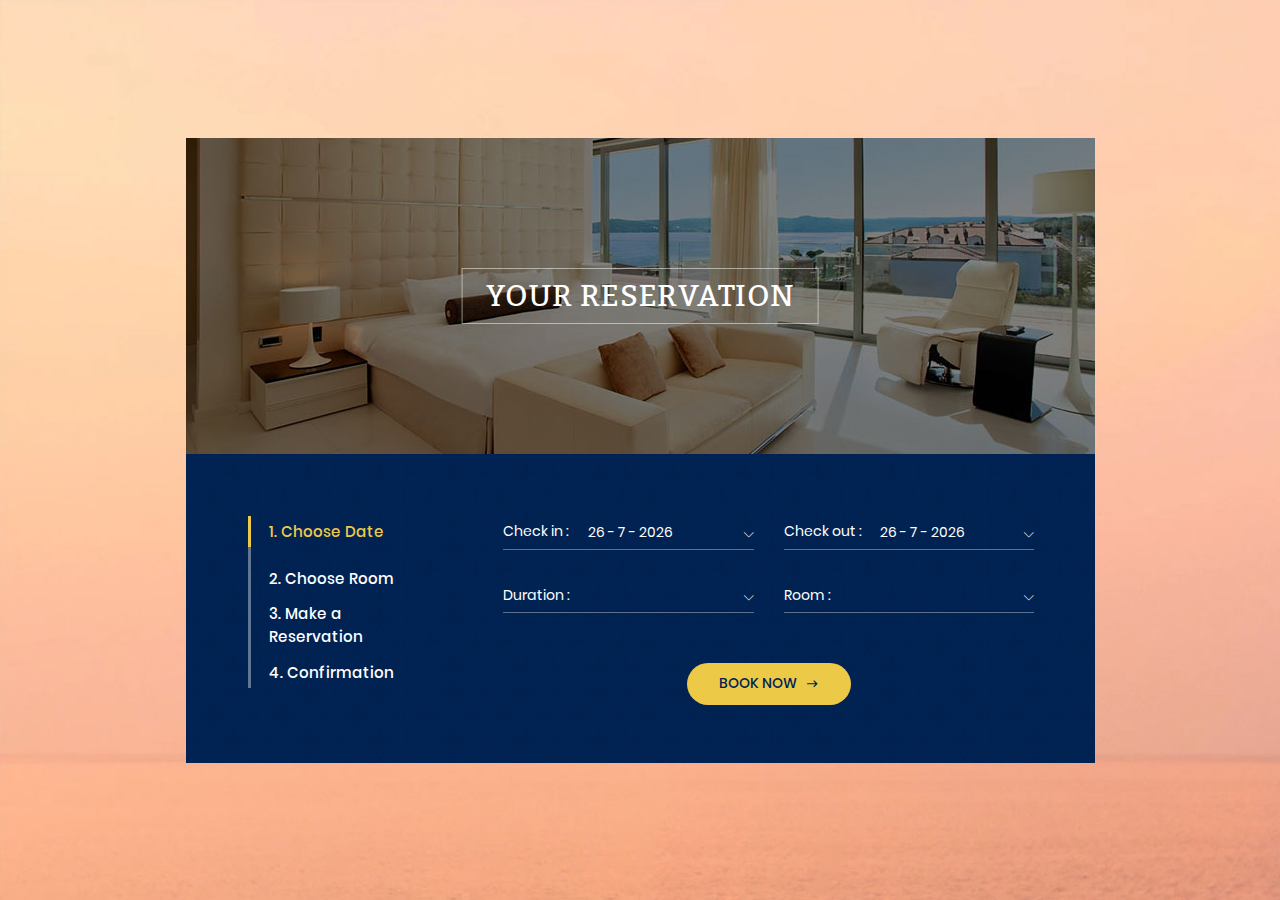
<file: public/front-end/inscriptionn/images/template/template inscription/colorlib-wizard-2/index.html>
<!DOCTYPE html>
<html>
	<head>
		<meta charset="utf-8">
		<title>FormWizard_v2</title>
		<meta name="viewport" content="width=device-width, initial-scale=1.0">
		<meta name="author" content="colorlib.com">
		<!-- LINEARICONS -->
		<link rel="stylesheet" href="fonts/linearicons/style.css">

		<!-- MATERIAL DESIGN ICONIC FONT -->
		<link rel="stylesheet" href="fonts/material-design-iconic-font/css/material-design-iconic-font.css">

		<!-- DATE-PICKER -->
		<link rel="stylesheet" href="vendor/date-picker/css/datepicker.min.css">

		<!-- STYLE CSS -->
		<link rel="stylesheet" href="css/style.css">
	</head>
	<body>
		<div class="wrapper">
			<div class="inner">
				<div class="image-holder">
					<img src="images/form-wizard.jpg" alt="">
					<h3>Your reservation</h3>
				</div>
            	<div id="wizard">
            		<!-- SECTION 1 -->
	                <h4>Choose Date</h4>
	                <section>
						<div class="form-row">
							<div class="form-holder">
								<input type="text" class="form-control datepicker-here pl-85" data-language='en' data-date-format="dd - m - yyyy" id="dp1">
								<span class="lnr lnr-chevron-down"></span>
								<span class="placeholder">Check in :</span>
							</div>
							<div class="form-holder">
								<input type="text" class="form-control datepicker-here pl-96" data-language='en'  data-date-format="dd - m - yyyy" id="dp2">
								<span class="lnr lnr-chevron-down"></span>
								<span class="placeholder">Check out :</span>
							</div>
						</div>
						<div class="form-row">
							<div class="select">
								<div class="form-holder">
									<div class="select-control">Duration :</div>
									<span class="lnr lnr-chevron-down"></span>
								</div>
								<ul class="dropdown">
									<li rel="1 Night">1 Night</li>
									<li rel="2 Night">2 Night</li>
									<li rel="3 Night">3 Night</li>
									<li rel="4 Night">4 Night</li>
									<li rel="5 Night">5 Night</li>
								</ul>
							</div>
							<div class="select">
								<div class="form-holder">
									<div class="select-control">Room :</div>
									<span class="lnr lnr-chevron-down"></span>
								</div>
								<ul class="dropdown">
									<li rel="1 Room">1 Room</li>
									<li rel="2 Room">2 Room</li>
									<li rel="3 Room">3 Room</li>
									<li rel="4 Room">4 Room</li>
									<li rel="5 Room">5 Room</li>
								</ul>
							</div>
						</div>

						<button class="forward">Book now
							<i class="zmdi zmdi-long-arrow-right"></i>
						</button>
	                </section>

					<!-- SECTION 2 -->
	                <h4>Choose Room</h4>
	                <section class="section-style">
                		<div class="board-wrapper">
                			<div class="board-inner">
                				<div class="board-item">
                					Room 1 :
                					<span>Small Room</span>
                				</div>
                				<div class="board-item">
                					Room 2 :
                					<span>Luxury Room</span>
                				</div>
                				<div class="board-line">
                					<div class="board-item">
                						Adult :
                						<span>2</span>
                					</div>
                					<div class="board-item">
                						Childern :
                						<span>0</span>
                					</div>
                				</div>
                			</div>
                		</div>
                		<div class="form-wrapper">
                			<div class="form-row">
                				<div class="form-holder w-100">
									<input type="text" class="form-control datepicker-here" data-language='en' data-date-format="dd M yyyy" id="dp3">
									<span class="lnr lnr-calendar-full"></span>
								</div>
                			</div>
                			<div class="form-row">
                				<div class="form-holder w-100">
									<input type="text" class="form-control datepicker-here" data-language='en' data-date-format="dd M yyyy" id="dp4">
									<span class="lnr lnr-calendar-full"></span>
								</div>
                			</div>
                			<div class="form-group">
                				<label for="">Room 1 :</label>
	                			<div class="form-row">
									<div class="select mr-20">
										<div class="form-holder">
											<div class="select-control">1 Adult</div>
											<span class="lnr lnr-chevron-down"></span>
										</div>
										<ul class="dropdown">
											<li rel="1 Adult">1 Adult</li>
											<li rel="2 Adults">2 Adults</li>
											<li rel="3 Adults">3 Adults</li>
										</ul>
									</div>

									<div class="select">
										<div class="form-holder">
											<div class="select-control">No Child</div>
											<span class="lnr lnr-chevron-down"></span>
										</div>
										<ul class="dropdown">
											<li rel="1 Room">No Child</li>
											<li rel="1 Child">1 Child</li>
											<li rel="2 Children">2 Children</li>
											<li rel="3 Children">3 Children</li>
										</ul>
									</div>
	                			</div>
                			</div>
                			<div class="form-group">
                				<label for="">Room 2 :</label>
	                			<div class="form-row">
									<div class="select mr-20">
										<div class="form-holder">
											<div class="select-control">1 Adult</div>
											<span class="lnr lnr-chevron-down"></span>
										</div>
										<ul class="dropdown">
											<li rel="1 Adult">1 Adult</li>
											<li rel="2 Adults">2 Adults</li>
											<li rel="3 Adults">3 Adults</li>
										</ul>
									</div>

									<div class="select">
										<div class="form-holder">
											<div class="select-control">No Child</div>
											<span class="lnr lnr-chevron-down"></span>
										</div>
										<ul class="dropdown">
											<li rel="1 Room">No Child</li>
											<li rel="1 Child">1 Child</li>
											<li rel="2 Children">2 Children</li>
											<li rel="3 Children">3 Children</li>
										</ul>
									</div>
	                			</div>
                			</div>
	                		<button class="forward">Book now
								<i class="zmdi zmdi-long-arrow-right"></i>
							</button>
                		</div>
	                </section>


	                <!-- SECTION 3 -->
	                <h4>Make a Reservation</h4>
	                <section>
                    	<div class="form-row">
							<div class="form-holder">
								<input type="text" class="form-control" placeholder="First Name :">
							</div>
							<div class="form-holder">
								<input type="text" class="form-control" placeholder="Last Name :">
							</div>
						</div>
						<div class="form-row">
							<div class="form-holder">
								<input type="text" class="form-control" placeholder="Phone :">
							</div>
							<div class="form-holder">
								<input type="text" class="form-control" placeholder="Mail :">
							</div>
						</div>
						<div class="form-row">
							<div class="form-holder w-100">
								<input type="text" class="form-control" placeholder="Address :">
							</div>
						</div>
						<div class="form-row mb-21">
							<div class="form-holder w-100">
								<textarea name="" id="" class="form-control" style="height: 79px;" placeholder="Special Requirements :"></textarea>
							</div>
						</div>
	                    <div class="checkbox">
							<label>
								<input type="checkbox"> I have read and accept the <a href="#">terms and conditions.</a>
								<span class="checkmark"></span>
							</label>
						</div>
	                    <button class="forward" style="width: 195px; margin-top: 44px;">Book by email
							<i class="zmdi zmdi-long-arrow-right"></i>
						</button>
	                </section>

	                <!-- SECTION 4 -->
	                <h4>Confirmation</h4>
	                <section class="section-style">
						<div class="board-wrapper">
                			<div class="board-inner">
                				<div class="board-item">
                					Check In :
                					<span>2-5-2018</span>
                				</div>
                				<div class="board-item">
                					Check Out :
                					<span>8-5-2018</span>
                				</div>
                			</div>
                		</div>
                		<div class="pay-wrapper">
                			<div class="bill">
	                			<div class="bill-cell">
	                				<div class="bill-item">
		            					<div class="bill-unit">
		            						Room 1 :  <span>Small Room</span>
		            					</div>
		            					<span class="price">$34</span>
		            				</div>
		            				<div class="bill-item people">
		            					<div class="bill-unit">
		            						Adult : <span>2</span>
		            					</div>
		            					<div class="bill-unit">
		            						Children : <span>0</span>
		            					</div>
		            				</div>
	                			</div>
	            				<div class="bill-cell" style="margin-bottom: 13px">
	                				<div class="bill-item">
		            					<div class="bill-unit">
		            						Room 2 :  <span>Luxury Room</span>
		            					</div>
		            					<span class="price">$23</span>
		            				</div>
		            				<div class="bill-item people">
		            					<div class="bill-unit">
		            						Adult : <span>4</span>
		            					</div>
		            					<div class="bill-unit">
		            						Children : <span>1</span>
		            					</div>
		            				</div>
		            				<div class="bill-item service">
		            					<div class="bill-unit">
		            						Rooms & Services :
		            					</div>
		            					<span class="price">$80</span>
		            				</div>
	                			</div>
	                			<div class="bill-cell">
	                				<div class="bill-item vat">
		            					<div class="bill-unit">
		            						Vat 8% :
		            					</div>
		            					<span class="price">$08</span>
		            				</div>
		            				<div class="bill-item total-price">
		            					<div class="bill-unit">
		            						Total Price :
		            					</div>
		            					<span class="price">$88</span>
		            				</div>
		            				<div class="checkbox-circle">
										<label>
											<input type="radio" name="payment" value="full payment" checked> Full Payment<br>
											<span class="checkmark"></span>
										</label>
										<label>
											<input type="radio" name="payment" value="10% Deposit"> 10% Deposit
											<span class="checkmark"></span>
										</label>
									</div>
									<div class="bill-item total">
		            					<div class="bill-unit">
		            						<span>20% Deposit</span>
		            						Pay the rest on arrival
		            					</div>
		            					<span class="price">$78</span>
		            				</div>
	                			</div>
	            			</div>
	            			<button style="width: 195px; margin-top: 45px;">Confirmation
								<i class="zmdi zmdi-long-arrow-right"></i>
							</button>
                		</div>
	                </section>
            	</div>
			</div>
		</div>

		<script src="js/jquery-3.3.1.min.js"></script>

		<!-- JQUERY STEP -->
		<script src="js/jquery.steps.js"></script>

		<!-- DATE-PICKER -->
		<script src="vendor/date-picker/js/datepicker.js"></script>
		<script src="vendor/date-picker/js/datepicker.en.js"></script>

		<script src="js/main.js"></script>
<!-- Template created and distributed by Colorlib -->
</body>
</html>
</file>
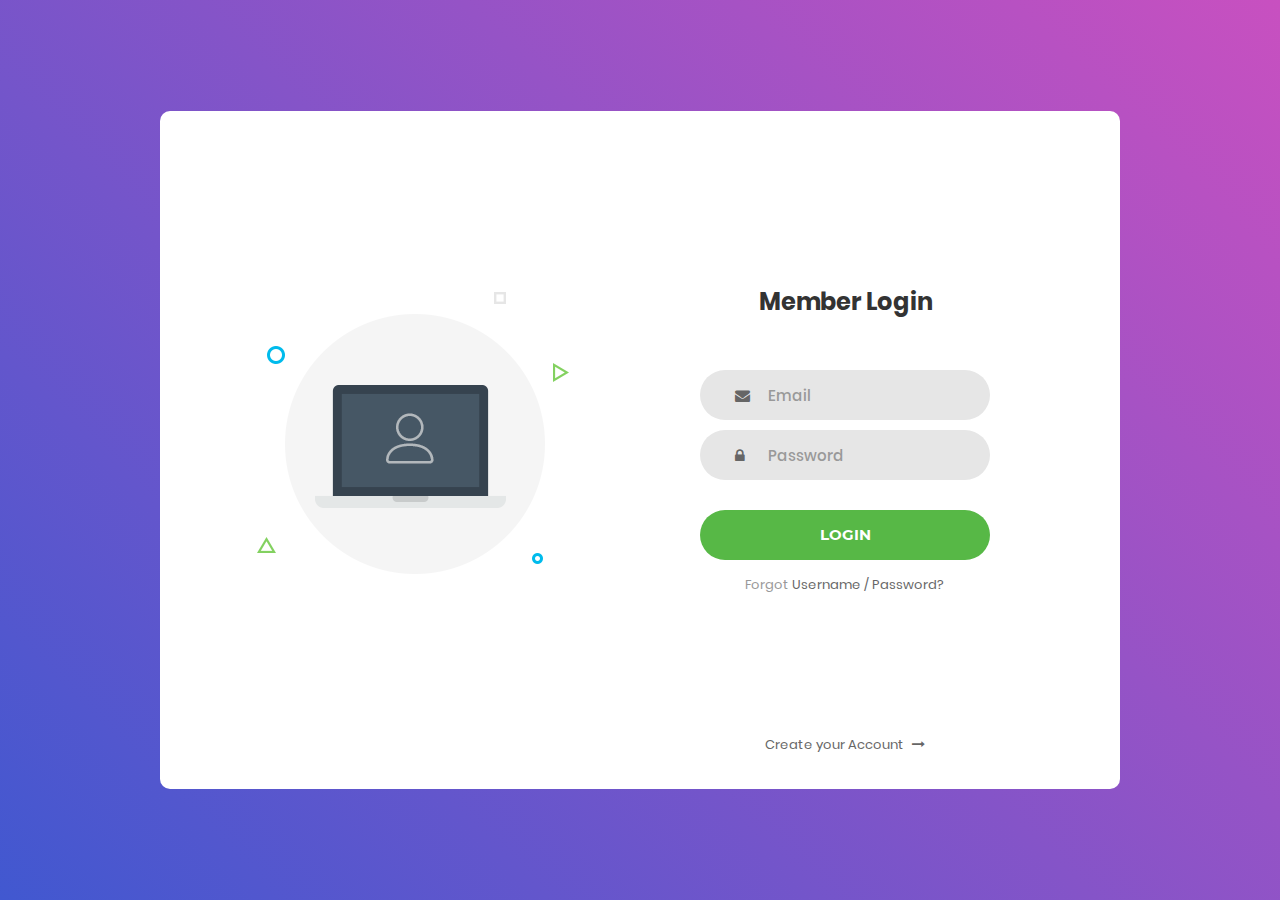
<file: public/front-end/inscriptionn/images/template/template login/Login_v1/index.html>
<!DOCTYPE html>
<html lang="en">
<head>
	<title>Login V1</title>
	<meta charset="UTF-8">
	<meta name="viewport" content="width=device-width, initial-scale=1">
<!--===============================================================================================-->	
	<link rel="icon" type="image/png" href="images/icons/favicon.ico"/>
<!--===============================================================================================-->
	<link rel="stylesheet" type="text/css" href="vendor/bootstrap/css/bootstrap.min.css">
<!--===============================================================================================-->
	<link rel="stylesheet" type="text/css" href="fonts/font-awesome-4.7.0/css/font-awesome.min.css">
<!--===============================================================================================-->
	<link rel="stylesheet" type="text/css" href="vendor/animate/animate.css">
<!--===============================================================================================-->	
	<link rel="stylesheet" type="text/css" href="vendor/css-hamburgers/hamburgers.min.css">
<!--===============================================================================================-->
	<link rel="stylesheet" type="text/css" href="vendor/select2/select2.min.css">
<!--===============================================================================================-->
	<link rel="stylesheet" type="text/css" href="css/util.css">
	<link rel="stylesheet" type="text/css" href="css/main.css">
<!--===============================================================================================-->
</head>
<body>
	
	<div class="limiter">
		<div class="container-login100">
			<div class="wrap-login100">
				<div class="login100-pic js-tilt" data-tilt>
					<img src="images/img-01.png" alt="IMG">
				</div>

				<form class="login100-form validate-form">
					<span class="login100-form-title">
						Member Login
					</span>

					<div class="wrap-input100 validate-input" data-validate = "Valid email is required: ex@abc.xyz">
						<input class="input100" type="text" name="email" placeholder="Email">
						<span class="focus-input100"></span>
						<span class="symbol-input100">
							<i class="fa fa-envelope" aria-hidden="true"></i>
						</span>
					</div>

					<div class="wrap-input100 validate-input" data-validate = "Password is required">
						<input class="input100" type="password" name="pass" placeholder="Password">
						<span class="focus-input100"></span>
						<span class="symbol-input100">
							<i class="fa fa-lock" aria-hidden="true"></i>
						</span>
					</div>
					
					<div class="container-login100-form-btn">
						<button class="login100-form-btn">
							Login
						</button>
					</div>

					<div class="text-center p-t-12">
						<span class="txt1">
							Forgot
						</span>
						<a class="txt2" href="#">
							Username / Password?
						</a>
					</div>

					<div class="text-center p-t-136">
						<a class="txt2" href="#">
							Create your Account
							<i class="fa fa-long-arrow-right m-l-5" aria-hidden="true"></i>
						</a>
					</div>
				</form>
			</div>
		</div>
	</div>
	
	

	
<!--===============================================================================================-->	
	<script src="vendor/jquery/jquery-3.2.1.min.js"></script>
<!--===============================================================================================-->
	<script src="vendor/bootstrap/js/popper.js"></script>
	<script src="vendor/bootstrap/js/bootstrap.min.js"></script>
<!--===============================================================================================-->
	<script src="vendor/select2/select2.min.js"></script>
<!--===============================================================================================-->
	<script src="vendor/tilt/tilt.jquery.min.js"></script>
	<script >
		$('.js-tilt').tilt({
			scale: 1.1
		})
	</script>
<!--===============================================================================================-->
	<script src="js/main.js"></script>

</body>
</html>
</file>
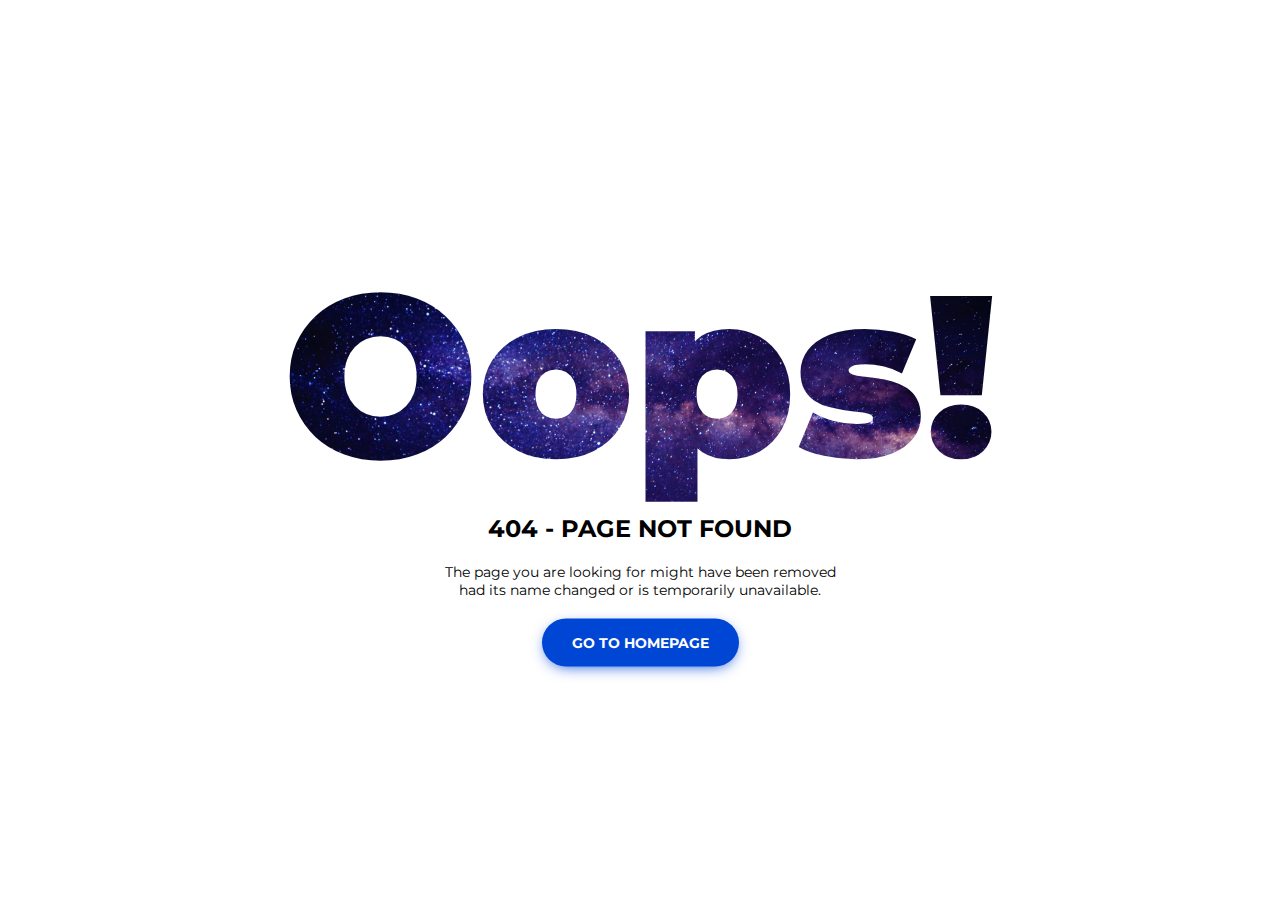
<file: public/front-end/inscriptionn/images/template/template404/colorlib-error-404-10/index.html>
<!DOCTYPE html>
<html lang="en">

<head>
	<meta charset="utf-8">
	<meta http-equiv="X-UA-Compatible" content="IE=edge">
	<meta name="viewport" content="width=device-width, initial-scale=1">
	<!-- The above 3 meta tags *must* come first in the head; any other head content must come *after* these tags -->

	<title>404 HTML Tempalte by Colorlib</title>

	<!-- Google font -->
	<link href="https://fonts.googleapis.com/css?family=Montserrat:400,700,900" rel="stylesheet">

	<!-- Custom stlylesheet -->
	<link type="text/css" rel="stylesheet" href="css/style.css" />

	<!-- HTML5 shim and Respond.js for IE8 support of HTML5 elements and media queries -->
	<!-- WARNING: Respond.js doesn't work if you view the page via file:// -->
	<!--[if lt IE 9]>
		  <script src="https://oss.maxcdn.com/html5shiv/3.7.3/html5shiv.min.js"></script>
		  <script src="https://oss.maxcdn.com/respond/1.4.2/respond.min.js"></script>
		<![endif]-->

</head>

<body>

	<div id="notfound">
		<div class="notfound">
			<div class="notfound-404">
				<h1>Oops!</h1>
			</div>
			<h2>404 - Page not found</h2>
			<p>The page you are looking for might have been removed had its name changed or is temporarily unavailable.</p>
			<a href="#">Go To Homepage</a>
		</div>
	</div>

</body><!-- This templates was made by Colorlib (https://colorlib.com) -->

</html>
</file>
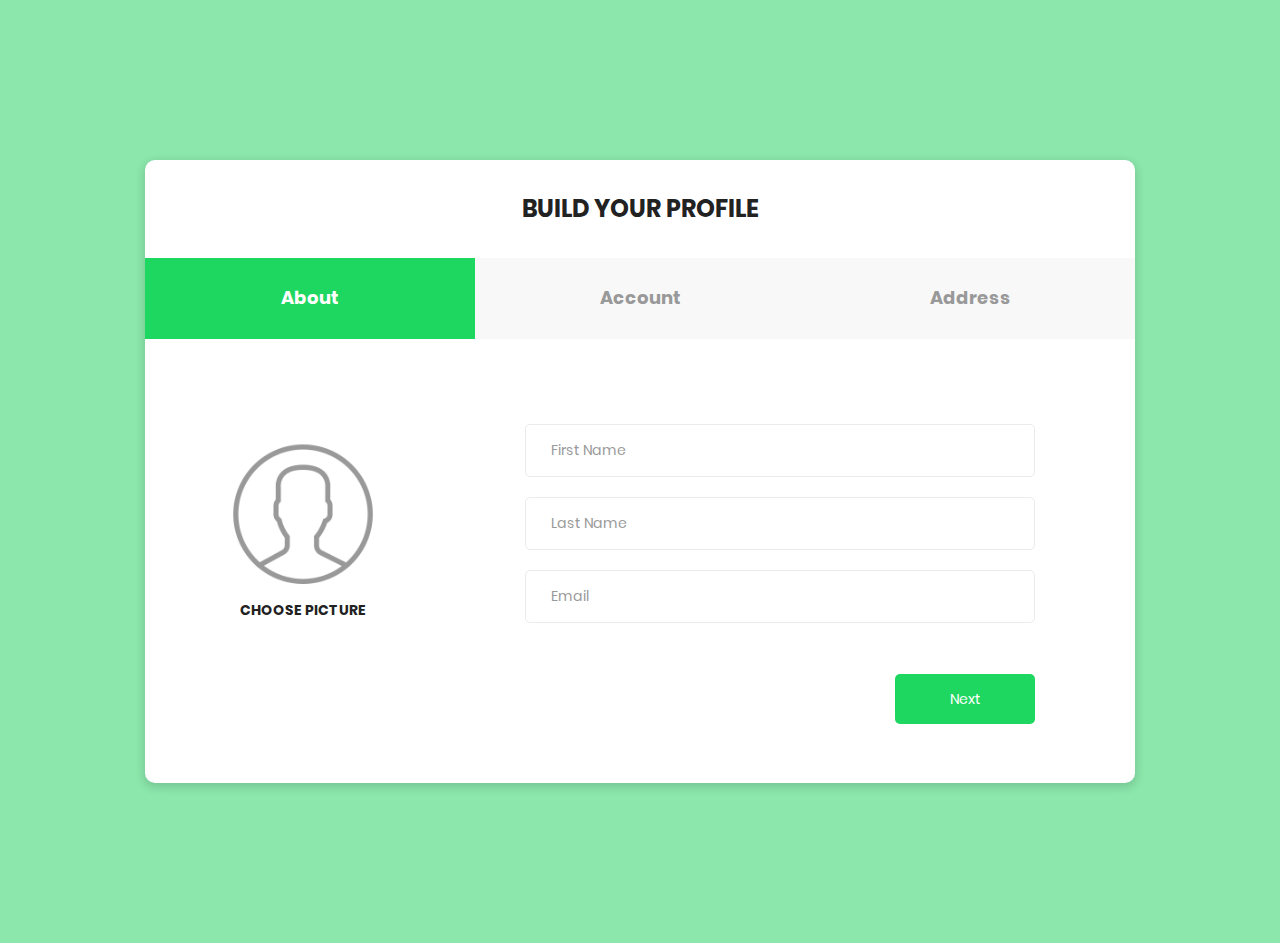
<file: public/front-end/inscriptionn/images/template/template acaulle/colorlib-wizard-14/index1.html>
<!DOCTYPE html>
<html lang="en">

<head>
    <meta charset="UTF-8">
    <meta name="viewport" content="width=device-width, initial-scale=1.0">
    <meta name="author" content="colorlib.com">
    <meta http-equiv="X-UA-Compatible" content="ie=edge">
    <title>Sign Up Form</title>

    <!-- Font Icon -->
    <link rel="stylesheet" href="fonts/material-icon/css/material-design-iconic-font.min.css">

    <!-- Main css -->
    <link rel="stylesheet" href="css/style.css">
</head>

<body>

    <div class="main">

        <div class="container">
            <h2>Build your profile</h2>
            <form method="POST" id="signup-form" class="signup-form" enctype="multipart/form-data">
                <h3>
                    About
                </h3>
                <fieldset>
                    <div class="form-row">
                        <div class="form-file">
                            <input type="file" class="inputfile" name="your_picture" id="your_picture"
                                onchange="readURL(this);" data-multiple-caption="{count} files selected" multiple />
                            <label for="your_picture">
                                <figure>
                                    <img src="images/your-picture.png" alt="" class="your_picture_image">
                                </figure>
                                <span class="file-button">choose picture</span>
                            </label>
                        </div>
                        <div class="form-group-flex">
                            <div class="form-group">
                                <input type="text" name="first_name" id="first_name" placeholder="First Name" />
                            </div>
                            <div class="form-group">
                                <input type="text" name="last_name" id="last_name" placeholder="Last Name" />
                            </div>
                            <div class="form-group">
                                <input type="email" name="email" id="email" placeholder="Email" />
                            </div>

                        </div>
                    </div>
                </fieldset>

                <h3>
                    Account
                </h3>
                <fieldset>
                    <div class="form-radio">
                        <label for="job" class="label-radio">What are you doing ?</label>
                        <div class="form-flex">
                            <div class="form-radio">
                                <input type="radio" name="job" value="designer" id="designer" />
                                <label for="designer">
                                    <figure>
                                        <img src="images/icon-1.png" alt="">
                                    </figure>
                                    <span>Designer</span>
                                </label>
                            </div>

                            <div class="form-radio">
                                <input type="radio" name="job" value="coder" id="coder" checked="checked" />
                                <label for="coder">
                                    <figure>
                                        <img src="images/icon-2.png" alt="">
                                    </figure>
                                    <span>Coder</span>
                                </label>
                            </div>

                            <div class="form-radio">
                                <input type="radio" name="job" value="developer" id="developer" />
                                <label for="developer">
                                    <figure>
                                        <img src="images/icon-3.png" alt="">
                                    </figure>
                                    <span>Developer</span>
                                </label>
                            </div>
                        </div>
                    </div>
                </fieldset>

                <h3>
                    Address
                </h3>
                <fieldset>
                    <div class="form-row form-input-flex">
                        <div class="form-input">
                            <input type="text" name="street_name" id="street_name" placeholder="Street Name" />
                        </div>
                        <div class="form-input">
                            <input type="text" name="street_number" id="street_number" placeholder="Street Number" />
                        </div>
                    </div>
                    <div class="form-row form-input-flex">
                        <div class="form-input">
                            <input type="text" name="city" id="city" placeholder="City" />
                        </div>
                        <div class="form-input">
                            <select name="country" id="country">
                                <option value="">Country</option>
                                <option value="Viet Nam">Viet Nam</option>
                                <option value="USA">USA</option>
                            </select>
                            <span class="select-icon"><i class="zmdi zmdi-caret-down"></i></span>
                        </div>
                    </div>
                </fieldset>
            </form>
        </div>

    </div>

    <!-- JS -->
    <script src="vendor/jquery/jquery.min.js"></script>
    <script src="vendor/jquery-validation/dist/jquery.validate.min.js"></script>
    <script src="vendor/jquery-validation/dist/additional-methods.min.js"></script>
    <script src="vendor/jquery-steps/jquery.steps.min.js"></script>
    <script src="js/main.js"></script>
</body>

</html>
</file>
<file: public/front-end/inscriptionn/images/template/template inscription/colorlib-wizard-2/fonts/linearicons/style.css>
@font-face {
	font-family: 'Linearicons-Free';
	src:url('fonts/Linearicons-Free.eot?w118d');
	src:url('fonts/Linearicons-Free.eot?#iefixw118d') format('embedded-opentype'),
		url('fonts/Linearicons-Free.woff2?w118d') format('woff2'),
		url('fonts/Linearicons-Free.woff?w118d') format('woff'),
		url('fonts/Linearicons-Free.ttf?w118d') format('truetype'),
		url('fonts/Linearicons-Free.svg?w118d#Linearicons-Free') format('svg');
	font-weight: normal;
	font-style: normal;
}

.lnr {
	font-family: 'Linearicons-Free';
	speak: none;
	font-style: normal;
	font-weight: normal;
	font-variant: normal;
	text-transform: none;
	line-height: 1;

	/* Better Font Rendering =========== */
	-webkit-font-smoothing: antialiased;
	-moz-osx-font-smoothing: grayscale;
}

.lnr-home:before {
	content: "\e800";
}
.lnr-apartment:before {
	content: "\e801";
}
.lnr-pencil:before {
	content: "\e802";
}
.lnr-magic-wand:before {
	content: "\e803";
}
.lnr-drop:before {
	content: "\e804";
}
.lnr-lighter:before {
	content: "\e805";
}
.lnr-poop:before {
	content: "\e806";
}
.lnr-sun:before {
	content: "\e807";
}
.lnr-moon:before {
	content: "\e808";
}
.lnr-cloud:before {
	content: "\e809";
}
.lnr-cloud-upload:before {
	content: "\e80a";
}
.lnr-cloud-download:before {
	content: "\e80b";
}
.lnr-cloud-sync:before {
	content: "\e80c";
}
.lnr-cloud-check:before {
	content: "\e80d";
}
.lnr-database:before {
	content: "\e80e";
}
.lnr-lock:before {
	content: "\e80f";
}
.lnr-cog:before {
	content: "\e810";
}
.lnr-trash:before {
	content: "\e811";
}
.lnr-dice:before {
	content: "\e812";
}
.lnr-heart:before {
	content: "\e813";
}
.lnr-star:before {
	content: "\e814";
}
.lnr-star-half:before {
	content: "\e815";
}
.lnr-star-empty:before {
	content: "\e816";
}
.lnr-flag:before {
	content: "\e817";
}
.lnr-envelope:before {
	content: "\e818";
}
.lnr-paperclip:before {
	content: "\e819";
}
.lnr-inbox:before {
	content: "\e81a";
}
.lnr-eye:before {
	content: "\e81b";
}
.lnr-printer:before {
	content: "\e81c";
}
.lnr-file-empty:before {
	content: "\e81d";
}
.lnr-file-add:before {
	content: "\e81e";
}
.lnr-enter:before {
	content: "\e81f";
}
.lnr-exit:before {
	content: "\e820";
}
.lnr-graduation-hat:before {
	content: "\e821";
}
.lnr-license:before {
	content: "\e822";
}
.lnr-music-note:before {
	content: "\e823";
}
.lnr-film-play:before {
	content: "\e824";
}
.lnr-camera-video:before {
	content: "\e825";
}
.lnr-camera:before {
	content: "\e826";
}
.lnr-picture:before {
	content: "\e827";
}
.lnr-book:before {
	content: "\e828";
}
.lnr-bookmark:before {
	content: "\e829";
}
.lnr-user:before {
	content: "\e82a";
}
.lnr-users:before {
	content: "\e82b";
}
.lnr-shirt:before {
	content: "\e82c";
}
.lnr-store:before {
	content: "\e82d";
}
.lnr-cart:before {
	content: "\e82e";
}
.lnr-tag:before {
	content: "\e82f";
}
.lnr-phone-handset:before {
	content: "\e830";
}
.lnr-phone:before {
	content: "\e831";
}
.lnr-pushpin:before {
	content: "\e832";
}
.lnr-map-marker:before {
	content: "\e833";
}
.lnr-map:before {
	content: "\e834";
}
.lnr-location:before {
	content: "\e835";
}
.lnr-calendar-full:before {
	content: "\e836";
}
.lnr-keyboard:before {
	content: "\e837";
}
.lnr-spell-check:before {
	content: "\e838";
}
.lnr-screen:before {
	content: "\e839";
}
.lnr-smartphone:before {
	content: "\e83a";
}
.lnr-tablet:before {
	content: "\e83b";
}
.lnr-laptop:before {
	content: "\e83c";
}
.lnr-laptop-phone:before {
	content: "\e83d";
}
.lnr-power-switch:before {
	content: "\e83e";
}
.lnr-bubble:before {
	content: "\e83f";
}
.lnr-heart-pulse:before {
	content: "\e840";
}
.lnr-construction:before {
	content: "\e841";
}
.lnr-pie-chart:before {
	content: "\e842";
}
.lnr-chart-bars:before {
	content: "\e843";
}
.lnr-gift:before {
	content: "\e844";
}
.lnr-diamond:before {
	content: "\e845";
}
.lnr-linearicons:before {
	content: "\e846";
}
.lnr-dinner:before {
	content: "\e847";
}
.lnr-coffee-cup:before {
	content: "\e848";
}
.lnr-leaf:before {
	content: "\e849";
}
.lnr-paw:before {
	content: "\e84a";
}
.lnr-rocket:before {
	content: "\e84b";
}
.lnr-briefcase:before {
	content: "\e84c";
}
.lnr-bus:before {
	content: "\e84d";
}
.lnr-car:before {
	content: "\e84e";
}
.lnr-train:before {
	content: "\e84f";
}
.lnr-bicycle:before {
	content: "\e850";
}
.lnr-wheelchair:before {
	content: "\e851";
}
.lnr-select:before {
	content: "\e852";
}
.lnr-earth:before {
	content: "\e853";
}
.lnr-smile:before {
	content: "\e854";
}
.lnr-sad:before {
	content: "\e855";
}
.lnr-neutral:before {
	content: "\e856";
}
.lnr-mustache:before {
	content: "\e857";
}
.lnr-alarm:before {
	content: "\e858";
}
.lnr-bullhorn:before {
	content: "\e859";
}
.lnr-volume-high:before {
	content: "\e85a";
}
.lnr-volume-medium:before {
	content: "\e85b";
}
.lnr-volume-low:before {
	content: "\e85c";
}
.lnr-volume:before {
	content: "\e85d";
}
.lnr-mic:before {
	content: "\e85e";
}
.lnr-hourglass:before {
	content: "\e85f";
}
.lnr-undo:before {
	content: "\e860";
}
.lnr-redo:before {
	content: "\e861";
}
.lnr-sync:before {
	content: "\e862";
}
.lnr-history:before {
	content: "\e863";
}
.lnr-clock:before {
	content: "\e864";
}
.lnr-download:before {
	content: "\e865";
}
.lnr-upload:before {
	content: "\e866";
}
.lnr-enter-down:before {
	content: "\e867";
}
.lnr-exit-up:before {
	content: "\e868";
}
.lnr-bug:before {
	content: "\e869";
}
.lnr-code:before {
	content: "\e86a";
}
.lnr-link:before {
	content: "\e86b";
}
.lnr-unlink:before {
	content: "\e86c";
}
.lnr-thumbs-up:before {
	content: "\e86d";
}
.lnr-thumbs-down:before {
	content: "\e86e";
}
.lnr-magnifier:before {
	content: "\e86f";
}
.lnr-cross:before {
	content: "\e870";
}
.lnr-menu:before {
	content: "\e871";
}
.lnr-list:before {
	content: "\e872";
}
.lnr-chevron-up:before {
	content: "\e873";
}
.lnr-chevron-down:before {
	content: "\e874";
}
.lnr-chevron-left:before {
	content: "\e875";
}
.lnr-chevron-right:before {
	content: "\e876";
}
.lnr-arrow-up:before {
	content: "\e877";
}
.lnr-arrow-down:before {
	content: "\e878";
}
.lnr-arrow-left:before {
	content: "\e879";
}
.lnr-arrow-right:before {
	content: "\e87a";
}
.lnr-move:before {
	content: "\e87b";
}
.lnr-warning:before {
	content: "\e87c";
}
.lnr-question-circle:before {
	content: "\e87d";
}
.lnr-menu-circle:before {
	content: "\e87e";
}
.lnr-checkmark-circle:before {
	content: "\e87f";
}
.lnr-cross-circle:before {
	content: "\e880";
}
.lnr-plus-circle:before {
	content: "\e881";
}
.lnr-circle-minus:before {
	content: "\e882";
}
.lnr-arrow-up-circle:before {
	content: "\e883";
}
.lnr-arrow-down-circle:before {
	content: "\e884";
}
.lnr-arrow-left-circle:before {
	content: "\e885";
}
.lnr-arrow-right-circle:before {
	content: "\e886";
}
.lnr-chevron-up-circle:before {
	content: "\e887";
}
.lnr-chevron-down-circle:before {
	content: "\e888";
}
.lnr-chevron-left-circle:before {
	content: "\e889";
}
.lnr-chevron-right-circle:before {
	content: "\e88a";
}
.lnr-crop:before {
	content: "\e88b";
}
.lnr-frame-expand:before {
	content: "\e88c";
}
.lnr-frame-contract:before {
	content: "\e88d";
}
.lnr-layers:before {
	content: "\e88e";
}
.lnr-funnel:before {
	content: "\e88f";
}
.lnr-text-format:before {
	content: "\e890";
}
.lnr-text-format-remove:before {
	content: "\e891";
}
.lnr-text-size:before {
	content: "\e892";
}
.lnr-bold:before {
	content: "\e893";
}
.lnr-italic:before {
	content: "\e894";
}
.lnr-underline:before {
	content: "\e895";
}
.lnr-strikethrough:before {
	content: "\e896";
}
.lnr-highlight:before {
	content: "\e897";
}
.lnr-text-align-left:before {
	content: "\e898";
}
.lnr-text-align-center:before {
	content: "\e899";
}
.lnr-text-align-right:before {
	content: "\e89a";
}
.lnr-text-align-justify:before {
	content: "\e89b";
}
.lnr-line-spacing:before {
	content: "\e89c";
}
.lnr-indent-increase:before {
	content: "\e89d";
}
.lnr-indent-decrease:before {
	content: "\e89e";
}
.lnr-pilcrow:before {
	content: "\e89f";
}
.lnr-direction-ltr:before {
	content: "\e8a0";
}
.lnr-direction-rtl:before {
	content: "\e8a1";
}
.lnr-page-break:before {
	content: "\e8a2";
}
.lnr-sort-alpha-asc:before {
	content: "\e8a3";
}
.lnr-sort-amount-asc:before {
	content: "\e8a4";
}
.lnr-hand:before {
	content: "\e8a5";
}
.lnr-pointer-up:before {
	content: "\e8a6";
}
.lnr-pointer-right:before {
	content: "\e8a7";
}
.lnr-pointer-down:before {
	content: "\e8a8";
}
.lnr-pointer-left:before {
	content: "\e8a9";
}
</file>
<file: public/front-end/inscriptionn/images/template/template inscription/colorlib-wizard-2/css/style.css>
@font-face {
  font-family: "Poppins-Regular";
  src: url("../fonts/poppins/Poppins-Regular.ttf"); }
@font-face {
  font-family: "Poppins-Medium";
  src: url("../fonts/poppins/Poppins-Medium.ttf"); }
@font-face {
  font-family: "Bitter-Regular";
  src: url("../fonts/bitter/Bitter-Regular.ttf"); }
* {
  -webkit-box-sizing: border-box;
  -moz-box-sizing: border-box;
  box-sizing: border-box; }

body {
  font-family: "Poppins-Regular";
  font-size: 15px;
  color: #fff;
  margin: 0; }

:focus {
  outline: none; }

textarea {
  resize: none; }

input, textarea, select, button {
  font-family: "Poppins-Regular";
  font-size: 15px;
  color: #fff; }

p, h1, h2, h3, h4, h5, h6, ul {
  margin: 0; }

ul {
  padding: 0;
  margin: 0;
  list-style: none; }

a {
  text-decoration: none; }

textarea {
  resize: none; }

img {
  max-width: 100%;
  vertical-align: middle; }

.wrapper {
  height: 100vh;
  background: #f9f6f1;
  display: flex;
  align-items: center;
  justify-content: center;
  overflow: hidden;
  background: url("../images/form-wizard-bg.jpg");
  background-size: cover; }

.inner {
  width: 909px; }

.image-holder {
  position: relative; }
  .image-holder h3 {
    position: absolute;
    top: 50%;
    left: 50%;
    transform: translate(-50%, -50%); }

h3 {
  font-family: "Bitter-Regular";
  font-size: 30px;
  color: #fff;
  text-transform: uppercase;
  padding: 9px 23px;
  border: 1px solid rgba(255, 255, 255, 0.5);
  font-weight: 400;
  letter-spacing: 0.3px; }

.wizard {
  background: url("../images/form-content-bg.png") repeat;
  padding: 62px 60px 58px 62px;
  display: flex; }
  .wizard .steps {
    width: 26.05%;
    margin-right: 68px; }
  .wizard .content {
    width: 73.95%; }

.steps ul {
  border-left: 3px solid rgba(242, 242, 242, 0.4); }
.steps li {
  margin-bottom: 16px;
  display: flex;
  align-items: center;
  height: 31px;
  position: relative; }
  .steps li a {
    color: #fff;
    font-family: "Poppins-Medium";
    font-size: 15px;
    padding-left: 18px; }
    .steps li a:before {
      content: "";
      width: 3px;
      height: 31px;
      position: absolute;
      left: -3px;
      top: 0; }
  .steps li.current a {
    color: #edc948; }
    .steps li.current a:before {
      background: #edc948; }

.content h4 {
  display: none; }

label {
  margin-bottom: 7px;
  display: block;
  font-size: 14px; }

.form-group .form-row {
  margin-bottom: 27px; }

.form-row {
  display: flex;
  margin-bottom: 29px; }
  .form-row.mb-21 {
    margin-bottom: 21px; }
  .form-row .form-holder, .form-row .select {
    width: 50%;
    margin-right: 30px; }
    .form-row .form-holder:last-child, .form-row .select:last-child {
      margin-right: 0; }
    .form-row .form-holder.w-100, .form-row .select.w-100 {
      width: 100%;
      margin-right: 0; }
    .form-row .form-holder.mr-20, .form-row .select.mr-20 {
      margin-right: 20px; }
  .form-row .select .form-holder {
    width: 100%;
    margin-right: 0; }

.form-holder {
  position: relative; }
  .form-holder span.lnr-chevron-down {
    position: absolute;
    bottom: 10px;
    right: 0;
    font-size: 10px; }
  .form-holder span.lnr-calendar-full {
    position: absolute;
    bottom: 12px;
    right: 0;
    font-size: 12px; }
  .form-holder span.placeholder {
    position: absolute;
    bottom: 8px;
    left: 0;
    font-size: 14px; }

.select {
  position: relative; }
  .select .select-control {
    height: 34px;
    border-bottom: 1px solid #5d718e;
    width: 100%;
    font-size: 14px;
    padding: 0;
    display: flex;
    align-items: center;
    cursor: pointer; }
  .select .dropdown {
    display: none;
    position: absolute;
    top: 100%;
    width: 100%;
    background: #fff;
    color: #999;
    z-index: 9;
    border: 1px solid #81acee; }
    .select .dropdown li {
      padding: 2px 10px; }
      .select .dropdown li:hover {
        background: #81acee;
        color: #fff; }

.form-control {
  background: none;
  height: 34px;
  border: none;
  border-bottom: 1px solid #5d718e;
  width: 100%;
  font-size: 14px;
  padding: 0; }
  .form-control.pl-85 {
    padding-left: 85px; }
  .form-control.pl-96 {
    padding-left: 96px; }
  .form-control::-webkit-input-placeholder {
    color: #fff; }
  .form-control::-moz-placeholder {
    color: #fff; }
  .form-control:-ms-input-placeholder {
    color: #fff; }
  .form-control:-moz-placeholder {
    color: #fff; }
  .form-control:focus {
    border-bottom: 1px solid #e6e6e6; }

textarea.form-control {
  padding: 6px 0; }

.option {
  color: #999;
  padding-left: 20px; }

select.form-control {
  -moz-appearance: none;
  -webkit-appearance: none;
  cursor: pointer;
  color: #fff; }
  select.form-control option[value=""][disabled] {
    display: none; }

select option {
  padding: 0 15px; }

.section-style {
  display: flex; }
  .section-style .board-wrapper {
    width: 50%;
    margin-right: 30px; }
  .section-style .form-wrapper, .section-style .pay-wrapper {
    width: 50%; }

.board-inner {
  background: #fff;
  color: #012353;
  font-size: 14px;
  padding: 22px 33px 13px 21px; }
  .board-inner div {
    margin-bottom: 8px; }
    .board-inner div:last-child {
      margin-bottom: 0; }
  .board-inner .board-item span {
    margin-left: 13px; }
  .board-inner .board-line {
    display: flex;
    justify-content: space-between; }
    .board-inner .board-line div {
      margin-bottom: 0; }

.bill {
  border: 1px solid #fff;
  padding: 18px 20px 11px 20px; }
  .bill .bill-item {
    display: flex;
    justify-content: space-between;
    margin-bottom: 7px; }
    .bill .bill-item .price {
      font-family: "Poppins-Medium";
      color: #edc948; }
    .bill .bill-item.people {
      justify-content: flex-start; }
      .bill .bill-item.people .bill-unit:first-child {
        margin-right: 28px; }
    .bill .bill-item.service {
      margin-top: 31px; }
    .bill .bill-item.vat {
      margin-bottom: 14px; }
    .bill .bill-item.total-price {
      margin-bottom: 21px; }
      .bill .bill-item.total-price .price {
        font-size: 17px; }
    .bill .bill-item.total {
      font-size: 12px;
      align-items: center; }
      .bill .bill-item.total span {
        display: block;
        margin-left: 0;
        font-size: 14px; }
      .bill .bill-item.total .price {
        font-size: 17px; }
  .bill .bill-unit span {
    margin-left: 2px; }
  .bill .bill-cell {
    padding-bottom: 7px;
    border-bottom: 1px solid #5d718e;
    margin-bottom: 15px; }
    .bill .bill-cell:last-child {
      margin-bottom: 0;
      padding-bottom: 0;
      border: none; }

button {
  padding: 0;
  border: none;
  display: flex;
  height: 42px;
  width: 164px;
  justify-content: center;
  align-items: center;
  background: #edc948;
  font-family: "Poppins-Medium";
  text-transform: uppercase;
  font-size: 14px;
  color: #012353;
  cursor: pointer;
  bottom: 56px;
  border-radius: 21px;
  font-weight: 500;
  margin: auto;
  margin-top: 50px;
  font-weight: 500; }
  button i {
    margin-left: 10px; }
  button:hover {
    background: #d4b43f; }

.checkbox {
  position: relative;
  padding-left: 25px; }
  .checkbox label {
    cursor: pointer; }
    .checkbox label a {
      color: #edc948; }
      .checkbox label a:hover {
        color: #d4b43f; }
  .checkbox input {
    position: absolute;
    opacity: 0;
    cursor: pointer; }
  .checkbox input:checked ~ .checkmark:after {
    display: block; }

.checkmark {
  position: absolute;
  top: 3px;
  left: 0;
  height: 14px;
  width: 15px;
  border: 1px solid #fff;
  font-family: Material-Design-Iconic-Font;
  font-size: 13px; }
  .checkmark:after {
    position: absolute;
    top: 0;
    left: 1px;
    display: none;
    content: '\f26b';
    color: #fff; }

.checkbox-circle {
  display: flex;
  justify-content: space-between;
  margin-bottom: 16px; }
  .checkbox-circle label {
    padding-left: 19px;
    cursor: pointer;
    font-size: 12px;
    display: inline-block;
    position: relative; }
  .checkbox-circle input {
    position: absolute;
    opacity: 0;
    cursor: pointer; }
  .checkbox-circle input:checked ~ .checkmark:after {
    display: block; }
  .checkbox-circle .checkmark {
    position: absolute;
    top: 3px;
    left: 0;
    height: 12px;
    width: 12px;
    border-radius: 50%;
    border: 1px solid #fff; }
    .checkbox-circle .checkmark:after {
      content: "";
      top: 3px;
      left: 3px;
      width: 4px;
      height: 4px;
      border-radius: 50%;
      background: #fff;
      position: absolute;
      display: none; }

@media (max-width: 1500px) {
  .wrapper {
    height: auto;
    min-height: 100vh;
    padding: 80px 0; } }
@media (max-width: 1199px) {
  .wrapper {
    padding: 0; } }
@media (max-width: 991px) {
  .wizard {
    padding: 50px; } }
@media (max-width: 767px) {
  .wizard {
    padding: 50px 20px;
    flex-direction: column; }
    .wizard .steps {
      width: 100%;
      margin-right: 0;
      margin-bottom: 30px; }
    .wizard .content {
      width: 100%; }

  .section-style {
    flex-direction: column; }
    .section-style .board-wrapper {
      width: 100%;
      margin-right: 0;
      margin-bottom: 50px; }
    .section-style .form-wrapper, .section-style .pay-wrapper {
      width: 100%; }

  .form-row {
    display: block;
    margin-bottom: 0; }
    .form-row .form-holder {
      width: 100%;
      margin-right: 0; }
    .form-row .select {
      width: 100%;
      margin-right: 0; }

  .form-control, .select-control {
    margin-bottom: 29px; }

  .form-holder span.placeholder {
    bottom: 36px; }
  .form-holder span.lnr-chevron-down, .form-holder span.lnr-calendar-full {
    bottom: 39px; }

  .select span.lnr-chevron-down {
    bottom: 10px; }

  h3 {
    width: 90%;
    text-align: center; } }

/*# sourceMappingURL=style.css.map */
</file>
<file: public/front-end/inscriptionn/images/template/template login/Login_v1/css/util.css>
/*[ FONT SIZE ]
///////////////////////////////////////////////////////////
*/
.fs-1 {font-size: 1px;}
.fs-2 {font-size: 2px;}
.fs-3 {font-size: 3px;}
.fs-4 {font-size: 4px;}
.fs-5 {font-size: 5px;}
.fs-6 {font-size: 6px;}
.fs-7 {font-size: 7px;}
.fs-8 {font-size: 8px;}
.fs-9 {font-size: 9px;}
.fs-10 {font-size: 10px;}
.fs-11 {font-size: 11px;}
.fs-12 {font-size: 12px;}
.fs-13 {font-size: 13px;}
.fs-14 {font-size: 14px;}
.fs-15 {font-size: 15px;}
.fs-16 {font-size: 16px;}
.fs-17 {font-size: 17px;}
.fs-18 {font-size: 18px;}
.fs-19 {font-size: 19px;}
.fs-20 {font-size: 20px;}
.fs-21 {font-size: 21px;}
.fs-22 {font-size: 22px;}
.fs-23 {font-size: 23px;}
.fs-24 {font-size: 24px;}
.fs-25 {font-size: 25px;}
.fs-26 {font-size: 26px;}
.fs-27 {font-size: 27px;}
.fs-28 {font-size: 28px;}
.fs-29 {font-size: 29px;}
.fs-30 {font-size: 30px;}
.fs-31 {font-size: 31px;}
.fs-32 {font-size: 32px;}
.fs-33 {font-size: 33px;}
.fs-34 {font-size: 34px;}
.fs-35 {font-size: 35px;}
.fs-36 {font-size: 36px;}
.fs-37 {font-size: 37px;}
.fs-38 {font-size: 38px;}
.fs-39 {font-size: 39px;}
.fs-40 {font-size: 40px;}
.fs-41 {font-size: 41px;}
.fs-42 {font-size: 42px;}
.fs-43 {font-size: 43px;}
.fs-44 {font-size: 44px;}
.fs-45 {font-size: 45px;}
.fs-46 {font-size: 46px;}
.fs-47 {font-size: 47px;}
.fs-48 {font-size: 48px;}
.fs-49 {font-size: 49px;}
.fs-50 {font-size: 50px;}
.fs-51 {font-size: 51px;}
.fs-52 {font-size: 52px;}
.fs-53 {font-size: 53px;}
.fs-54 {font-size: 54px;}
.fs-55 {font-size: 55px;}
.fs-56 {font-size: 56px;}
.fs-57 {font-size: 57px;}
.fs-58 {font-size: 58px;}
.fs-59 {font-size: 59px;}
.fs-60 {font-size: 60px;}
.fs-61 {font-size: 61px;}
.fs-62 {font-size: 62px;}
.fs-63 {font-size: 63px;}
.fs-64 {font-size: 64px;}
.fs-65 {font-size: 65px;}
.fs-66 {font-size: 66px;}
.fs-67 {font-size: 67px;}
.fs-68 {font-size: 68px;}
.fs-69 {font-size: 69px;}
.fs-70 {font-size: 70px;}
.fs-71 {font-size: 71px;}
.fs-72 {font-size: 72px;}
.fs-73 {font-size: 73px;}
.fs-74 {font-size: 74px;}
.fs-75 {font-size: 75px;}
.fs-76 {font-size: 76px;}
.fs-77 {font-size: 77px;}
.fs-78 {font-size: 78px;}
.fs-79 {font-size: 79px;}
.fs-80 {font-size: 80px;}
.fs-81 {font-size: 81px;}
.fs-82 {font-size: 82px;}
.fs-83 {font-size: 83px;}
.fs-84 {font-size: 84px;}
.fs-85 {font-size: 85px;}
.fs-86 {font-size: 86px;}
.fs-87 {font-size: 87px;}
.fs-88 {font-size: 88px;}
.fs-89 {font-size: 89px;}
.fs-90 {font-size: 90px;}
.fs-91 {font-size: 91px;}
.fs-92 {font-size: 92px;}
.fs-93 {font-size: 93px;}
.fs-94 {font-size: 94px;}
.fs-95 {font-size: 95px;}
.fs-96 {font-size: 96px;}
.fs-97 {font-size: 97px;}
.fs-98 {font-size: 98px;}
.fs-99 {font-size: 99px;}
.fs-100 {font-size: 100px;}
.fs-101 {font-size: 101px;}
.fs-102 {font-size: 102px;}
.fs-103 {font-size: 103px;}
.fs-104 {font-size: 104px;}
.fs-105 {font-size: 105px;}
.fs-106 {font-size: 106px;}
.fs-107 {font-size: 107px;}
.fs-108 {font-size: 108px;}
.fs-109 {font-size: 109px;}
.fs-110 {font-size: 110px;}
.fs-111 {font-size: 111px;}
.fs-112 {font-size: 112px;}
.fs-113 {font-size: 113px;}
.fs-114 {font-size: 114px;}
.fs-115 {font-size: 115px;}
.fs-116 {font-size: 116px;}
.fs-117 {font-size: 117px;}
.fs-118 {font-size: 118px;}
.fs-119 {font-size: 119px;}
.fs-120 {font-size: 120px;}
.fs-121 {font-size: 121px;}
.fs-122 {font-size: 122px;}
.fs-123 {font-size: 123px;}
.fs-124 {font-size: 124px;}
.fs-125 {font-size: 125px;}
.fs-126 {font-size: 126px;}
.fs-127 {font-size: 127px;}
.fs-128 {font-size: 128px;}
.fs-129 {font-size: 129px;}
.fs-130 {font-size: 130px;}
.fs-131 {font-size: 131px;}
.fs-132 {font-size: 132px;}
.fs-133 {font-size: 133px;}
.fs-134 {font-size: 134px;}
.fs-135 {font-size: 135px;}
.fs-136 {font-size: 136px;}
.fs-137 {font-size: 137px;}
.fs-138 {font-size: 138px;}
.fs-139 {font-size: 139px;}
.fs-140 {font-size: 140px;}
.fs-141 {font-size: 141px;}
.fs-142 {font-size: 142px;}
.fs-143 {font-size: 143px;}
.fs-144 {font-size: 144px;}
.fs-145 {font-size: 145px;}
.fs-146 {font-size: 146px;}
.fs-147 {font-size: 147px;}
.fs-148 {font-size: 148px;}
.fs-149 {font-size: 149px;}
.fs-150 {font-size: 150px;}
.fs-151 {font-size: 151px;}
.fs-152 {font-size: 152px;}
.fs-153 {font-size: 153px;}
.fs-154 {font-size: 154px;}
.fs-155 {font-size: 155px;}
.fs-156 {font-size: 156px;}
.fs-157 {font-size: 157px;}
.fs-158 {font-size: 158px;}
.fs-159 {font-size: 159px;}
.fs-160 {font-size: 160px;}
.fs-161 {font-size: 161px;}
.fs-162 {font-size: 162px;}
.fs-163 {font-size: 163px;}
.fs-164 {font-size: 164px;}
.fs-165 {font-size: 165px;}
.fs-166 {font-size: 166px;}
.fs-167 {font-size: 167px;}
.fs-168 {font-size: 168px;}
.fs-169 {font-size: 169px;}
.fs-170 {font-size: 170px;}
.fs-171 {font-size: 171px;}
.fs-172 {font-size: 172px;}
.fs-173 {font-size: 173px;}
.fs-174 {font-size: 174px;}
.fs-175 {font-size: 175px;}
.fs-176 {font-size: 176px;}
.fs-177 {font-size: 177px;}
.fs-178 {font-size: 178px;}
.fs-179 {font-size: 179px;}
.fs-180 {font-size: 180px;}
.fs-181 {font-size: 181px;}
.fs-182 {font-size: 182px;}
.fs-183 {font-size: 183px;}
.fs-184 {font-size: 184px;}
.fs-185 {font-size: 185px;}
.fs-186 {font-size: 186px;}
.fs-187 {font-size: 187px;}
.fs-188 {font-size: 188px;}
.fs-189 {font-size: 189px;}
.fs-190 {font-size: 190px;}
.fs-191 {font-size: 191px;}
.fs-192 {font-size: 192px;}
.fs-193 {font-size: 193px;}
.fs-194 {font-size: 194px;}
.fs-195 {font-size: 195px;}
.fs-196 {font-size: 196px;}
.fs-197 {font-size: 197px;}
.fs-198 {font-size: 198px;}
.fs-199 {font-size: 199px;}
.fs-200 {font-size: 200px;}

/*[ PADDING ]
///////////////////////////////////////////////////////////
*/
.p-t-0 {padding-top: 0px;}
.p-t-1 {padding-top: 1px;}
.p-t-2 {padding-top: 2px;}
.p-t-3 {padding-top: 3px;}
.p-t-4 {padding-top: 4px;}
.p-t-5 {padding-top: 5px;}
.p-t-6 {padding-top: 6px;}
.p-t-7 {padding-top: 7px;}
.p-t-8 {padding-top: 8px;}
.p-t-9 {padding-top: 9px;}
.p-t-10 {padding-top: 10px;}
.p-t-11 {padding-top: 11px;}
.p-t-12 {padding-top: 12px;}
.p-t-13 {padding-top: 13px;}
.p-t-14 {padding-top: 14px;}
.p-t-15 {padding-top: 15px;}
.p-t-16 {padding-top: 16px;}
.p-t-17 {padding-top: 17px;}
.p-t-18 {padding-top: 18px;}
.p-t-19 {padding-top: 19px;}
.p-t-20 {padding-top: 20px;}
.p-t-21 {padding-top: 21px;}
.p-t-22 {padding-top: 22px;}
.p-t-23 {padding-top: 23px;}
.p-t-24 {padding-top: 24px;}
.p-t-25 {padding-top: 25px;}
.p-t-26 {padding-top: 26px;}
.p-t-27 {padding-top: 27px;}
.p-t-28 {padding-top: 28px;}
.p-t-29 {padding-top: 29px;}
.p-t-30 {padding-top: 30px;}
.p-t-31 {padding-top: 31px;}
.p-t-32 {padding-top: 32px;}
.p-t-33 {padding-top: 33px;}
.p-t-34 {padding-top: 34px;}
.p-t-35 {padding-top: 35px;}
.p-t-36 {padding-top: 36px;}
.p-t-37 {padding-top: 37px;}
.p-t-38 {padding-top: 38px;}
.p-t-39 {padding-top: 39px;}
.p-t-40 {padding-top: 40px;}
.p-t-41 {padding-top: 41px;}
.p-t-42 {padding-top: 42px;}
.p-t-43 {padding-top: 43px;}
.p-t-44 {padding-top: 44px;}
.p-t-45 {padding-top: 45px;}
.p-t-46 {padding-top: 46px;}
.p-t-47 {padding-top: 47px;}
.p-t-48 {padding-top: 48px;}
.p-t-49 {padding-top: 49px;}
.p-t-50 {padding-top: 50px;}
.p-t-51 {padding-top: 51px;}
.p-t-52 {padding-top: 52px;}
.p-t-53 {padding-top: 53px;}
.p-t-54 {padding-top: 54px;}
.p-t-55 {padding-top: 55px;}
.p-t-56 {padding-top: 56px;}
.p-t-57 {padding-top: 57px;}
.p-t-58 {padding-top: 58px;}
.p-t-59 {padding-top: 59px;}
.p-t-60 {padding-top: 60px;}
.p-t-61 {padding-top: 61px;}
.p-t-62 {padding-top: 62px;}
.p-t-63 {padding-top: 63px;}
.p-t-64 {padding-top: 64px;}
.p-t-65 {padding-top: 65px;}
.p-t-66 {padding-top: 66px;}
.p-t-67 {padding-top: 67px;}
.p-t-68 {padding-top: 68px;}
.p-t-69 {padding-top: 69px;}
.p-t-70 {padding-top: 70px;}
.p-t-71 {padding-top: 71px;}
.p-t-72 {padding-top: 72px;}
.p-t-73 {padding-top: 73px;}
.p-t-74 {padding-top: 74px;}
.p-t-75 {padding-top: 75px;}
.p-t-76 {padding-top: 76px;}
.p-t-77 {padding-top: 77px;}
.p-t-78 {padding-top: 78px;}
.p-t-79 {padding-top: 79px;}
.p-t-80 {padding-top: 80px;}
.p-t-81 {padding-top: 81px;}
.p-t-82 {padding-top: 82px;}
.p-t-83 {padding-top: 83px;}
.p-t-84 {padding-top: 84px;}
.p-t-85 {padding-top: 85px;}
.p-t-86 {padding-top: 86px;}
.p-t-87 {padding-top: 87px;}
.p-t-88 {padding-top: 88px;}
.p-t-89 {padding-top: 89px;}
.p-t-90 {padding-top: 90px;}
.p-t-91 {padding-top: 91px;}
.p-t-92 {padding-top: 92px;}
.p-t-93 {padding-top: 93px;}
.p-t-94 {padding-top: 94px;}
.p-t-95 {padding-top: 95px;}
.p-t-96 {padding-top: 96px;}
.p-t-97 {padding-top: 97px;}
.p-t-98 {padding-top: 98px;}
.p-t-99 {padding-top: 99px;}
.p-t-100 {padding-top: 100px;}
.p-t-101 {padding-top: 101px;}
.p-t-102 {padding-top: 102px;}
.p-t-103 {padding-top: 103px;}
.p-t-104 {padding-top: 104px;}
.p-t-105 {padding-top: 105px;}
.p-t-106 {padding-top: 106px;}
.p-t-107 {padding-top: 107px;}
.p-t-108 {padding-top: 108px;}
.p-t-109 {padding-top: 109px;}
.p-t-110 {padding-top: 110px;}
.p-t-111 {padding-top: 111px;}
.p-t-112 {padding-top: 112px;}
.p-t-113 {padding-top: 113px;}
.p-t-114 {padding-top: 114px;}
.p-t-115 {padding-top: 115px;}
.p-t-116 {padding-top: 116px;}
.p-t-117 {padding-top: 117px;}
.p-t-118 {padding-top: 118px;}
.p-t-119 {padding-top: 119px;}
.p-t-120 {padding-top: 120px;}
.p-t-121 {padding-top: 121px;}
.p-t-122 {padding-top: 122px;}
.p-t-123 {padding-top: 123px;}
.p-t-124 {padding-top: 124px;}
.p-t-125 {padding-top: 125px;}
.p-t-126 {padding-top: 126px;}
.p-t-127 {padding-top: 127px;}
.p-t-128 {padding-top: 128px;}
.p-t-129 {padding-top: 129px;}
.p-t-130 {padding-top: 130px;}
.p-t-131 {padding-top: 131px;}
.p-t-132 {padding-top: 132px;}
.p-t-133 {padding-top: 133px;}
.p-t-134 {padding-top: 134px;}
.p-t-135 {padding-top: 135px;}
.p-t-136 {padding-top: 136px;}
.p-t-137 {padding-top: 137px;}
.p-t-138 {padding-top: 138px;}
.p-t-139 {padding-top: 139px;}
.p-t-140 {padding-top: 140px;}
.p-t-141 {padding-top: 141px;}
.p-t-142 {padding-top: 142px;}
.p-t-143 {padding-top: 143px;}
.p-t-144 {padding-top: 144px;}
.p-t-145 {padding-top: 145px;}
.p-t-146 {padding-top: 146px;}
.p-t-147 {padding-top: 147px;}
.p-t-148 {padding-top: 148px;}
.p-t-149 {padding-top: 149px;}
.p-t-150 {padding-top: 150px;}
.p-t-151 {padding-top: 151px;}
.p-t-152 {padding-top: 152px;}
.p-t-153 {padding-top: 153px;}
.p-t-154 {padding-top: 154px;}
.p-t-155 {padding-top: 155px;}
.p-t-156 {padding-top: 156px;}
.p-t-157 {padding-top: 157px;}
.p-t-158 {padding-top: 158px;}
.p-t-159 {padding-top: 159px;}
.p-t-160 {padding-top: 160px;}
.p-t-161 {padding-top: 161px;}
.p-t-162 {padding-top: 162px;}
.p-t-163 {padding-top: 163px;}
.p-t-164 {padding-top: 164px;}
.p-t-165 {padding-top: 165px;}
.p-t-166 {padding-top: 166px;}
.p-t-167 {padding-top: 167px;}
.p-t-168 {padding-top: 168px;}
.p-t-169 {padding-top: 169px;}
.p-t-170 {padding-top: 170px;}
.p-t-171 {padding-top: 171px;}
.p-t-172 {padding-top: 172px;}
.p-t-173 {padding-top: 173px;}
.p-t-174 {padding-top: 174px;}
.p-t-175 {padding-top: 175px;}
.p-t-176 {padding-top: 176px;}
.p-t-177 {padding-top: 177px;}
.p-t-178 {padding-top: 178px;}
.p-t-179 {padding-top: 179px;}
.p-t-180 {padding-top: 180px;}
.p-t-181 {padding-top: 181px;}
.p-t-182 {padding-top: 182px;}
.p-t-183 {padding-top: 183px;}
.p-t-184 {padding-top: 184px;}
.p-t-185 {padding-top: 185px;}
.p-t-186 {padding-top: 186px;}
.p-t-187 {padding-top: 187px;}
.p-t-188 {padding-top: 188px;}
.p-t-189 {padding-top: 189px;}
.p-t-190 {padding-top: 190px;}
.p-t-191 {padding-top: 191px;}
.p-t-192 {padding-top: 192px;}
.p-t-193 {padding-top: 193px;}
.p-t-194 {padding-top: 194px;}
.p-t-195 {padding-top: 195px;}
.p-t-196 {padding-top: 196px;}
.p-t-197 {padding-top: 197px;}
.p-t-198 {padding-top: 198px;}
.p-t-199 {padding-top: 199px;}
.p-t-200 {padding-top: 200px;}
.p-t-201 {padding-top: 201px;}
.p-t-202 {padding-top: 202px;}
.p-t-203 {padding-top: 203px;}
.p-t-204 {padding-top: 204px;}
.p-t-205 {padding-top: 205px;}
.p-t-206 {padding-top: 206px;}
.p-t-207 {padding-top: 207px;}
.p-t-208 {padding-top: 208px;}
.p-t-209 {padding-top: 209px;}
.p-t-210 {padding-top: 210px;}
.p-t-211 {padding-top: 211px;}
.p-t-212 {padding-top: 212px;}
.p-t-213 {padding-top: 213px;}
.p-t-214 {padding-top: 214px;}
.p-t-215 {padding-top: 215px;}
.p-t-216 {padding-top: 216px;}
.p-t-217 {padding-top: 217px;}
.p-t-218 {padding-top: 218px;}
.p-t-219 {padding-top: 219px;}
.p-t-220 {padding-top: 220px;}
.p-t-221 {padding-top: 221px;}
.p-t-222 {padding-top: 222px;}
.p-t-223 {padding-top: 223px;}
.p-t-224 {padding-top: 224px;}
.p-t-225 {padding-top: 225px;}
.p-t-226 {padding-top: 226px;}
.p-t-227 {padding-top: 227px;}
.p-t-228 {padding-top: 228px;}
.p-t-229 {padding-top: 229px;}
.p-t-230 {padding-top: 230px;}
.p-t-231 {padding-top: 231px;}
.p-t-232 {padding-top: 232px;}
.p-t-233 {padding-top: 233px;}
.p-t-234 {padding-top: 234px;}
.p-t-235 {padding-top: 235px;}
.p-t-236 {padding-top: 236px;}
.p-t-237 {padding-top: 237px;}
.p-t-238 {padding-top: 238px;}
.p-t-239 {padding-top: 239px;}
.p-t-240 {padding-top: 240px;}
.p-t-241 {padding-top: 241px;}
.p-t-242 {padding-top: 242px;}
.p-t-243 {padding-top: 243px;}
.p-t-244 {padding-top: 244px;}
.p-t-245 {padding-top: 245px;}
.p-t-246 {padding-top: 246px;}
.p-t-247 {padding-top: 247px;}
.p-t-248 {padding-top: 248px;}
.p-t-249 {padding-top: 249px;}
.p-t-250 {padding-top: 250px;}
.p-b-0 {padding-bottom: 0px;}
.p-b-1 {padding-bottom: 1px;}
.p-b-2 {padding-bottom: 2px;}
.p-b-3 {padding-bottom: 3px;}
.p-b-4 {padding-bottom: 4px;}
.p-b-5 {padding-bottom: 5px;}
.p-b-6 {padding-bottom: 6px;}
.p-b-7 {padding-bottom: 7px;}
.p-b-8 {padding-bottom: 8px;}
.p-b-9 {padding-bottom: 9px;}
.p-b-10 {padding-bottom: 10px;}
.p-b-11 {padding-bottom: 11px;}
.p-b-12 {padding-bottom: 12px;}
.p-b-13 {padding-bottom: 13px;}
.p-b-14 {padding-bottom: 14px;}
.p-b-15 {padding-bottom: 15px;}
.p-b-16 {padding-bottom: 16px;}
.p-b-17 {padding-bottom: 17px;}
.p-b-18 {padding-bottom: 18px;}
.p-b-19 {padding-bottom: 19px;}
.p-b-20 {padding-bottom: 20px;}
.p-b-21 {padding-bottom: 21px;}
.p-b-22 {padding-bottom: 22px;}
.p-b-23 {padding-bottom: 23px;}
.p-b-24 {padding-bottom: 24px;}
.p-b-25 {padding-bottom: 25px;}
.p-b-26 {padding-bottom: 26px;}
.p-b-27 {padding-bottom: 27px;}
.p-b-28 {padding-bottom: 28px;}
.p-b-29 {padding-bottom: 29px;}
.p-b-30 {padding-bottom: 30px;}
.p-b-31 {padding-bottom: 31px;}
.p-b-32 {padding-bottom: 32px;}
.p-b-33 {padding-bottom: 33px;}
.p-b-34 {padding-bottom: 34px;}
.p-b-35 {padding-bottom: 35px;}
.p-b-36 {padding-bottom: 36px;}
.p-b-37 {padding-bottom: 37px;}
.p-b-38 {padding-bottom: 38px;}
.p-b-39 {padding-bottom: 39px;}
.p-b-40 {padding-bottom: 40px;}
.p-b-41 {padding-bottom: 41px;}
.p-b-42 {padding-bottom: 42px;}
.p-b-43 {padding-bottom: 43px;}
.p-b-44 {padding-bottom: 44px;}
.p-b-45 {padding-bottom: 45px;}
.p-b-46 {padding-bottom: 46px;}
.p-b-47 {padding-bottom: 47px;}
.p-b-48 {padding-bottom: 48px;}
.p-b-49 {padding-bottom: 49px;}
.p-b-50 {padding-bottom: 50px;}
.p-b-51 {padding-bottom: 51px;}
.p-b-52 {padding-bottom: 52px;}
.p-b-53 {padding-bottom: 53px;}
.p-b-54 {padding-bottom: 54px;}
.p-b-55 {padding-bottom: 55px;}
.p-b-56 {padding-bottom: 56px;}
.p-b-57 {padding-bottom: 57px;}
.p-b-58 {padding-bottom: 58px;}
.p-b-59 {padding-bottom: 59px;}
.p-b-60 {padding-bottom: 60px;}
.p-b-61 {padding-bottom: 61px;}
.p-b-62 {padding-bottom: 62px;}
.p-b-63 {padding-bottom: 63px;}
.p-b-64 {padding-bottom: 64px;}
.p-b-65 {padding-bottom: 65px;}
.p-b-66 {padding-bottom: 66px;}
.p-b-67 {padding-bottom: 67px;}
.p-b-68 {padding-bottom: 68px;}
.p-b-69 {padding-bottom: 69px;}
.p-b-70 {padding-bottom: 70px;}
.p-b-71 {padding-bottom: 71px;}
.p-b-72 {padding-bottom: 72px;}
.p-b-73 {padding-bottom: 73px;}
.p-b-74 {padding-bottom: 74px;}
.p-b-75 {padding-bottom: 75px;}
.p-b-76 {padding-bottom: 76px;}
.p-b-77 {padding-bottom: 77px;}
.p-b-78 {padding-bottom: 78px;}
.p-b-79 {padding-bottom: 79px;}
.p-b-80 {padding-bottom: 80px;}
.p-b-81 {padding-bottom: 81px;}
.p-b-82 {padding-bottom: 82px;}
.p-b-83 {padding-bottom: 83px;}
.p-b-84 {padding-bottom: 84px;}
.p-b-85 {padding-bottom: 85px;}
.p-b-86 {padding-bottom: 86px;}
.p-b-87 {padding-bottom: 87px;}
.p-b-88 {padding-bottom: 88px;}
.p-b-89 {padding-bottom: 89px;}
.p-b-90 {padding-bottom: 90px;}
.p-b-91 {padding-bottom: 91px;}
.p-b-92 {padding-bottom: 92px;}
.p-b-93 {padding-bottom: 93px;}
.p-b-94 {padding-bottom: 94px;}
.p-b-95 {padding-bottom: 95px;}
.p-b-96 {padding-bottom: 96px;}
.p-b-97 {padding-bottom: 97px;}
.p-b-98 {padding-bottom: 98px;}
.p-b-99 {padding-bottom: 99px;}
.p-b-100 {padding-bottom: 100px;}
.p-b-101 {padding-bottom: 101px;}
.p-b-102 {padding-bottom: 102px;}
.p-b-103 {padding-bottom: 103px;}
.p-b-104 {padding-bottom: 104px;}
.p-b-105 {padding-bottom: 105px;}
.p-b-106 {padding-bottom: 106px;}
.p-b-107 {padding-bottom: 107px;}
.p-b-108 {padding-bottom: 108px;}
.p-b-109 {padding-bottom: 109px;}
.p-b-110 {padding-bottom: 110px;}
.p-b-111 {padding-bottom: 111px;}
.p-b-112 {padding-bottom: 112px;}
.p-b-113 {padding-bottom: 113px;}
.p-b-114 {padding-bottom: 114px;}
.p-b-115 {padding-bottom: 115px;}
.p-b-116 {padding-bottom: 116px;}
.p-b-117 {padding-bottom: 117px;}
.p-b-118 {padding-bottom: 118px;}
.p-b-119 {padding-bottom: 119px;}
.p-b-120 {padding-bottom: 120px;}
.p-b-121 {padding-bottom: 121px;}
.p-b-122 {padding-bottom: 122px;}
.p-b-123 {padding-bottom: 123px;}
.p-b-124 {padding-bottom: 124px;}
.p-b-125 {padding-bottom: 125px;}
.p-b-126 {padding-bottom: 126px;}
.p-b-127 {padding-bottom: 127px;}
.p-b-128 {padding-bottom: 128px;}
.p-b-129 {padding-bottom: 129px;}
.p-b-130 {padding-bottom: 130px;}
.p-b-131 {padding-bottom: 131px;}
.p-b-132 {padding-bottom: 132px;}
.p-b-133 {padding-bottom: 133px;}
.p-b-134 {padding-bottom: 134px;}
.p-b-135 {padding-bottom: 135px;}
.p-b-136 {padding-bottom: 136px;}
.p-b-137 {padding-bottom: 137px;}
.p-b-138 {padding-bottom: 138px;}
.p-b-139 {padding-bottom: 139px;}
.p-b-140 {padding-bottom: 140px;}
.p-b-141 {padding-bottom: 141px;}
.p-b-142 {padding-bottom: 142px;}
.p-b-143 {padding-bottom: 143px;}
.p-b-144 {padding-bottom: 144px;}
.p-b-145 {padding-bottom: 145px;}
.p-b-146 {padding-bottom: 146px;}
.p-b-147 {padding-bottom: 147px;}
.p-b-148 {padding-bottom: 148px;}
.p-b-149 {padding-bottom: 149px;}
.p-b-150 {padding-bottom: 150px;}
.p-b-151 {padding-bottom: 151px;}
.p-b-152 {padding-bottom: 152px;}
.p-b-153 {padding-bottom: 153px;}
.p-b-154 {padding-bottom: 154px;}
.p-b-155 {padding-bottom: 155px;}
.p-b-156 {padding-bottom: 156px;}
.p-b-157 {padding-bottom: 157px;}
.p-b-158 {padding-bottom: 158px;}
.p-b-159 {padding-bottom: 159px;}
.p-b-160 {padding-bottom: 160px;}
.p-b-161 {padding-bottom: 161px;}
.p-b-162 {padding-bottom: 162px;}
.p-b-163 {padding-bottom: 163px;}
.p-b-164 {padding-bottom: 164px;}
.p-b-165 {padding-bottom: 165px;}
.p-b-166 {padding-bottom: 166px;}
.p-b-167 {padding-bottom: 167px;}
.p-b-168 {padding-bottom: 168px;}
.p-b-169 {padding-bottom: 169px;}
.p-b-170 {padding-bottom: 170px;}
.p-b-171 {padding-bottom: 171px;}
.p-b-172 {padding-bottom: 172px;}
.p-b-173 {padding-bottom: 173px;}
.p-b-174 {padding-bottom: 174px;}
.p-b-175 {padding-bottom: 175px;}
.p-b-176 {padding-bottom: 176px;}
.p-b-177 {padding-bottom: 177px;}
.p-b-178 {padding-bottom: 178px;}
.p-b-179 {padding-bottom: 179px;}
.p-b-180 {padding-bottom: 180px;}
.p-b-181 {padding-bottom: 181px;}
.p-b-182 {padding-bottom: 182px;}
.p-b-183 {padding-bottom: 183px;}
.p-b-184 {padding-bottom: 184px;}
.p-b-185 {padding-bottom: 185px;}
.p-b-186 {padding-bottom: 186px;}
.p-b-187 {padding-bottom: 187px;}
.p-b-188 {padding-bottom: 188px;}
.p-b-189 {padding-bottom: 189px;}
.p-b-190 {padding-bottom: 190px;}
.p-b-191 {padding-bottom: 191px;}
.p-b-192 {padding-bottom: 192px;}
.p-b-193 {padding-bottom: 193px;}
.p-b-194 {padding-bottom: 194px;}
.p-b-195 {padding-bottom: 195px;}
.p-b-196 {padding-bottom: 196px;}
.p-b-197 {padding-bottom: 197px;}
.p-b-198 {padding-bottom: 198px;}
.p-b-199 {padding-bottom: 199px;}
.p-b-200 {padding-bottom: 200px;}
.p-b-201 {padding-bottom: 201px;}
.p-b-202 {padding-bottom: 202px;}
.p-b-203 {padding-bottom: 203px;}
.p-b-204 {padding-bottom: 204px;}
.p-b-205 {padding-bottom: 205px;}
.p-b-206 {padding-bottom: 206px;}
.p-b-207 {padding-bottom: 207px;}
.p-b-208 {padding-bottom: 208px;}
.p-b-209 {padding-bottom: 209px;}
.p-b-210 {padding-bottom: 210px;}
.p-b-211 {padding-bottom: 211px;}
.p-b-212 {padding-bottom: 212px;}
.p-b-213 {padding-bottom: 213px;}
.p-b-214 {padding-bottom: 214px;}
.p-b-215 {padding-bottom: 215px;}
.p-b-216 {padding-bottom: 216px;}
.p-b-217 {padding-bottom: 217px;}
.p-b-218 {padding-bottom: 218px;}
.p-b-219 {padding-bottom: 219px;}
.p-b-220 {padding-bottom: 220px;}
.p-b-221 {padding-bottom: 221px;}
.p-b-222 {padding-bottom: 222px;}
.p-b-223 {padding-bottom: 223px;}
.p-b-224 {padding-bottom: 224px;}
.p-b-225 {padding-bottom: 225px;}
.p-b-226 {padding-bottom: 226px;}
.p-b-227 {padding-bottom: 227px;}
.p-b-228 {padding-bottom: 228px;}
.p-b-229 {padding-bottom: 229px;}
.p-b-230 {padding-bottom: 230px;}
.p-b-231 {padding-bottom: 231px;}
.p-b-232 {padding-bottom: 232px;}
.p-b-233 {padding-bottom: 233px;}
.p-b-234 {padding-bottom: 234px;}
.p-b-235 {padding-bottom: 235px;}
.p-b-236 {padding-bottom: 236px;}
.p-b-237 {padding-bottom: 237px;}
.p-b-238 {padding-bottom: 238px;}
.p-b-239 {padding-bottom: 239px;}
.p-b-240 {padding-bottom: 240px;}
.p-b-241 {padding-bottom: 241px;}
.p-b-242 {padding-bottom: 242px;}
.p-b-243 {padding-bottom: 243px;}
.p-b-244 {padding-bottom: 244px;}
.p-b-245 {padding-bottom: 245px;}
.p-b-246 {padding-bottom: 246px;}
.p-b-247 {padding-bottom: 247px;}
.p-b-248 {padding-bottom: 248px;}
.p-b-249 {padding-bottom: 249px;}
.p-b-250 {padding-bottom: 250px;}
.p-l-0 {padding-left: 0px;}
.p-l-1 {padding-left: 1px;}
.p-l-2 {padding-left: 2px;}
.p-l-3 {padding-left: 3px;}
.p-l-4 {padding-left: 4px;}
.p-l-5 {padding-left: 5px;}
.p-l-6 {padding-left: 6px;}
.p-l-7 {padding-left: 7px;}
.p-l-8 {padding-left: 8px;}
.p-l-9 {padding-left: 9px;}
.p-l-10 {padding-left: 10px;}
.p-l-11 {padding-left: 11px;}
.p-l-12 {padding-left: 12px;}
.p-l-13 {padding-left: 13px;}
.p-l-14 {padding-left: 14px;}
.p-l-15 {padding-left: 15px;}
.p-l-16 {padding-left: 16px;}
.p-l-17 {padding-left: 17px;}
.p-l-18 {padding-left: 18px;}
.p-l-19 {padding-left: 19px;}
.p-l-20 {padding-left: 20px;}
.p-l-21 {padding-left: 21px;}
.p-l-22 {padding-left: 22px;}
.p-l-23 {padding-left: 23px;}
.p-l-24 {padding-left: 24px;}
.p-l-25 {padding-left: 25px;}
.p-l-26 {padding-left: 26px;}
.p-l-27 {padding-left: 27px;}
.p-l-28 {padding-left: 28px;}
.p-l-29 {padding-left: 29px;}
.p-l-30 {padding-left: 30px;}
.p-l-31 {padding-left: 31px;}
.p-l-32 {padding-left: 32px;}
.p-l-33 {padding-left: 33px;}
.p-l-34 {padding-left: 34px;}
.p-l-35 {padding-left: 35px;}
.p-l-36 {padding-left: 36px;}
.p-l-37 {padding-left: 37px;}
.p-l-38 {padding-left: 38px;}
.p-l-39 {padding-left: 39px;}
.p-l-40 {padding-left: 40px;}
.p-l-41 {padding-left: 41px;}
.p-l-42 {padding-left: 42px;}
.p-l-43 {padding-left: 43px;}
.p-l-44 {padding-left: 44px;}
.p-l-45 {padding-left: 45px;}
.p-l-46 {padding-left: 46px;}
.p-l-47 {padding-left: 47px;}
.p-l-48 {padding-left: 48px;}
.p-l-49 {padding-left: 49px;}
.p-l-50 {padding-left: 50px;}
.p-l-51 {padding-left: 51px;}
.p-l-52 {padding-left: 52px;}
.p-l-53 {padding-left: 53px;}
.p-l-54 {padding-left: 54px;}
.p-l-55 {padding-left: 55px;}
.p-l-56 {padding-left: 56px;}
.p-l-57 {padding-left: 57px;}
.p-l-58 {padding-left: 58px;}
.p-l-59 {padding-left: 59px;}
.p-l-60 {padding-left: 60px;}
.p-l-61 {padding-left: 61px;}
.p-l-62 {padding-left: 62px;}
.p-l-63 {padding-left: 63px;}
.p-l-64 {padding-left: 64px;}
.p-l-65 {padding-left: 65px;}
.p-l-66 {padding-left: 66px;}
.p-l-67 {padding-left: 67px;}
.p-l-68 {padding-left: 68px;}
.p-l-69 {padding-left: 69px;}
.p-l-70 {padding-left: 70px;}
.p-l-71 {padding-left: 71px;}
.p-l-72 {padding-left: 72px;}
.p-l-73 {padding-left: 73px;}
.p-l-74 {padding-left: 74px;}
.p-l-75 {padding-left: 75px;}
.p-l-76 {padding-left: 76px;}
.p-l-77 {padding-left: 77px;}
.p-l-78 {padding-left: 78px;}
.p-l-79 {padding-left: 79px;}
.p-l-80 {padding-left: 80px;}
.p-l-81 {padding-left: 81px;}
.p-l-82 {padding-left: 82px;}
.p-l-83 {padding-left: 83px;}
.p-l-84 {padding-left: 84px;}
.p-l-85 {padding-left: 85px;}
.p-l-86 {padding-left: 86px;}
.p-l-87 {padding-left: 87px;}
.p-l-88 {padding-left: 88px;}
.p-l-89 {padding-left: 89px;}
.p-l-90 {padding-left: 90px;}
.p-l-91 {padding-left: 91px;}
.p-l-92 {padding-left: 92px;}
.p-l-93 {padding-left: 93px;}
.p-l-94 {padding-left: 94px;}
.p-l-95 {padding-left: 95px;}
.p-l-96 {padding-left: 96px;}
.p-l-97 {padding-left: 97px;}
.p-l-98 {padding-left: 98px;}
.p-l-99 {padding-left: 99px;}
.p-l-100 {padding-left: 100px;}
.p-l-101 {padding-left: 101px;}
.p-l-102 {padding-left: 102px;}
.p-l-103 {padding-left: 103px;}
.p-l-104 {padding-left: 104px;}
.p-l-105 {padding-left: 105px;}
.p-l-106 {padding-left: 106px;}
.p-l-107 {padding-left: 107px;}
.p-l-108 {padding-left: 108px;}
.p-l-109 {padding-left: 109px;}
.p-l-110 {padding-left: 110px;}
.p-l-111 {padding-left: 111px;}
.p-l-112 {padding-left: 112px;}
.p-l-113 {padding-left: 113px;}
.p-l-114 {padding-left: 114px;}
.p-l-115 {padding-left: 115px;}
.p-l-116 {padding-left: 116px;}
.p-l-117 {padding-left: 117px;}
.p-l-118 {padding-left: 118px;}
.p-l-119 {padding-left: 119px;}
.p-l-120 {padding-left: 120px;}
.p-l-121 {padding-left: 121px;}
.p-l-122 {padding-left: 122px;}
.p-l-123 {padding-left: 123px;}
.p-l-124 {padding-left: 124px;}
.p-l-125 {padding-left: 125px;}
.p-l-126 {padding-left: 126px;}
.p-l-127 {padding-left: 127px;}
.p-l-128 {padding-left: 128px;}
.p-l-129 {padding-left: 129px;}
.p-l-130 {padding-left: 130px;}
.p-l-131 {padding-left: 131px;}
.p-l-132 {padding-left: 132px;}
.p-l-133 {padding-left: 133px;}
.p-l-134 {padding-left: 134px;}
.p-l-135 {padding-left: 135px;}
.p-l-136 {padding-left: 136px;}
.p-l-137 {padding-left: 137px;}
.p-l-138 {padding-left: 138px;}
.p-l-139 {padding-left: 139px;}
.p-l-140 {padding-left: 140px;}
.p-l-141 {padding-left: 141px;}
.p-l-142 {padding-left: 142px;}
.p-l-143 {padding-left: 143px;}
.p-l-144 {padding-left: 144px;}
.p-l-145 {padding-left: 145px;}
.p-l-146 {padding-left: 146px;}
.p-l-147 {padding-left: 147px;}
.p-l-148 {padding-left: 148px;}
.p-l-149 {padding-left: 149px;}
.p-l-150 {padding-left: 150px;}
.p-l-151 {padding-left: 151px;}
.p-l-152 {padding-left: 152px;}
.p-l-153 {padding-left: 153px;}
.p-l-154 {padding-left: 154px;}
.p-l-155 {padding-left: 155px;}
.p-l-156 {padding-left: 156px;}
.p-l-157 {padding-left: 157px;}
.p-l-158 {padding-left: 158px;}
.p-l-159 {padding-left: 159px;}
.p-l-160 {padding-left: 160px;}
.p-l-161 {padding-left: 161px;}
.p-l-162 {padding-left: 162px;}
.p-l-163 {padding-left: 163px;}
.p-l-164 {padding-left: 164px;}
.p-l-165 {padding-left: 165px;}
.p-l-166 {padding-left: 166px;}
.p-l-167 {padding-left: 167px;}
.p-l-168 {padding-left: 168px;}
.p-l-169 {padding-left: 169px;}
.p-l-170 {padding-left: 170px;}
.p-l-171 {padding-left: 171px;}
.p-l-172 {padding-left: 172px;}
.p-l-173 {padding-left: 173px;}
.p-l-174 {padding-left: 174px;}
.p-l-175 {padding-left: 175px;}
.p-l-176 {padding-left: 176px;}
.p-l-177 {padding-left: 177px;}
.p-l-178 {padding-left: 178px;}
.p-l-179 {padding-left: 179px;}
.p-l-180 {padding-left: 180px;}
.p-l-181 {padding-left: 181px;}
.p-l-182 {padding-left: 182px;}
.p-l-183 {padding-left: 183px;}
.p-l-184 {padding-left: 184px;}
.p-l-185 {padding-left: 185px;}
.p-l-186 {padding-left: 186px;}
.p-l-187 {padding-left: 187px;}
.p-l-188 {padding-left: 188px;}
.p-l-189 {padding-left: 189px;}
.p-l-190 {padding-left: 190px;}
.p-l-191 {padding-left: 191px;}
.p-l-192 {padding-left: 192px;}
.p-l-193 {padding-left: 193px;}
.p-l-194 {padding-left: 194px;}
.p-l-195 {padding-left: 195px;}
.p-l-196 {padding-left: 196px;}
.p-l-197 {padding-left: 197px;}
.p-l-198 {padding-left: 198px;}
.p-l-199 {padding-left: 199px;}
.p-l-200 {padding-left: 200px;}
.p-l-201 {padding-left: 201px;}
.p-l-202 {padding-left: 202px;}
.p-l-203 {padding-left: 203px;}
.p-l-204 {padding-left: 204px;}
.p-l-205 {padding-left: 205px;}
.p-l-206 {padding-left: 206px;}
.p-l-207 {padding-left: 207px;}
.p-l-208 {padding-left: 208px;}
.p-l-209 {padding-left: 209px;}
.p-l-210 {padding-left: 210px;}
.p-l-211 {padding-left: 211px;}
.p-l-212 {padding-left: 212px;}
.p-l-213 {padding-left: 213px;}
.p-l-214 {padding-left: 214px;}
.p-l-215 {padding-left: 215px;}
.p-l-216 {padding-left: 216px;}
.p-l-217 {padding-left: 217px;}
.p-l-218 {padding-left: 218px;}
.p-l-219 {padding-left: 219px;}
.p-l-220 {padding-left: 220px;}
.p-l-221 {padding-left: 221px;}
.p-l-222 {padding-left: 222px;}
.p-l-223 {padding-left: 223px;}
.p-l-224 {padding-left: 224px;}
.p-l-225 {padding-left: 225px;}
.p-l-226 {padding-left: 226px;}
.p-l-227 {padding-left: 227px;}
.p-l-228 {padding-left: 228px;}
.p-l-229 {padding-left: 229px;}
.p-l-230 {padding-left: 230px;}
.p-l-231 {padding-left: 231px;}
.p-l-232 {padding-left: 232px;}
.p-l-233 {padding-left: 233px;}
.p-l-234 {padding-left: 234px;}
.p-l-235 {padding-left: 235px;}
.p-l-236 {padding-left: 236px;}
.p-l-237 {padding-left: 237px;}
.p-l-238 {padding-left: 238px;}
.p-l-239 {padding-left: 239px;}
.p-l-240 {padding-left: 240px;}
.p-l-241 {padding-left: 241px;}
.p-l-242 {padding-left: 242px;}
.p-l-243 {padding-left: 243px;}
.p-l-244 {padding-left: 244px;}
.p-l-245 {padding-left: 245px;}
.p-l-246 {padding-left: 246px;}
.p-l-247 {padding-left: 247px;}
.p-l-248 {padding-left: 248px;}
.p-l-249 {padding-left: 249px;}
.p-l-250 {padding-left: 250px;}
.p-r-0 {padding-right: 0px;}
.p-r-1 {padding-right: 1px;}
.p-r-2 {padding-right: 2px;}
.p-r-3 {padding-right: 3px;}
.p-r-4 {padding-right: 4px;}
.p-r-5 {padding-right: 5px;}
.p-r-6 {padding-right: 6px;}
.p-r-7 {padding-right: 7px;}
.p-r-8 {padding-right: 8px;}
.p-r-9 {padding-right: 9px;}
.p-r-10 {padding-right: 10px;}
.p-r-11 {padding-right: 11px;}
.p-r-12 {padding-right: 12px;}
.p-r-13 {padding-right: 13px;}
.p-r-14 {padding-right: 14px;}
.p-r-15 {padding-right: 15px;}
.p-r-16 {padding-right: 16px;}
.p-r-17 {padding-right: 17px;}
.p-r-18 {padding-right: 18px;}
.p-r-19 {padding-right: 19px;}
.p-r-20 {padding-right: 20px;}
.p-r-21 {padding-right: 21px;}
.p-r-22 {padding-right: 22px;}
.p-r-23 {padding-right: 23px;}
.p-r-24 {padding-right: 24px;}
.p-r-25 {padding-right: 25px;}
.p-r-26 {padding-right: 26px;}
.p-r-27 {padding-right: 27px;}
.p-r-28 {padding-right: 28px;}
.p-r-29 {padding-right: 29px;}
.p-r-30 {padding-right: 30px;}
.p-r-31 {padding-right: 31px;}
.p-r-32 {padding-right: 32px;}
.p-r-33 {padding-right: 33px;}
.p-r-34 {padding-right: 34px;}
.p-r-35 {padding-right: 35px;}
.p-r-36 {padding-right: 36px;}
.p-r-37 {padding-right: 37px;}
.p-r-38 {padding-right: 38px;}
.p-r-39 {padding-right: 39px;}
.p-r-40 {padding-right: 40px;}
.p-r-41 {padding-right: 41px;}
.p-r-42 {padding-right: 42px;}
.p-r-43 {padding-right: 43px;}
.p-r-44 {padding-right: 44px;}
.p-r-45 {padding-right: 45px;}
.p-r-46 {padding-right: 46px;}
.p-r-47 {padding-right: 47px;}
.p-r-48 {padding-right: 48px;}
.p-r-49 {padding-right: 49px;}
.p-r-50 {padding-right: 50px;}
.p-r-51 {padding-right: 51px;}
.p-r-52 {padding-right: 52px;}
.p-r-53 {padding-right: 53px;}
.p-r-54 {padding-right: 54px;}
.p-r-55 {padding-right: 55px;}
.p-r-56 {padding-right: 56px;}
.p-r-57 {padding-right: 57px;}
.p-r-58 {padding-right: 58px;}
.p-r-59 {padding-right: 59px;}
.p-r-60 {padding-right: 60px;}
.p-r-61 {padding-right: 61px;}
.p-r-62 {padding-right: 62px;}
.p-r-63 {padding-right: 63px;}
.p-r-64 {padding-right: 64px;}
.p-r-65 {padding-right: 65px;}
.p-r-66 {padding-right: 66px;}
.p-r-67 {padding-right: 67px;}
.p-r-68 {padding-right: 68px;}
.p-r-69 {padding-right: 69px;}
.p-r-70 {padding-right: 70px;}
.p-r-71 {padding-right: 71px;}
.p-r-72 {padding-right: 72px;}
.p-r-73 {padding-right: 73px;}
.p-r-74 {padding-right: 74px;}
.p-r-75 {padding-right: 75px;}
.p-r-76 {padding-right: 76px;}
.p-r-77 {padding-right: 77px;}
.p-r-78 {padding-right: 78px;}
.p-r-79 {padding-right: 79px;}
.p-r-80 {padding-right: 80px;}
.p-r-81 {padding-right: 81px;}
.p-r-82 {padding-right: 82px;}
.p-r-83 {padding-right: 83px;}
.p-r-84 {padding-right: 84px;}
.p-r-85 {padding-right: 85px;}
.p-r-86 {padding-right: 86px;}
.p-r-87 {padding-right: 87px;}
.p-r-88 {padding-right: 88px;}
.p-r-89 {padding-right: 89px;}
.p-r-90 {padding-right: 90px;}
.p-r-91 {padding-right: 91px;}
.p-r-92 {padding-right: 92px;}
.p-r-93 {padding-right: 93px;}
.p-r-94 {padding-right: 94px;}
.p-r-95 {padding-right: 95px;}
.p-r-96 {padding-right: 96px;}
.p-r-97 {padding-right: 97px;}
.p-r-98 {padding-right: 98px;}
.p-r-99 {padding-right: 99px;}
.p-r-100 {padding-right: 100px;}
.p-r-101 {padding-right: 101px;}
.p-r-102 {padding-right: 102px;}
.p-r-103 {padding-right: 103px;}
.p-r-104 {padding-right: 104px;}
.p-r-105 {padding-right: 105px;}
.p-r-106 {padding-right: 106px;}
.p-r-107 {padding-right: 107px;}
.p-r-108 {padding-right: 108px;}
.p-r-109 {padding-right: 109px;}
.p-r-110 {padding-right: 110px;}
.p-r-111 {padding-right: 111px;}
.p-r-112 {padding-right: 112px;}
.p-r-113 {padding-right: 113px;}
.p-r-114 {padding-right: 114px;}
.p-r-115 {padding-right: 115px;}
.p-r-116 {padding-right: 116px;}
.p-r-117 {padding-right: 117px;}
.p-r-118 {padding-right: 118px;}
.p-r-119 {padding-right: 119px;}
.p-r-120 {padding-right: 120px;}
.p-r-121 {padding-right: 121px;}
.p-r-122 {padding-right: 122px;}
.p-r-123 {padding-right: 123px;}
.p-r-124 {padding-right: 124px;}
.p-r-125 {padding-right: 125px;}
.p-r-126 {padding-right: 126px;}
.p-r-127 {padding-right: 127px;}
.p-r-128 {padding-right: 128px;}
.p-r-129 {padding-right: 129px;}
.p-r-130 {padding-right: 130px;}
.p-r-131 {padding-right: 131px;}
.p-r-132 {padding-right: 132px;}
.p-r-133 {padding-right: 133px;}
.p-r-134 {padding-right: 134px;}
.p-r-135 {padding-right: 135px;}
.p-r-136 {padding-right: 136px;}
.p-r-137 {padding-right: 137px;}
.p-r-138 {padding-right: 138px;}
.p-r-139 {padding-right: 139px;}
.p-r-140 {padding-right: 140px;}
.p-r-141 {padding-right: 141px;}
.p-r-142 {padding-right: 142px;}
.p-r-143 {padding-right: 143px;}
.p-r-144 {padding-right: 144px;}
.p-r-145 {padding-right: 145px;}
.p-r-146 {padding-right: 146px;}
.p-r-147 {padding-right: 147px;}
.p-r-148 {padding-right: 148px;}
.p-r-149 {padding-right: 149px;}
.p-r-150 {padding-right: 150px;}
.p-r-151 {padding-right: 151px;}
.p-r-152 {padding-right: 152px;}
.p-r-153 {padding-right: 153px;}
.p-r-154 {padding-right: 154px;}
.p-r-155 {padding-right: 155px;}
.p-r-156 {padding-right: 156px;}
.p-r-157 {padding-right: 157px;}
.p-r-158 {padding-right: 158px;}
.p-r-159 {padding-right: 159px;}
.p-r-160 {padding-right: 160px;}
.p-r-161 {padding-right: 161px;}
.p-r-162 {padding-right: 162px;}
.p-r-163 {padding-right: 163px;}
.p-r-164 {padding-right: 164px;}
.p-r-165 {padding-right: 165px;}
.p-r-166 {padding-right: 166px;}
.p-r-167 {padding-right: 167px;}
.p-r-168 {padding-right: 168px;}
.p-r-169 {padding-right: 169px;}
.p-r-170 {padding-right: 170px;}
.p-r-171 {padding-right: 171px;}
.p-r-172 {padding-right: 172px;}
.p-r-173 {padding-right: 173px;}
.p-r-174 {padding-right: 174px;}
.p-r-175 {padding-right: 175px;}
.p-r-176 {padding-right: 176px;}
.p-r-177 {padding-right: 177px;}
.p-r-178 {padding-right: 178px;}
.p-r-179 {padding-right: 179px;}
.p-r-180 {padding-right: 180px;}
.p-r-181 {padding-right: 181px;}
.p-r-182 {padding-right: 182px;}
.p-r-183 {padding-right: 183px;}
.p-r-184 {padding-right: 184px;}
.p-r-185 {padding-right: 185px;}
.p-r-186 {padding-right: 186px;}
.p-r-187 {padding-right: 187px;}
.p-r-188 {padding-right: 188px;}
.p-r-189 {padding-right: 189px;}
.p-r-190 {padding-right: 190px;}
.p-r-191 {padding-right: 191px;}
.p-r-192 {padding-right: 192px;}
.p-r-193 {padding-right: 193px;}
.p-r-194 {padding-right: 194px;}
.p-r-195 {padding-right: 195px;}
.p-r-196 {padding-right: 196px;}
.p-r-197 {padding-right: 197px;}
.p-r-198 {padding-right: 198px;}
.p-r-199 {padding-right: 199px;}
.p-r-200 {padding-right: 200px;}
.p-r-201 {padding-right: 201px;}
.p-r-202 {padding-right: 202px;}
.p-r-203 {padding-right: 203px;}
.p-r-204 {padding-right: 204px;}
.p-r-205 {padding-right: 205px;}
.p-r-206 {padding-right: 206px;}
.p-r-207 {padding-right: 207px;}
.p-r-208 {padding-right: 208px;}
.p-r-209 {padding-right: 209px;}
.p-r-210 {padding-right: 210px;}
.p-r-211 {padding-right: 211px;}
.p-r-212 {padding-right: 212px;}
.p-r-213 {padding-right: 213px;}
.p-r-214 {padding-right: 214px;}
.p-r-215 {padding-right: 215px;}
.p-r-216 {padding-right: 216px;}
.p-r-217 {padding-right: 217px;}
.p-r-218 {padding-right: 218px;}
.p-r-219 {padding-right: 219px;}
.p-r-220 {padding-right: 220px;}
.p-r-221 {padding-right: 221px;}
.p-r-222 {padding-right: 222px;}
.p-r-223 {padding-right: 223px;}
.p-r-224 {padding-right: 224px;}
.p-r-225 {padding-right: 225px;}
.p-r-226 {padding-right: 226px;}
.p-r-227 {padding-right: 227px;}
.p-r-228 {padding-right: 228px;}
.p-r-229 {padding-right: 229px;}
.p-r-230 {padding-right: 230px;}
.p-r-231 {padding-right: 231px;}
.p-r-232 {padding-right: 232px;}
.p-r-233 {padding-right: 233px;}
.p-r-234 {padding-right: 234px;}
.p-r-235 {padding-right: 235px;}
.p-r-236 {padding-right: 236px;}
.p-r-237 {padding-right: 237px;}
.p-r-238 {padding-right: 238px;}
.p-r-239 {padding-right: 239px;}
.p-r-240 {padding-right: 240px;}
.p-r-241 {padding-right: 241px;}
.p-r-242 {padding-right: 242px;}
.p-r-243 {padding-right: 243px;}
.p-r-244 {padding-right: 244px;}
.p-r-245 {padding-right: 245px;}
.p-r-246 {padding-right: 246px;}
.p-r-247 {padding-right: 247px;}
.p-r-248 {padding-right: 248px;}
.p-r-249 {padding-right: 249px;}
.p-r-250 {padding-right: 250px;}

/*[ MARGIN ]
///////////////////////////////////////////////////////////
*/
.m-t-0 {margin-top: 0px;}
.m-t-1 {margin-top: 1px;}
.m-t-2 {margin-top: 2px;}
.m-t-3 {margin-top: 3px;}
.m-t-4 {margin-top: 4px;}
.m-t-5 {margin-top: 5px;}
.m-t-6 {margin-top: 6px;}
.m-t-7 {margin-top: 7px;}
.m-t-8 {margin-top: 8px;}
.m-t-9 {margin-top: 9px;}
.m-t-10 {margin-top: 10px;}
.m-t-11 {margin-top: 11px;}
.m-t-12 {margin-top: 12px;}
.m-t-13 {margin-top: 13px;}
.m-t-14 {margin-top: 14px;}
.m-t-15 {margin-top: 15px;}
.m-t-16 {margin-top: 16px;}
.m-t-17 {margin-top: 17px;}
.m-t-18 {margin-top: 18px;}
.m-t-19 {margin-top: 19px;}
.m-t-20 {margin-top: 20px;}
.m-t-21 {margin-top: 21px;}
.m-t-22 {margin-top: 22px;}
.m-t-23 {margin-top: 23px;}
.m-t-24 {margin-top: 24px;}
.m-t-25 {margin-top: 25px;}
.m-t-26 {margin-top: 26px;}
.m-t-27 {margin-top: 27px;}
.m-t-28 {margin-top: 28px;}
.m-t-29 {margin-top: 29px;}
.m-t-30 {margin-top: 30px;}
.m-t-31 {margin-top: 31px;}
.m-t-32 {margin-top: 32px;}
.m-t-33 {margin-top: 33px;}
.m-t-34 {margin-top: 34px;}
.m-t-35 {margin-top: 35px;}
.m-t-36 {margin-top: 36px;}
.m-t-37 {margin-top: 37px;}
.m-t-38 {margin-top: 38px;}
.m-t-39 {margin-top: 39px;}
.m-t-40 {margin-top: 40px;}
.m-t-41 {margin-top: 41px;}
.m-t-42 {margin-top: 42px;}
.m-t-43 {margin-top: 43px;}
.m-t-44 {margin-top: 44px;}
.m-t-45 {margin-top: 45px;}
.m-t-46 {margin-top: 46px;}
.m-t-47 {margin-top: 47px;}
.m-t-48 {margin-top: 48px;}
.m-t-49 {margin-top: 49px;}
.m-t-50 {margin-top: 50px;}
.m-t-51 {margin-top: 51px;}
.m-t-52 {margin-top: 52px;}
.m-t-53 {margin-top: 53px;}
.m-t-54 {margin-top: 54px;}
.m-t-55 {margin-top: 55px;}
.m-t-56 {margin-top: 56px;}
.m-t-57 {margin-top: 57px;}
.m-t-58 {margin-top: 58px;}
.m-t-59 {margin-top: 59px;}
.m-t-60 {margin-top: 60px;}
.m-t-61 {margin-top: 61px;}
.m-t-62 {margin-top: 62px;}
.m-t-63 {margin-top: 63px;}
.m-t-64 {margin-top: 64px;}
.m-t-65 {margin-top: 65px;}
.m-t-66 {margin-top: 66px;}
.m-t-67 {margin-top: 67px;}
.m-t-68 {margin-top: 68px;}
.m-t-69 {margin-top: 69px;}
.m-t-70 {margin-top: 70px;}
.m-t-71 {margin-top: 71px;}
.m-t-72 {margin-top: 72px;}
.m-t-73 {margin-top: 73px;}
.m-t-74 {margin-top: 74px;}
.m-t-75 {margin-top: 75px;}
.m-t-76 {margin-top: 76px;}
.m-t-77 {margin-top: 77px;}
.m-t-78 {margin-top: 78px;}
.m-t-79 {margin-top: 79px;}
.m-t-80 {margin-top: 80px;}
.m-t-81 {margin-top: 81px;}
.m-t-82 {margin-top: 82px;}
.m-t-83 {margin-top: 83px;}
.m-t-84 {margin-top: 84px;}
.m-t-85 {margin-top: 85px;}
.m-t-86 {margin-top: 86px;}
.m-t-87 {margin-top: 87px;}
.m-t-88 {margin-top: 88px;}
.m-t-89 {margin-top: 89px;}
.m-t-90 {margin-top: 90px;}
.m-t-91 {margin-top: 91px;}
.m-t-92 {margin-top: 92px;}
.m-t-93 {margin-top: 93px;}
.m-t-94 {margin-top: 94px;}
.m-t-95 {margin-top: 95px;}
.m-t-96 {margin-top: 96px;}
.m-t-97 {margin-top: 97px;}
.m-t-98 {margin-top: 98px;}
.m-t-99 {margin-top: 99px;}
.m-t-100 {margin-top: 100px;}
.m-t-101 {margin-top: 101px;}
.m-t-102 {margin-top: 102px;}
.m-t-103 {margin-top: 103px;}
.m-t-104 {margin-top: 104px;}
.m-t-105 {margin-top: 105px;}
.m-t-106 {margin-top: 106px;}
.m-t-107 {margin-top: 107px;}
.m-t-108 {margin-top: 108px;}
.m-t-109 {margin-top: 109px;}
.m-t-110 {margin-top: 110px;}
.m-t-111 {margin-top: 111px;}
.m-t-112 {margin-top: 112px;}
.m-t-113 {margin-top: 113px;}
.m-t-114 {margin-top: 114px;}
.m-t-115 {margin-top: 115px;}
.m-t-116 {margin-top: 116px;}
.m-t-117 {margin-top: 117px;}
.m-t-118 {margin-top: 118px;}
.m-t-119 {margin-top: 119px;}
.m-t-120 {margin-top: 120px;}
.m-t-121 {margin-top: 121px;}
.m-t-122 {margin-top: 122px;}
.m-t-123 {margin-top: 123px;}
.m-t-124 {margin-top: 124px;}
.m-t-125 {margin-top: 125px;}
.m-t-126 {margin-top: 126px;}
.m-t-127 {margin-top: 127px;}
.m-t-128 {margin-top: 128px;}
.m-t-129 {margin-top: 129px;}
.m-t-130 {margin-top: 130px;}
.m-t-131 {margin-top: 131px;}
.m-t-132 {margin-top: 132px;}
.m-t-133 {margin-top: 133px;}
.m-t-134 {margin-top: 134px;}
.m-t-135 {margin-top: 135px;}
.m-t-136 {margin-top: 136px;}
.m-t-137 {margin-top: 137px;}
.m-t-138 {margin-top: 138px;}
.m-t-139 {margin-top: 139px;}
.m-t-140 {margin-top: 140px;}
.m-t-141 {margin-top: 141px;}
.m-t-142 {margin-top: 142px;}
.m-t-143 {margin-top: 143px;}
.m-t-144 {margin-top: 144px;}
.m-t-145 {margin-top: 145px;}
.m-t-146 {margin-top: 146px;}
.m-t-147 {margin-top: 147px;}
.m-t-148 {margin-top: 148px;}
.m-t-149 {margin-top: 149px;}
.m-t-150 {margin-top: 150px;}
.m-t-151 {margin-top: 151px;}
.m-t-152 {margin-top: 152px;}
.m-t-153 {margin-top: 153px;}
.m-t-154 {margin-top: 154px;}
.m-t-155 {margin-top: 155px;}
.m-t-156 {margin-top: 156px;}
.m-t-157 {margin-top: 157px;}
.m-t-158 {margin-top: 158px;}
.m-t-159 {margin-top: 159px;}
.m-t-160 {margin-top: 160px;}
.m-t-161 {margin-top: 161px;}
.m-t-162 {margin-top: 162px;}
.m-t-163 {margin-top: 163px;}
.m-t-164 {margin-top: 164px;}
.m-t-165 {margin-top: 165px;}
.m-t-166 {margin-top: 166px;}
.m-t-167 {margin-top: 167px;}
.m-t-168 {margin-top: 168px;}
.m-t-169 {margin-top: 169px;}
.m-t-170 {margin-top: 170px;}
.m-t-171 {margin-top: 171px;}
.m-t-172 {margin-top: 172px;}
.m-t-173 {margin-top: 173px;}
.m-t-174 {margin-top: 174px;}
.m-t-175 {margin-top: 175px;}
.m-t-176 {margin-top: 176px;}
.m-t-177 {margin-top: 177px;}
.m-t-178 {margin-top: 178px;}
.m-t-179 {margin-top: 179px;}
.m-t-180 {margin-top: 180px;}
.m-t-181 {margin-top: 181px;}
.m-t-182 {margin-top: 182px;}
.m-t-183 {margin-top: 183px;}
.m-t-184 {margin-top: 184px;}
.m-t-185 {margin-top: 185px;}
.m-t-186 {margin-top: 186px;}
.m-t-187 {margin-top: 187px;}
.m-t-188 {margin-top: 188px;}
.m-t-189 {margin-top: 189px;}
.m-t-190 {margin-top: 190px;}
.m-t-191 {margin-top: 191px;}
.m-t-192 {margin-top: 192px;}
.m-t-193 {margin-top: 193px;}
.m-t-194 {margin-top: 194px;}
.m-t-195 {margin-top: 195px;}
.m-t-196 {margin-top: 196px;}
.m-t-197 {margin-top: 197px;}
.m-t-198 {margin-top: 198px;}
.m-t-199 {margin-top: 199px;}
.m-t-200 {margin-top: 200px;}
.m-t-201 {margin-top: 201px;}
.m-t-202 {margin-top: 202px;}
.m-t-203 {margin-top: 203px;}
.m-t-204 {margin-top: 204px;}
.m-t-205 {margin-top: 205px;}
.m-t-206 {margin-top: 206px;}
.m-t-207 {margin-top: 207px;}
.m-t-208 {margin-top: 208px;}
.m-t-209 {margin-top: 209px;}
.m-t-210 {margin-top: 210px;}
.m-t-211 {margin-top: 211px;}
.m-t-212 {margin-top: 212px;}
.m-t-213 {margin-top: 213px;}
.m-t-214 {margin-top: 214px;}
.m-t-215 {margin-top: 215px;}
.m-t-216 {margin-top: 216px;}
.m-t-217 {margin-top: 217px;}
.m-t-218 {margin-top: 218px;}
.m-t-219 {margin-top: 219px;}
.m-t-220 {margin-top: 220px;}
.m-t-221 {margin-top: 221px;}
.m-t-222 {margin-top: 222px;}
.m-t-223 {margin-top: 223px;}
.m-t-224 {margin-top: 224px;}
.m-t-225 {margin-top: 225px;}
.m-t-226 {margin-top: 226px;}
.m-t-227 {margin-top: 227px;}
.m-t-228 {margin-top: 228px;}
.m-t-229 {margin-top: 229px;}
.m-t-230 {margin-top: 230px;}
.m-t-231 {margin-top: 231px;}
.m-t-232 {margin-top: 232px;}
.m-t-233 {margin-top: 233px;}
.m-t-234 {margin-top: 234px;}
.m-t-235 {margin-top: 235px;}
.m-t-236 {margin-top: 236px;}
.m-t-237 {margin-top: 237px;}
.m-t-238 {margin-top: 238px;}
.m-t-239 {margin-top: 239px;}
.m-t-240 {margin-top: 240px;}
.m-t-241 {margin-top: 241px;}
.m-t-242 {margin-top: 242px;}
.m-t-243 {margin-top: 243px;}
.m-t-244 {margin-top: 244px;}
.m-t-245 {margin-top: 245px;}
.m-t-246 {margin-top: 246px;}
.m-t-247 {margin-top: 247px;}
.m-t-248 {margin-top: 248px;}
.m-t-249 {margin-top: 249px;}
.m-t-250 {margin-top: 250px;}
.m-b-0 {margin-bottom: 0px;}
.m-b-1 {margin-bottom: 1px;}
.m-b-2 {margin-bottom: 2px;}
.m-b-3 {margin-bottom: 3px;}
.m-b-4 {margin-bottom: 4px;}
.m-b-5 {margin-bottom: 5px;}
.m-b-6 {margin-bottom: 6px;}
.m-b-7 {margin-bottom: 7px;}
.m-b-8 {margin-bottom: 8px;}
.m-b-9 {margin-bottom: 9px;}
.m-b-10 {margin-bottom: 10px;}
.m-b-11 {margin-bottom: 11px;}
.m-b-12 {margin-bottom: 12px;}
.m-b-13 {margin-bottom: 13px;}
.m-b-14 {margin-bottom: 14px;}
.m-b-15 {margin-bottom: 15px;}
.m-b-16 {margin-bottom: 16px;}
.m-b-17 {margin-bottom: 17px;}
.m-b-18 {margin-bottom: 18px;}
.m-b-19 {margin-bottom: 19px;}
.m-b-20 {margin-bottom: 20px;}
.m-b-21 {margin-bottom: 21px;}
.m-b-22 {margin-bottom: 22px;}
.m-b-23 {margin-bottom: 23px;}
.m-b-24 {margin-bottom: 24px;}
.m-b-25 {margin-bottom: 25px;}
.m-b-26 {margin-bottom: 26px;}
.m-b-27 {margin-bottom: 27px;}
.m-b-28 {margin-bottom: 28px;}
.m-b-29 {margin-bottom: 29px;}
.m-b-30 {margin-bottom: 30px;}
.m-b-31 {margin-bottom: 31px;}
.m-b-32 {margin-bottom: 32px;}
.m-b-33 {margin-bottom: 33px;}
.m-b-34 {margin-bottom: 34px;}
.m-b-35 {margin-bottom: 35px;}
.m-b-36 {margin-bottom: 36px;}
.m-b-37 {margin-bottom: 37px;}
.m-b-38 {margin-bottom: 38px;}
.m-b-39 {margin-bottom: 39px;}
.m-b-40 {margin-bottom: 40px;}
.m-b-41 {margin-bottom: 41px;}
.m-b-42 {margin-bottom: 42px;}
.m-b-43 {margin-bottom: 43px;}
.m-b-44 {margin-bottom: 44px;}
.m-b-45 {margin-bottom: 45px;}
.m-b-46 {margin-bottom: 46px;}
.m-b-47 {margin-bottom: 47px;}
.m-b-48 {margin-bottom: 48px;}
.m-b-49 {margin-bottom: 49px;}
.m-b-50 {margin-bottom: 50px;}
.m-b-51 {margin-bottom: 51px;}
.m-b-52 {margin-bottom: 52px;}
.m-b-53 {margin-bottom: 53px;}
.m-b-54 {margin-bottom: 54px;}
.m-b-55 {margin-bottom: 55px;}
.m-b-56 {margin-bottom: 56px;}
.m-b-57 {margin-bottom: 57px;}
.m-b-58 {margin-bottom: 58px;}
.m-b-59 {margin-bottom: 59px;}
.m-b-60 {margin-bottom: 60px;}
.m-b-61 {margin-bottom: 61px;}
.m-b-62 {margin-bottom: 62px;}
.m-b-63 {margin-bottom: 63px;}
.m-b-64 {margin-bottom: 64px;}
.m-b-65 {margin-bottom: 65px;}
.m-b-66 {margin-bottom: 66px;}
.m-b-67 {margin-bottom: 67px;}
.m-b-68 {margin-bottom: 68px;}
.m-b-69 {margin-bottom: 69px;}
.m-b-70 {margin-bottom: 70px;}
.m-b-71 {margin-bottom: 71px;}
.m-b-72 {margin-bottom: 72px;}
.m-b-73 {margin-bottom: 73px;}
.m-b-74 {margin-bottom: 74px;}
.m-b-75 {margin-bottom: 75px;}
.m-b-76 {margin-bottom: 76px;}
.m-b-77 {margin-bottom: 77px;}
.m-b-78 {margin-bottom: 78px;}
.m-b-79 {margin-bottom: 79px;}
.m-b-80 {margin-bottom: 80px;}
.m-b-81 {margin-bottom: 81px;}
.m-b-82 {margin-bottom: 82px;}
.m-b-83 {margin-bottom: 83px;}
.m-b-84 {margin-bottom: 84px;}
.m-b-85 {margin-bottom: 85px;}
.m-b-86 {margin-bottom: 86px;}
.m-b-87 {margin-bottom: 87px;}
.m-b-88 {margin-bottom: 88px;}
.m-b-89 {margin-bottom: 89px;}
.m-b-90 {margin-bottom: 90px;}
.m-b-91 {margin-bottom: 91px;}
.m-b-92 {margin-bottom: 92px;}
.m-b-93 {margin-bottom: 93px;}
.m-b-94 {margin-bottom: 94px;}
.m-b-95 {margin-bottom: 95px;}
.m-b-96 {margin-bottom: 96px;}
.m-b-97 {margin-bottom: 97px;}
.m-b-98 {margin-bottom: 98px;}
.m-b-99 {margin-bottom: 99px;}
.m-b-100 {margin-bottom: 100px;}
.m-b-101 {margin-bottom: 101px;}
.m-b-102 {margin-bottom: 102px;}
.m-b-103 {margin-bottom: 103px;}
.m-b-104 {margin-bottom: 104px;}
.m-b-105 {margin-bottom: 105px;}
.m-b-106 {margin-bottom: 106px;}
.m-b-107 {margin-bottom: 107px;}
.m-b-108 {margin-bottom: 108px;}
.m-b-109 {margin-bottom: 109px;}
.m-b-110 {margin-bottom: 110px;}
.m-b-111 {margin-bottom: 111px;}
.m-b-112 {margin-bottom: 112px;}
.m-b-113 {margin-bottom: 113px;}
.m-b-114 {margin-bottom: 114px;}
.m-b-115 {margin-bottom: 115px;}
.m-b-116 {margin-bottom: 116px;}
.m-b-117 {margin-bottom: 117px;}
.m-b-118 {margin-bottom: 118px;}
.m-b-119 {margin-bottom: 119px;}
.m-b-120 {margin-bottom: 120px;}
.m-b-121 {margin-bottom: 121px;}
.m-b-122 {margin-bottom: 122px;}
.m-b-123 {margin-bottom: 123px;}
.m-b-124 {margin-bottom: 124px;}
.m-b-125 {margin-bottom: 125px;}
.m-b-126 {margin-bottom: 126px;}
.m-b-127 {margin-bottom: 127px;}
.m-b-128 {margin-bottom: 128px;}
.m-b-129 {margin-bottom: 129px;}
.m-b-130 {margin-bottom: 130px;}
.m-b-131 {margin-bottom: 131px;}
.m-b-132 {margin-bottom: 132px;}
.m-b-133 {margin-bottom: 133px;}
.m-b-134 {margin-bottom: 134px;}
.m-b-135 {margin-bottom: 135px;}
.m-b-136 {margin-bottom: 136px;}
.m-b-137 {margin-bottom: 137px;}
.m-b-138 {margin-bottom: 138px;}
.m-b-139 {margin-bottom: 139px;}
.m-b-140 {margin-bottom: 140px;}
.m-b-141 {margin-bottom: 141px;}
.m-b-142 {margin-bottom: 142px;}
.m-b-143 {margin-bottom: 143px;}
.m-b-144 {margin-bottom: 144px;}
.m-b-145 {margin-bottom: 145px;}
.m-b-146 {margin-bottom: 146px;}
.m-b-147 {margin-bottom: 147px;}
.m-b-148 {margin-bottom: 148px;}
.m-b-149 {margin-bottom: 149px;}
.m-b-150 {margin-bottom: 150px;}
.m-b-151 {margin-bottom: 151px;}
.m-b-152 {margin-bottom: 152px;}
.m-b-153 {margin-bottom: 153px;}
.m-b-154 {margin-bottom: 154px;}
.m-b-155 {margin-bottom: 155px;}
.m-b-156 {margin-bottom: 156px;}
.m-b-157 {margin-bottom: 157px;}
.m-b-158 {margin-bottom: 158px;}
.m-b-159 {margin-bottom: 159px;}
.m-b-160 {margin-bottom: 160px;}
.m-b-161 {margin-bottom: 161px;}
.m-b-162 {margin-bottom: 162px;}
.m-b-163 {margin-bottom: 163px;}
.m-b-164 {margin-bottom: 164px;}
.m-b-165 {margin-bottom: 165px;}
.m-b-166 {margin-bottom: 166px;}
.m-b-167 {margin-bottom: 167px;}
.m-b-168 {margin-bottom: 168px;}
.m-b-169 {margin-bottom: 169px;}
.m-b-170 {margin-bottom: 170px;}
.m-b-171 {margin-bottom: 171px;}
.m-b-172 {margin-bottom: 172px;}
.m-b-173 {margin-bottom: 173px;}
.m-b-174 {margin-bottom: 174px;}
.m-b-175 {margin-bottom: 175px;}
.m-b-176 {margin-bottom: 176px;}
.m-b-177 {margin-bottom: 177px;}
.m-b-178 {margin-bottom: 178px;}
.m-b-179 {margin-bottom: 179px;}
.m-b-180 {margin-bottom: 180px;}
.m-b-181 {margin-bottom: 181px;}
.m-b-182 {margin-bottom: 182px;}
.m-b-183 {margin-bottom: 183px;}
.m-b-184 {margin-bottom: 184px;}
.m-b-185 {margin-bottom: 185px;}
.m-b-186 {margin-bottom: 186px;}
.m-b-187 {margin-bottom: 187px;}
.m-b-188 {margin-bottom: 188px;}
.m-b-189 {margin-bottom: 189px;}
.m-b-190 {margin-bottom: 190px;}
.m-b-191 {margin-bottom: 191px;}
.m-b-192 {margin-bottom: 192px;}
.m-b-193 {margin-bottom: 193px;}
.m-b-194 {margin-bottom: 194px;}
.m-b-195 {margin-bottom: 195px;}
.m-b-196 {margin-bottom: 196px;}
.m-b-197 {margin-bottom: 197px;}
.m-b-198 {margin-bottom: 198px;}
.m-b-199 {margin-bottom: 199px;}
.m-b-200 {margin-bottom: 200px;}
.m-b-201 {margin-bottom: 201px;}
.m-b-202 {margin-bottom: 202px;}
.m-b-203 {margin-bottom: 203px;}
.m-b-204 {margin-bottom: 204px;}
.m-b-205 {margin-bottom: 205px;}
.m-b-206 {margin-bottom: 206px;}
.m-b-207 {margin-bottom: 207px;}
.m-b-208 {margin-bottom: 208px;}
.m-b-209 {margin-bottom: 209px;}
.m-b-210 {margin-bottom: 210px;}
.m-b-211 {margin-bottom: 211px;}
.m-b-212 {margin-bottom: 212px;}
.m-b-213 {margin-bottom: 213px;}
.m-b-214 {margin-bottom: 214px;}
.m-b-215 {margin-bottom: 215px;}
.m-b-216 {margin-bottom: 216px;}
.m-b-217 {margin-bottom: 217px;}
.m-b-218 {margin-bottom: 218px;}
.m-b-219 {margin-bottom: 219px;}
.m-b-220 {margin-bottom: 220px;}
.m-b-221 {margin-bottom: 221px;}
.m-b-222 {margin-bottom: 222px;}
.m-b-223 {margin-bottom: 223px;}
.m-b-224 {margin-bottom: 224px;}
.m-b-225 {margin-bottom: 225px;}
.m-b-226 {margin-bottom: 226px;}
.m-b-227 {margin-bottom: 227px;}
.m-b-228 {margin-bottom: 228px;}
.m-b-229 {margin-bottom: 229px;}
.m-b-230 {margin-bottom: 230px;}
.m-b-231 {margin-bottom: 231px;}
.m-b-232 {margin-bottom: 232px;}
.m-b-233 {margin-bottom: 233px;}
.m-b-234 {margin-bottom: 234px;}
.m-b-235 {margin-bottom: 235px;}
.m-b-236 {margin-bottom: 236px;}
.m-b-237 {margin-bottom: 237px;}
.m-b-238 {margin-bottom: 238px;}
.m-b-239 {margin-bottom: 239px;}
.m-b-240 {margin-bottom: 240px;}
.m-b-241 {margin-bottom: 241px;}
.m-b-242 {margin-bottom: 242px;}
.m-b-243 {margin-bottom: 243px;}
.m-b-244 {margin-bottom: 244px;}
.m-b-245 {margin-bottom: 245px;}
.m-b-246 {margin-bottom: 246px;}
.m-b-247 {margin-bottom: 247px;}
.m-b-248 {margin-bottom: 248px;}
.m-b-249 {margin-bottom: 249px;}
.m-b-250 {margin-bottom: 250px;}
.m-l-0 {margin-left: 0px;}
.m-l-1 {margin-left: 1px;}
.m-l-2 {margin-left: 2px;}
.m-l-3 {margin-left: 3px;}
.m-l-4 {margin-left: 4px;}
.m-l-5 {margin-left: 5px;}
.m-l-6 {margin-left: 6px;}
.m-l-7 {margin-left: 7px;}
.m-l-8 {margin-left: 8px;}
.m-l-9 {margin-left: 9px;}
.m-l-10 {margin-left: 10px;}
.m-l-11 {margin-left: 11px;}
.m-l-12 {margin-left: 12px;}
.m-l-13 {margin-left: 13px;}
.m-l-14 {margin-left: 14px;}
.m-l-15 {margin-left: 15px;}
.m-l-16 {margin-left: 16px;}
.m-l-17 {margin-left: 17px;}
.m-l-18 {margin-left: 18px;}
.m-l-19 {margin-left: 19px;}
.m-l-20 {margin-left: 20px;}
.m-l-21 {margin-left: 21px;}
.m-l-22 {margin-left: 22px;}
.m-l-23 {margin-left: 23px;}
.m-l-24 {margin-left: 24px;}
.m-l-25 {margin-left: 25px;}
.m-l-26 {margin-left: 26px;}
.m-l-27 {margin-left: 27px;}
.m-l-28 {margin-left: 28px;}
.m-l-29 {margin-left: 29px;}
.m-l-30 {margin-left: 30px;}
.m-l-31 {margin-left: 31px;}
.m-l-32 {margin-left: 32px;}
.m-l-33 {margin-left: 33px;}
.m-l-34 {margin-left: 34px;}
.m-l-35 {margin-left: 35px;}
.m-l-36 {margin-left: 36px;}
.m-l-37 {margin-left: 37px;}
.m-l-38 {margin-left: 38px;}
.m-l-39 {margin-left: 39px;}
.m-l-40 {margin-left: 40px;}
.m-l-41 {margin-left: 41px;}
.m-l-42 {margin-left: 42px;}
.m-l-43 {margin-left: 43px;}
.m-l-44 {margin-left: 44px;}
.m-l-45 {margin-left: 45px;}
.m-l-46 {margin-left: 46px;}
.m-l-47 {margin-left: 47px;}
.m-l-48 {margin-left: 48px;}
.m-l-49 {margin-left: 49px;}
.m-l-50 {margin-left: 50px;}
.m-l-51 {margin-left: 51px;}
.m-l-52 {margin-left: 52px;}
.m-l-53 {margin-left: 53px;}
.m-l-54 {margin-left: 54px;}
.m-l-55 {margin-left: 55px;}
.m-l-56 {margin-left: 56px;}
.m-l-57 {margin-left: 57px;}
.m-l-58 {margin-left: 58px;}
.m-l-59 {margin-left: 59px;}
.m-l-60 {margin-left: 60px;}
.m-l-61 {margin-left: 61px;}
.m-l-62 {margin-left: 62px;}
.m-l-63 {margin-left: 63px;}
.m-l-64 {margin-left: 64px;}
.m-l-65 {margin-left: 65px;}
.m-l-66 {margin-left: 66px;}
.m-l-67 {margin-left: 67px;}
.m-l-68 {margin-left: 68px;}
.m-l-69 {margin-left: 69px;}
.m-l-70 {margin-left: 70px;}
.m-l-71 {margin-left: 71px;}
.m-l-72 {margin-left: 72px;}
.m-l-73 {margin-left: 73px;}
.m-l-74 {margin-left: 74px;}
.m-l-75 {margin-left: 75px;}
.m-l-76 {margin-left: 76px;}
.m-l-77 {margin-left: 77px;}
.m-l-78 {margin-left: 78px;}
.m-l-79 {margin-left: 79px;}
.m-l-80 {margin-left: 80px;}
.m-l-81 {margin-left: 81px;}
.m-l-82 {margin-left: 82px;}
.m-l-83 {margin-left: 83px;}
.m-l-84 {margin-left: 84px;}
.m-l-85 {margin-left: 85px;}
.m-l-86 {margin-left: 86px;}
.m-l-87 {margin-left: 87px;}
.m-l-88 {margin-left: 88px;}
.m-l-89 {margin-left: 89px;}
.m-l-90 {margin-left: 90px;}
.m-l-91 {margin-left: 91px;}
.m-l-92 {margin-left: 92px;}
.m-l-93 {margin-left: 93px;}
.m-l-94 {margin-left: 94px;}
.m-l-95 {margin-left: 95px;}
.m-l-96 {margin-left: 96px;}
.m-l-97 {margin-left: 97px;}
.m-l-98 {margin-left: 98px;}
.m-l-99 {margin-left: 99px;}
.m-l-100 {margin-left: 100px;}
.m-l-101 {margin-left: 101px;}
.m-l-102 {margin-left: 102px;}
.m-l-103 {margin-left: 103px;}
.m-l-104 {margin-left: 104px;}
.m-l-105 {margin-left: 105px;}
.m-l-106 {margin-left: 106px;}
.m-l-107 {margin-left: 107px;}
.m-l-108 {margin-left: 108px;}
.m-l-109 {margin-left: 109px;}
.m-l-110 {margin-left: 110px;}
.m-l-111 {margin-left: 111px;}
.m-l-112 {margin-left: 112px;}
.m-l-113 {margin-left: 113px;}
.m-l-114 {margin-left: 114px;}
.m-l-115 {margin-left: 115px;}
.m-l-116 {margin-left: 116px;}
.m-l-117 {margin-left: 117px;}
.m-l-118 {margin-left: 118px;}
.m-l-119 {margin-left: 119px;}
.m-l-120 {margin-left: 120px;}
.m-l-121 {margin-left: 121px;}
.m-l-122 {margin-left: 122px;}
.m-l-123 {margin-left: 123px;}
.m-l-124 {margin-left: 124px;}
.m-l-125 {margin-left: 125px;}
.m-l-126 {margin-left: 126px;}
.m-l-127 {margin-left: 127px;}
.m-l-128 {margin-left: 128px;}
.m-l-129 {margin-left: 129px;}
.m-l-130 {margin-left: 130px;}
.m-l-131 {margin-left: 131px;}
.m-l-132 {margin-left: 132px;}
.m-l-133 {margin-left: 133px;}
.m-l-134 {margin-left: 134px;}
.m-l-135 {margin-left: 135px;}
.m-l-136 {margin-left: 136px;}
.m-l-137 {margin-left: 137px;}
.m-l-138 {margin-left: 138px;}
.m-l-139 {margin-left: 139px;}
.m-l-140 {margin-left: 140px;}
.m-l-141 {margin-left: 141px;}
.m-l-142 {margin-left: 142px;}
.m-l-143 {margin-left: 143px;}
.m-l-144 {margin-left: 144px;}
.m-l-145 {margin-left: 145px;}
.m-l-146 {margin-left: 146px;}
.m-l-147 {margin-left: 147px;}
.m-l-148 {margin-left: 148px;}
.m-l-149 {margin-left: 149px;}
.m-l-150 {margin-left: 150px;}
.m-l-151 {margin-left: 151px;}
.m-l-152 {margin-left: 152px;}
.m-l-153 {margin-left: 153px;}
.m-l-154 {margin-left: 154px;}
.m-l-155 {margin-left: 155px;}
.m-l-156 {margin-left: 156px;}
.m-l-157 {margin-left: 157px;}
.m-l-158 {margin-left: 158px;}
.m-l-159 {margin-left: 159px;}
.m-l-160 {margin-left: 160px;}
.m-l-161 {margin-left: 161px;}
.m-l-162 {margin-left: 162px;}
.m-l-163 {margin-left: 163px;}
.m-l-164 {margin-left: 164px;}
.m-l-165 {margin-left: 165px;}
.m-l-166 {margin-left: 166px;}
.m-l-167 {margin-left: 167px;}
.m-l-168 {margin-left: 168px;}
.m-l-169 {margin-left: 169px;}
.m-l-170 {margin-left: 170px;}
.m-l-171 {margin-left: 171px;}
.m-l-172 {margin-left: 172px;}
.m-l-173 {margin-left: 173px;}
.m-l-174 {margin-left: 174px;}
.m-l-175 {margin-left: 175px;}
.m-l-176 {margin-left: 176px;}
.m-l-177 {margin-left: 177px;}
.m-l-178 {margin-left: 178px;}
.m-l-179 {margin-left: 179px;}
.m-l-180 {margin-left: 180px;}
.m-l-181 {margin-left: 181px;}
.m-l-182 {margin-left: 182px;}
.m-l-183 {margin-left: 183px;}
.m-l-184 {margin-left: 184px;}
.m-l-185 {margin-left: 185px;}
.m-l-186 {margin-left: 186px;}
.m-l-187 {margin-left: 187px;}
.m-l-188 {margin-left: 188px;}
.m-l-189 {margin-left: 189px;}
.m-l-190 {margin-left: 190px;}
.m-l-191 {margin-left: 191px;}
.m-l-192 {margin-left: 192px;}
.m-l-193 {margin-left: 193px;}
.m-l-194 {margin-left: 194px;}
.m-l-195 {margin-left: 195px;}
.m-l-196 {margin-left: 196px;}
.m-l-197 {margin-left: 197px;}
.m-l-198 {margin-left: 198px;}
.m-l-199 {margin-left: 199px;}
.m-l-200 {margin-left: 200px;}
.m-l-201 {margin-left: 201px;}
.m-l-202 {margin-left: 202px;}
.m-l-203 {margin-left: 203px;}
.m-l-204 {margin-left: 204px;}
.m-l-205 {margin-left: 205px;}
.m-l-206 {margin-left: 206px;}
.m-l-207 {margin-left: 207px;}
.m-l-208 {margin-left: 208px;}
.m-l-209 {margin-left: 209px;}
.m-l-210 {margin-left: 210px;}
.m-l-211 {margin-left: 211px;}
.m-l-212 {margin-left: 212px;}
.m-l-213 {margin-left: 213px;}
.m-l-214 {margin-left: 214px;}
.m-l-215 {margin-left: 215px;}
.m-l-216 {margin-left: 216px;}
.m-l-217 {margin-left: 217px;}
.m-l-218 {margin-left: 218px;}
.m-l-219 {margin-left: 219px;}
.m-l-220 {margin-left: 220px;}
.m-l-221 {margin-left: 221px;}
.m-l-222 {margin-left: 222px;}
.m-l-223 {margin-left: 223px;}
.m-l-224 {margin-left: 224px;}
.m-l-225 {margin-left: 225px;}
.m-l-226 {margin-left: 226px;}
.m-l-227 {margin-left: 227px;}
.m-l-228 {margin-left: 228px;}
.m-l-229 {margin-left: 229px;}
.m-l-230 {margin-left: 230px;}
.m-l-231 {margin-left: 231px;}
.m-l-232 {margin-left: 232px;}
.m-l-233 {margin-left: 233px;}
.m-l-234 {margin-left: 234px;}
.m-l-235 {margin-left: 235px;}
.m-l-236 {margin-left: 236px;}
.m-l-237 {margin-left: 237px;}
.m-l-238 {margin-left: 238px;}
.m-l-239 {margin-left: 239px;}
.m-l-240 {margin-left: 240px;}
.m-l-241 {margin-left: 241px;}
.m-l-242 {margin-left: 242px;}
.m-l-243 {margin-left: 243px;}
.m-l-244 {margin-left: 244px;}
.m-l-245 {margin-left: 245px;}
.m-l-246 {margin-left: 246px;}
.m-l-247 {margin-left: 247px;}
.m-l-248 {margin-left: 248px;}
.m-l-249 {margin-left: 249px;}
.m-l-250 {margin-left: 250px;}
.m-r-0 {margin-right: 0px;}
.m-r-1 {margin-right: 1px;}
.m-r-2 {margin-right: 2px;}
.m-r-3 {margin-right: 3px;}
.m-r-4 {margin-right: 4px;}
.m-r-5 {margin-right: 5px;}
.m-r-6 {margin-right: 6px;}
.m-r-7 {margin-right: 7px;}
.m-r-8 {margin-right: 8px;}
.m-r-9 {margin-right: 9px;}
.m-r-10 {margin-right: 10px;}
.m-r-11 {margin-right: 11px;}
.m-r-12 {margin-right: 12px;}
.m-r-13 {margin-right: 13px;}
.m-r-14 {margin-right: 14px;}
.m-r-15 {margin-right: 15px;}
.m-r-16 {margin-right: 16px;}
.m-r-17 {margin-right: 17px;}
.m-r-18 {margin-right: 18px;}
.m-r-19 {margin-right: 19px;}
.m-r-20 {margin-right: 20px;}
.m-r-21 {margin-right: 21px;}
.m-r-22 {margin-right: 22px;}
.m-r-23 {margin-right: 23px;}
.m-r-24 {margin-right: 24px;}
.m-r-25 {margin-right: 25px;}
.m-r-26 {margin-right: 26px;}
.m-r-27 {margin-right: 27px;}
.m-r-28 {margin-right: 28px;}
.m-r-29 {margin-right: 29px;}
.m-r-30 {margin-right: 30px;}
.m-r-31 {margin-right: 31px;}
.m-r-32 {margin-right: 32px;}
.m-r-33 {margin-right: 33px;}
.m-r-34 {margin-right: 34px;}
.m-r-35 {margin-right: 35px;}
.m-r-36 {margin-right: 36px;}
.m-r-37 {margin-right: 37px;}
.m-r-38 {margin-right: 38px;}
.m-r-39 {margin-right: 39px;}
.m-r-40 {margin-right: 40px;}
.m-r-41 {margin-right: 41px;}
.m-r-42 {margin-right: 42px;}
.m-r-43 {margin-right: 43px;}
.m-r-44 {margin-right: 44px;}
.m-r-45 {margin-right: 45px;}
.m-r-46 {margin-right: 46px;}
.m-r-47 {margin-right: 47px;}
.m-r-48 {margin-right: 48px;}
.m-r-49 {margin-right: 49px;}
.m-r-50 {margin-right: 50px;}
.m-r-51 {margin-right: 51px;}
.m-r-52 {margin-right: 52px;}
.m-r-53 {margin-right: 53px;}
.m-r-54 {margin-right: 54px;}
.m-r-55 {margin-right: 55px;}
.m-r-56 {margin-right: 56px;}
.m-r-57 {margin-right: 57px;}
.m-r-58 {margin-right: 58px;}
.m-r-59 {margin-right: 59px;}
.m-r-60 {margin-right: 60px;}
.m-r-61 {margin-right: 61px;}
.m-r-62 {margin-right: 62px;}
.m-r-63 {margin-right: 63px;}
.m-r-64 {margin-right: 64px;}
.m-r-65 {margin-right: 65px;}
.m-r-66 {margin-right: 66px;}
.m-r-67 {margin-right: 67px;}
.m-r-68 {margin-right: 68px;}
.m-r-69 {margin-right: 69px;}
.m-r-70 {margin-right: 70px;}
.m-r-71 {margin-right: 71px;}
.m-r-72 {margin-right: 72px;}
.m-r-73 {margin-right: 73px;}
.m-r-74 {margin-right: 74px;}
.m-r-75 {margin-right: 75px;}
.m-r-76 {margin-right: 76px;}
.m-r-77 {margin-right: 77px;}
.m-r-78 {margin-right: 78px;}
.m-r-79 {margin-right: 79px;}
.m-r-80 {margin-right: 80px;}
.m-r-81 {margin-right: 81px;}
.m-r-82 {margin-right: 82px;}
.m-r-83 {margin-right: 83px;}
.m-r-84 {margin-right: 84px;}
.m-r-85 {margin-right: 85px;}
.m-r-86 {margin-right: 86px;}
.m-r-87 {margin-right: 87px;}
.m-r-88 {margin-right: 88px;}
.m-r-89 {margin-right: 89px;}
.m-r-90 {margin-right: 90px;}
.m-r-91 {margin-right: 91px;}
.m-r-92 {margin-right: 92px;}
.m-r-93 {margin-right: 93px;}
.m-r-94 {margin-right: 94px;}
.m-r-95 {margin-right: 95px;}
.m-r-96 {margin-right: 96px;}
.m-r-97 {margin-right: 97px;}
.m-r-98 {margin-right: 98px;}
.m-r-99 {margin-right: 99px;}
.m-r-100 {margin-right: 100px;}
.m-r-101 {margin-right: 101px;}
.m-r-102 {margin-right: 102px;}
.m-r-103 {margin-right: 103px;}
.m-r-104 {margin-right: 104px;}
.m-r-105 {margin-right: 105px;}
.m-r-106 {margin-right: 106px;}
.m-r-107 {margin-right: 107px;}
.m-r-108 {margin-right: 108px;}
.m-r-109 {margin-right: 109px;}
.m-r-110 {margin-right: 110px;}
.m-r-111 {margin-right: 111px;}
.m-r-112 {margin-right: 112px;}
.m-r-113 {margin-right: 113px;}
.m-r-114 {margin-right: 114px;}
.m-r-115 {margin-right: 115px;}
.m-r-116 {margin-right: 116px;}
.m-r-117 {margin-right: 117px;}
.m-r-118 {margin-right: 118px;}
.m-r-119 {margin-right: 119px;}
.m-r-120 {margin-right: 120px;}
.m-r-121 {margin-right: 121px;}
.m-r-122 {margin-right: 122px;}
.m-r-123 {margin-right: 123px;}
.m-r-124 {margin-right: 124px;}
.m-r-125 {margin-right: 125px;}
.m-r-126 {margin-right: 126px;}
.m-r-127 {margin-right: 127px;}
.m-r-128 {margin-right: 128px;}
.m-r-129 {margin-right: 129px;}
.m-r-130 {margin-right: 130px;}
.m-r-131 {margin-right: 131px;}
.m-r-132 {margin-right: 132px;}
.m-r-133 {margin-right: 133px;}
.m-r-134 {margin-right: 134px;}
.m-r-135 {margin-right: 135px;}
.m-r-136 {margin-right: 136px;}
.m-r-137 {margin-right: 137px;}
.m-r-138 {margin-right: 138px;}
.m-r-139 {margin-right: 139px;}
.m-r-140 {margin-right: 140px;}
.m-r-141 {margin-right: 141px;}
.m-r-142 {margin-right: 142px;}
.m-r-143 {margin-right: 143px;}
.m-r-144 {margin-right: 144px;}
.m-r-145 {margin-right: 145px;}
.m-r-146 {margin-right: 146px;}
.m-r-147 {margin-right: 147px;}
.m-r-148 {margin-right: 148px;}
.m-r-149 {margin-right: 149px;}
.m-r-150 {margin-right: 150px;}
.m-r-151 {margin-right: 151px;}
.m-r-152 {margin-right: 152px;}
.m-r-153 {margin-right: 153px;}
.m-r-154 {margin-right: 154px;}
.m-r-155 {margin-right: 155px;}
.m-r-156 {margin-right: 156px;}
.m-r-157 {margin-right: 157px;}
.m-r-158 {margin-right: 158px;}
.m-r-159 {margin-right: 159px;}
.m-r-160 {margin-right: 160px;}
.m-r-161 {margin-right: 161px;}
.m-r-162 {margin-right: 162px;}
.m-r-163 {margin-right: 163px;}
.m-r-164 {margin-right: 164px;}
.m-r-165 {margin-right: 165px;}
.m-r-166 {margin-right: 166px;}
.m-r-167 {margin-right: 167px;}
.m-r-168 {margin-right: 168px;}
.m-r-169 {margin-right: 169px;}
.m-r-170 {margin-right: 170px;}
.m-r-171 {margin-right: 171px;}
.m-r-172 {margin-right: 172px;}
.m-r-173 {margin-right: 173px;}
.m-r-174 {margin-right: 174px;}
.m-r-175 {margin-right: 175px;}
.m-r-176 {margin-right: 176px;}
.m-r-177 {margin-right: 177px;}
.m-r-178 {margin-right: 178px;}
.m-r-179 {margin-right: 179px;}
.m-r-180 {margin-right: 180px;}
.m-r-181 {margin-right: 181px;}
.m-r-182 {margin-right: 182px;}
.m-r-183 {margin-right: 183px;}
.m-r-184 {margin-right: 184px;}
.m-r-185 {margin-right: 185px;}
.m-r-186 {margin-right: 186px;}
.m-r-187 {margin-right: 187px;}
.m-r-188 {margin-right: 188px;}
.m-r-189 {margin-right: 189px;}
.m-r-190 {margin-right: 190px;}
.m-r-191 {margin-right: 191px;}
.m-r-192 {margin-right: 192px;}
.m-r-193 {margin-right: 193px;}
.m-r-194 {margin-right: 194px;}
.m-r-195 {margin-right: 195px;}
.m-r-196 {margin-right: 196px;}
.m-r-197 {margin-right: 197px;}
.m-r-198 {margin-right: 198px;}
.m-r-199 {margin-right: 199px;}
.m-r-200 {margin-right: 200px;}
.m-r-201 {margin-right: 201px;}
.m-r-202 {margin-right: 202px;}
.m-r-203 {margin-right: 203px;}
.m-r-204 {margin-right: 204px;}
.m-r-205 {margin-right: 205px;}
.m-r-206 {margin-right: 206px;}
.m-r-207 {margin-right: 207px;}
.m-r-208 {margin-right: 208px;}
.m-r-209 {margin-right: 209px;}
.m-r-210 {margin-right: 210px;}
.m-r-211 {margin-right: 211px;}
.m-r-212 {margin-right: 212px;}
.m-r-213 {margin-right: 213px;}
.m-r-214 {margin-right: 214px;}
.m-r-215 {margin-right: 215px;}
.m-r-216 {margin-right: 216px;}
.m-r-217 {margin-right: 217px;}
.m-r-218 {margin-right: 218px;}
.m-r-219 {margin-right: 219px;}
.m-r-220 {margin-right: 220px;}
.m-r-221 {margin-right: 221px;}
.m-r-222 {margin-right: 222px;}
.m-r-223 {margin-right: 223px;}
.m-r-224 {margin-right: 224px;}
.m-r-225 {margin-right: 225px;}
.m-r-226 {margin-right: 226px;}
.m-r-227 {margin-right: 227px;}
.m-r-228 {margin-right: 228px;}
.m-r-229 {margin-right: 229px;}
.m-r-230 {margin-right: 230px;}
.m-r-231 {margin-right: 231px;}
.m-r-232 {margin-right: 232px;}
.m-r-233 {margin-right: 233px;}
.m-r-234 {margin-right: 234px;}
.m-r-235 {margin-right: 235px;}
.m-r-236 {margin-right: 236px;}
.m-r-237 {margin-right: 237px;}
.m-r-238 {margin-right: 238px;}
.m-r-239 {margin-right: 239px;}
.m-r-240 {margin-right: 240px;}
.m-r-241 {margin-right: 241px;}
.m-r-242 {margin-right: 242px;}
.m-r-243 {margin-right: 243px;}
.m-r-244 {margin-right: 244px;}
.m-r-245 {margin-right: 245px;}
.m-r-246 {margin-right: 246px;}
.m-r-247 {margin-right: 247px;}
.m-r-248 {margin-right: 248px;}
.m-r-249 {margin-right: 249px;}
.m-r-250 {margin-right: 250px;}
.m-l-r-auto {margin-left: auto;	margin-right: auto;}
.m-l-auto {margin-left: auto;}
.m-r-auto {margin-right: auto;}



/*[ TEXT ]
///////////////////////////////////////////////////////////
*/
/* ------------------------------------ */
.text-white {color: white;}
.text-black {color: black;}

.text-hov-white:hover {color: white;}

/* ------------------------------------ */
.text-up {text-transform: uppercase;}

/* ------------------------------------ */
.text-center {text-align: center;}
.text-left {text-align: left;}
.text-right {text-align: right;}
.text-middle {vertical-align: middle;}

/* ------------------------------------ */
.lh-1-0 {line-height: 1.0;}
.lh-1-1 {line-height: 1.1;}
.lh-1-2 {line-height: 1.2;}
.lh-1-3 {line-height: 1.3;}
.lh-1-4 {line-height: 1.4;}
.lh-1-5 {line-height: 1.5;}
.lh-1-6 {line-height: 1.6;}
.lh-1-7 {line-height: 1.7;}
.lh-1-8 {line-height: 1.8;}
.lh-1-9 {line-height: 1.9;}
.lh-2-0 {line-height: 2.0;}
.lh-2-1 {line-height: 2.1;}
.lh-2-2 {line-height: 2.2;}
.lh-2-3 {line-height: 2.3;}
.lh-2-4 {line-height: 2.4;}
.lh-2-5 {line-height: 2.5;}
.lh-2-6 {line-height: 2.6;}
.lh-2-7 {line-height: 2.7;}
.lh-2-8 {line-height: 2.8;}
.lh-2-9 {line-height: 2.9;}





/*[ SHAPE ]
///////////////////////////////////////////////////////////
*/

/*[ Display ]
-----------------------------------------------------------
*/
.dis-none {display: none;}
.dis-block {display: block;}
.dis-inline {display: inline;}
.dis-inline-block {display: inline-block;}
.dis-flex {
	display: -webkit-box;
	display: -webkit-flex;
	display: -moz-box;
	display: -ms-flexbox;
	display: flex;
}

/*[ Position ]
-----------------------------------------------------------
*/
.pos-relative {position: relative;}
.pos-absolute {position: absolute;}
.pos-fixed {position: fixed;}

/*[ float ]
-----------------------------------------------------------
*/
.float-l {float: left;}
.float-r {float: right;}


/*[ Width & Height ]
-----------------------------------------------------------
*/
.sizefull {
	width: 100%;
	height: 100%;
}
.w-full {width: 100%;}
.h-full {height: 100%;}
.max-w-full {max-width: 100%;}
.max-h-full {max-height: 100%;}
.min-w-full {min-width: 100%;}
.min-h-full {min-height: 100%;}

/*[ Top Bottom Left Right ]
-----------------------------------------------------------
*/
.top-0 {top: 0;}
.bottom-0 {bottom: 0;}
.left-0 {left: 0;}
.right-0 {right: 0;}

.top-auto {top: auto;}
.bottom-auto {bottom: auto;}
.left-auto {left: auto;}
.right-auto {right: auto;}


/*[ Opacity ]
-----------------------------------------------------------
*/
.op-0-0 {opacity: 0;}
.op-0-1 {opacity: 0.1;}
.op-0-2 {opacity: 0.2;}
.op-0-3 {opacity: 0.3;}
.op-0-4 {opacity: 0.4;}
.op-0-5 {opacity: 0.5;}
.op-0-6 {opacity: 0.6;}
.op-0-7 {opacity: 0.7;}
.op-0-8 {opacity: 0.8;}
.op-0-9 {opacity: 0.9;}
.op-1-0 {opacity: 1;}

/*[ Background ]
-----------------------------------------------------------
*/
.bgwhite {background-color: white;}
.bgblack {background-color: black;}



/*[ Wrap Picture ]
-----------------------------------------------------------
*/
.wrap-pic-w img {width: 100%;}
.wrap-pic-max-w img {max-width: 100%;}

/* ------------------------------------ */
.wrap-pic-h img {height: 100%;}
.wrap-pic-max-h img {max-height: 100%;}

/* ------------------------------------ */
.wrap-pic-cir {
	border-radius: 50%;
	overflow: hidden;
}
.wrap-pic-cir img {
	width: 100%;
}



/*[ Hover ]
-----------------------------------------------------------
*/
.hov-pointer:hover {cursor: pointer;}

/* ------------------------------------ */
.hov-img-zoom {
	display: block;
	overflow: hidden;
}
.hov-img-zoom img{
	width: 100%;
	-webkit-transition: all 0.6s;
    -o-transition: all 0.6s;
    -moz-transition: all 0.6s;
    transition: all 0.6s;
}
.hov-img-zoom:hover img {
	-webkit-transform: scale(1.1);
  	-moz-transform: scale(1.1);
  	-ms-transform: scale(1.1);
  	-o-transform: scale(1.1);
	transform: scale(1.1);
}



/*[  ]
-----------------------------------------------------------
*/
.bo-cir {border-radius: 50%;}

.of-hidden {overflow: hidden;}

.visible-false {visibility: hidden;}
.visible-true {visibility: visible;}




/*[ Transition ]
-----------------------------------------------------------
*/
.trans-0-1 {
	-webkit-transition: all 0.1s;
    -o-transition: all 0.1s;
    -moz-transition: all 0.1s;
    transition: all 0.1s;
}
.trans-0-2 {
	-webkit-transition: all 0.2s;
    -o-transition: all 0.2s;
    -moz-transition: all 0.2s;
    transition: all 0.2s;
}
.trans-0-3 {
	-webkit-transition: all 0.3s;
    -o-transition: all 0.3s;
    -moz-transition: all 0.3s;
    transition: all 0.3s;
}
.trans-0-4 {
	-webkit-transition: all 0.4s;
    -o-transition: all 0.4s;
    -moz-transition: all 0.4s;
    transition: all 0.4s;
}
.trans-0-5 {
	-webkit-transition: all 0.5s;
    -o-transition: all 0.5s;
    -moz-transition: all 0.5s;
    transition: all 0.5s;
}
.trans-0-6 {
	-webkit-transition: all 0.6s;
    -o-transition: all 0.6s;
    -moz-transition: all 0.6s;
    transition: all 0.6s;
}
.trans-0-9 {
	-webkit-transition: all 0.9s;
    -o-transition: all 0.9s;
    -moz-transition: all 0.9s;
    transition: all 0.9s;
}
.trans-1-0 {
	-webkit-transition: all 1s;
    -o-transition: all 1s;
    -moz-transition: all 1s;
    transition: all 1s;
}



/*[ Layout ]
///////////////////////////////////////////////////////////
*/

/*[ Flex ]
-----------------------------------------------------------
*/
/* ------------------------------------ */
.flex-w {
	display: -webkit-box;
	display: -webkit-flex;
	display: -moz-box;
	display: -ms-flexbox;
	display: flex;
	-webkit-flex-wrap: wrap;
	-moz-flex-wrap: wrap;
	-ms-flex-wrap: wrap;
	-o-flex-wrap: wrap;
	flex-wrap: wrap;
}

/* ------------------------------------ */
.flex-l {
	display: -webkit-box;
	display: -webkit-flex;
	display: -moz-box;
	display: -ms-flexbox;
	display: flex;
	justify-content: flex-start;
}

.flex-r {
	display: -webkit-box;
	display: -webkit-flex;
	display: -moz-box;
	display: -ms-flexbox;
	display: flex;
	justify-content: flex-end;
}

.flex-c {
	display: -webkit-box;
	display: -webkit-flex;
	display: -moz-box;
	display: -ms-flexbox;
	display: flex;
	justify-content: center;
}

.flex-sa {
	display: -webkit-box;
	display: -webkit-flex;
	display: -moz-box;
	display: -ms-flexbox;
	display: flex;
	justify-content: space-around;
}

.flex-sb {
	display: -webkit-box;
	display: -webkit-flex;
	display: -moz-box;
	display: -ms-flexbox;
	display: flex;
	justify-content: space-between;
}

/* ------------------------------------ */
.flex-t {
	display: -webkit-box;
	display: -webkit-flex;
	display: -moz-box;
	display: -ms-flexbox;
	display: flex;
	-ms-align-items: flex-start;
	align-items: flex-start;
}

.flex-b {
	display: -webkit-box;
	display: -webkit-flex;
	display: -moz-box;
	display: -ms-flexbox;
	display: flex;
	-ms-align-items: flex-end;
	align-items: flex-end;
}

.flex-m {
	display: -webkit-box;
	display: -webkit-flex;
	display: -moz-box;
	display: -ms-flexbox;
	display: flex;
	-ms-align-items: center;
	align-items: center;
}

.flex-str {
	display: -webkit-box;
	display: -webkit-flex;
	display: -moz-box;
	display: -ms-flexbox;
	display: flex;
	-ms-align-items: stretch;
	align-items: stretch;
}

/* ------------------------------------ */
.flex-row {
	display: -webkit-box;
	display: -webkit-flex;
	display: -moz-box;
	display: -ms-flexbox;
	display: flex;
	-webkit-flex-direction: row;
	-moz-flex-direction: row;
	-ms-flex-direction: row;
	-o-flex-direction: row;
	flex-direction: row;
}

.flex-row-rev {
	display: -webkit-box;
	display: -webkit-flex;
	display: -moz-box;
	display: -ms-flexbox;
	display: flex;
	-webkit-flex-direction: row-reverse;
	-moz-flex-direction: row-reverse;
	-ms-flex-direction: row-reverse;
	-o-flex-direction: row-reverse;
	flex-direction: row-reverse;
}

.flex-col {
	display: -webkit-box;
	display: -webkit-flex;
	display: -moz-box;
	display: -ms-flexbox;
	display: flex;
	-webkit-flex-direction: column;
	-moz-flex-direction: column;
	-ms-flex-direction: column;
	-o-flex-direction: column;
	flex-direction: column;
}

.flex-col-rev {
	display: -webkit-box;
	display: -webkit-flex;
	display: -moz-box;
	display: -ms-flexbox;
	display: flex;
	-webkit-flex-direction: column-reverse;
	-moz-flex-direction: column-reverse;
	-ms-flex-direction: column-reverse;
	-o-flex-direction: column-reverse;
	flex-direction: column-reverse;
}

/* ------------------------------------ */
.flex-c-m {
	display: -webkit-box;
	display: -webkit-flex;
	display: -moz-box;
	display: -ms-flexbox;
	display: flex;
	justify-content: center;
	-ms-align-items: center;
	align-items: center;
}

.flex-c-t {
	display: -webkit-box;
	display: -webkit-flex;
	display: -moz-box;
	display: -ms-flexbox;
	display: flex;
	justify-content: center;
	-ms-align-items: flex-start;
	align-items: flex-start;
}

.flex-c-b {
	display: -webkit-box;
	display: -webkit-flex;
	display: -moz-box;
	display: -ms-flexbox;
	display: flex;
	justify-content: center;
	-ms-align-items: flex-end;
	align-items: flex-end;
}

.flex-c-str {
	display: -webkit-box;
	display: -webkit-flex;
	display: -moz-box;
	display: -ms-flexbox;
	display: flex;
	justify-content: center;
	-ms-align-items: stretch;
	align-items: stretch;
}

.flex-l-m {
	display: -webkit-box;
	display: -webkit-flex;
	display: -moz-box;
	display: -ms-flexbox;
	display: flex;
	justify-content: flex-start;
	-ms-align-items: center;
	align-items: center;
}

.flex-r-m {
	display: -webkit-box;
	display: -webkit-flex;
	display: -moz-box;
	display: -ms-flexbox;
	display: flex;
	justify-content: flex-end;
	-ms-align-items: center;
	align-items: center;
}

.flex-sa-m {
	display: -webkit-box;
	display: -webkit-flex;
	display: -moz-box;
	display: -ms-flexbox;
	display: flex;
	justify-content: space-around;
	-ms-align-items: center;
	align-items: center;
}

.flex-sb-m {
	display: -webkit-box;
	display: -webkit-flex;
	display: -moz-box;
	display: -ms-flexbox;
	display: flex;
	justify-content: space-between;
	-ms-align-items: center;
	align-items: center;
}

/* ------------------------------------ */
.flex-col-l {
	display: -webkit-box;
	display: -webkit-flex;
	display: -moz-box;
	display: -ms-flexbox;
	display: flex;
	-webkit-flex-direction: column;
	-moz-flex-direction: column;
	-ms-flex-direction: column;
	-o-flex-direction: column;
	flex-direction: column;
	-ms-align-items: flex-start;
	align-items: flex-start;
}

.flex-col-r {
	display: -webkit-box;
	display: -webkit-flex;
	display: -moz-box;
	display: -ms-flexbox;
	display: flex;
	-webkit-flex-direction: column;
	-moz-flex-direction: column;
	-ms-flex-direction: column;
	-o-flex-direction: column;
	flex-direction: column;
	-ms-align-items: flex-end;
	align-items: flex-end;
}

.flex-col-c {
	display: -webkit-box;
	display: -webkit-flex;
	display: -moz-box;
	display: -ms-flexbox;
	display: flex;
	-webkit-flex-direction: column;
	-moz-flex-direction: column;
	-ms-flex-direction: column;
	-o-flex-direction: column;
	flex-direction: column;
	-ms-align-items: center;
	align-items: center;
}

.flex-col-l-m {
	display: -webkit-box;
	display: -webkit-flex;
	display: -moz-box;
	display: -ms-flexbox;
	display: flex;
	-webkit-flex-direction: column;
	-moz-flex-direction: column;
	-ms-flex-direction: column;
	-o-flex-direction: column;
	flex-direction: column;
	-ms-align-items: flex-start;
	align-items: flex-start;
	justify-content: center;
}

.flex-col-r-m {
	display: -webkit-box;
	display: -webkit-flex;
	display: -moz-box;
	display: -ms-flexbox;
	display: flex;
	-webkit-flex-direction: column;
	-moz-flex-direction: column;
	-ms-flex-direction: column;
	-o-flex-direction: column;
	flex-direction: column;
	-ms-align-items: flex-end;
	align-items: flex-end;
	justify-content: center;
}

.flex-col-c-m {
	display: -webkit-box;
	display: -webkit-flex;
	display: -moz-box;
	display: -ms-flexbox;
	display: flex;
	-webkit-flex-direction: column;
	-moz-flex-direction: column;
	-ms-flex-direction: column;
	-o-flex-direction: column;
	flex-direction: column;
	-ms-align-items: center;
	align-items: center;
	justify-content: center;
}

.flex-col-str {
	display: -webkit-box;
	display: -webkit-flex;
	display: -moz-box;
	display: -ms-flexbox;
	display: flex;
	-webkit-flex-direction: column;
	-moz-flex-direction: column;
	-ms-flex-direction: column;
	-o-flex-direction: column;
	flex-direction: column;
	-ms-align-items: stretch;
	align-items: stretch;
}

.flex-col-sb {
	display: -webkit-box;
	display: -webkit-flex;
	display: -moz-box;
	display: -ms-flexbox;
	display: flex;
	-webkit-flex-direction: column;
	-moz-flex-direction: column;
	-ms-flex-direction: column;
	-o-flex-direction: column;
	flex-direction: column;
	justify-content: space-between;
}

/* ------------------------------------ */
.flex-col-rev-l {
	display: -webkit-box;
	display: -webkit-flex;
	display: -moz-box;
	display: -ms-flexbox;
	display: flex;
	-webkit-flex-direction: column-reverse;
	-moz-flex-direction: column-reverse;
	-ms-flex-direction: column-reverse;
	-o-flex-direction: column-reverse;
	flex-direction: column-reverse;
	-ms-align-items: flex-start;
	align-items: flex-start;
}

.flex-col-rev-r {
	display: -webkit-box;
	display: -webkit-flex;
	display: -moz-box;
	display: -ms-flexbox;
	display: flex;
	-webkit-flex-direction: column-reverse;
	-moz-flex-direction: column-reverse;
	-ms-flex-direction: column-reverse;
	-o-flex-direction: column-reverse;
	flex-direction: column-reverse;
	-ms-align-items: flex-end;
	align-items: flex-end;
}

.flex-col-rev-c {
	display: -webkit-box;
	display: -webkit-flex;
	display: -moz-box;
	display: -ms-flexbox;
	display: flex;
	-webkit-flex-direction: column-reverse;
	-moz-flex-direction: column-reverse;
	-ms-flex-direction: column-reverse;
	-o-flex-direction: column-reverse;
	flex-direction: column-reverse;
	-ms-align-items: center;
	align-items: center;
}

.flex-col-rev-str {
	display: -webkit-box;
	display: -webkit-flex;
	display: -moz-box;
	display: -ms-flexbox;
	display: flex;
	-webkit-flex-direction: column-reverse;
	-moz-flex-direction: column-reverse;
	-ms-flex-direction: column-reverse;
	-o-flex-direction: column-reverse;
	flex-direction: column-reverse;
	-ms-align-items: stretch;
	align-items: stretch;
}


/*[ Absolute ]
-----------------------------------------------------------
*/
.ab-c-m {
	position: absolute;
	top: 50%;
	left: 50%;
	-webkit-transform: translate(-50%, -50%);
  	-moz-transform: translate(-50%, -50%);
  	-ms-transform: translate(-50%, -50%);
  	-o-transform: translate(-50%, -50%);
	transform: translate(-50%, -50%);
}

.ab-c-t {
	position: absolute;
	top: 0px;
	left: 50%;
	-webkit-transform: translateX(-50%);
  	-moz-transform: translateX(-50%);
  	-ms-transform: translateX(-50%);
  	-o-transform: translateX(-50%);
	transform: translateX(-50%);
}

.ab-c-b {
	position: absolute;
	bottom: 0px;
	left: 50%;
	-webkit-transform: translateX(-50%);
  	-moz-transform: translateX(-50%);
  	-ms-transform: translateX(-50%);
  	-o-transform: translateX(-50%);
	transform: translateX(-50%);
}

.ab-l-m {
	position: absolute;
	left: 0px;
	top: 50%;
	-webkit-transform: translateY(-50%);
  	-moz-transform: translateY(-50%);
  	-ms-transform: translateY(-50%);
  	-o-transform: translateY(-50%);
	transform: translateY(-50%);
}

.ab-r-m {
	position: absolute;
	right: 0px;
	top: 50%;
	-webkit-transform: translateY(-50%);
  	-moz-transform: translateY(-50%);
  	-ms-transform: translateY(-50%);
  	-o-transform: translateY(-50%);
	transform: translateY(-50%);
}

.ab-t-l {
	position: absolute;
	left: 0px;
	top: 0px;
}

.ab-t-r {
	position: absolute;
	right: 0px;
	top: 0px;
}

.ab-b-l {
	position: absolute;
	left: 0px;
	bottom: 0px;
}

.ab-b-r {
	position: absolute;
	right: 0px;
	bottom: 0px;
}
</file>
<file: public/front-end/inscriptionn/images/template/template login/Login_v1/css/main.css>
/*//////////////////////////////////////////////////////////////////
[ FONT ]*/

@font-face {
  font-family: Poppins-Regular;
  src: url('../fonts/poppins/Poppins-Regular.ttf'); 
}

@font-face {
  font-family: Poppins-Bold;
  src: url('../fonts/poppins/Poppins-Bold.ttf'); 
}

@font-face {
  font-family: Poppins-Medium;
  src: url('../fonts/poppins/Poppins-Medium.ttf'); 
}

@font-face {
  font-family: Montserrat-Bold;
  src: url('../fonts/montserrat/Montserrat-Bold.ttf'); 
}

/*//////////////////////////////////////////////////////////////////
[ RESTYLE TAG ]*/

* {
	margin: 0px; 
	padding: 0px; 
	box-sizing: border-box;
}

body, html {
	height: 100%;
	font-family: Poppins-Regular, sans-serif;
}

/*---------------------------------------------*/
a {
	font-family: Poppins-Regular;
	font-size: 14px;
	line-height: 1.7;
	color: #666666;
	margin: 0px;
	transition: all 0.4s;
	-webkit-transition: all 0.4s;
  -o-transition: all 0.4s;
  -moz-transition: all 0.4s;
}

a:focus {
	outline: none !important;
}

a:hover {
	text-decoration: none;
  color: #57b846;
}

/*---------------------------------------------*/
h1,h2,h3,h4,h5,h6 {
	margin: 0px;
}

p {
	font-family: Poppins-Regular;
	font-size: 14px;
	line-height: 1.7;
	color: #666666;
	margin: 0px;
}

ul, li {
	margin: 0px;
	list-style-type: none;
}


/*---------------------------------------------*/
input {
	outline: none;
	border: none;
}

textarea {
  outline: none;
  border: none;
}

textarea:focus, input:focus {
  border-color: transparent !important;
}

input:focus::-webkit-input-placeholder { color:transparent; }
input:focus:-moz-placeholder { color:transparent; }
input:focus::-moz-placeholder { color:transparent; }
input:focus:-ms-input-placeholder { color:transparent; }

textarea:focus::-webkit-input-placeholder { color:transparent; }
textarea:focus:-moz-placeholder { color:transparent; }
textarea:focus::-moz-placeholder { color:transparent; }
textarea:focus:-ms-input-placeholder { color:transparent; }

input::-webkit-input-placeholder { color: #999999; }
input:-moz-placeholder { color: #999999; }
input::-moz-placeholder { color: #999999; }
input:-ms-input-placeholder { color: #999999; }

textarea::-webkit-input-placeholder { color: #999999; }
textarea:-moz-placeholder { color: #999999; }
textarea::-moz-placeholder { color: #999999; }
textarea:-ms-input-placeholder { color: #999999; }

/*---------------------------------------------*/
button {
	outline: none !important;
	border: none;
	background: transparent;
}

button:hover {
	cursor: pointer;
}

iframe {
	border: none !important;
}


/*//////////////////////////////////////////////////////////////////
[ Utility ]*/
.txt1 {
  font-family: Poppins-Regular;
  font-size: 13px;
  line-height: 1.5;
  color: #999999;
}

.txt2 {
  font-family: Poppins-Regular;
  font-size: 13px;
  line-height: 1.5;
  color: #666666;
}


/*//////////////////////////////////////////////////////////////////
[ login ]*/

.limiter {
  width: 100%;
  margin: 0 auto;
}

.container-login100 {
  width: 100%;  
  min-height: 100vh;
  display: -webkit-box;
  display: -webkit-flex;
  display: -moz-box;
  display: -ms-flexbox;
  display: flex;
  flex-wrap: wrap;
  justify-content: center;
  align-items: center;
  padding: 15px;
  background: #9053c7;
  background: -webkit-linear-gradient(-135deg, #c850c0, #4158d0);
  background: -o-linear-gradient(-135deg, #c850c0, #4158d0);
  background: -moz-linear-gradient(-135deg, #c850c0, #4158d0);
  background: linear-gradient(-135deg, #c850c0, #4158d0);
}

.wrap-login100 {
  width: 960px;
  background: #fff;
  border-radius: 10px;
  overflow: hidden;

  display: -webkit-box;
  display: -webkit-flex;
  display: -moz-box;
  display: -ms-flexbox;
  display: flex;
  flex-wrap: wrap;
  justify-content: space-between;
  padding: 177px 130px 33px 95px;
}

/*------------------------------------------------------------------
[  ]*/
.login100-pic {
  width: 316px;
}

.login100-pic img {
  max-width: 100%;
}


/*------------------------------------------------------------------
[  ]*/
.login100-form {
  width: 290px;
}

.login100-form-title {
  font-family: Poppins-Bold;
  font-size: 24px;
  color: #333333;
  line-height: 1.2;
  text-align: center;

  width: 100%;
  display: block;
  padding-bottom: 54px;
}


/*---------------------------------------------*/
.wrap-input100 {
  position: relative;
  width: 100%;
  z-index: 1;
  margin-bottom: 10px;
}

.input100 {
  font-family: Poppins-Medium;
  font-size: 15px;
  line-height: 1.5;
  color: #666666;

  display: block;
  width: 100%;
  background: #e6e6e6;
  height: 50px;
  border-radius: 25px;
  padding: 0 30px 0 68px;
}


/*------------------------------------------------------------------
[ Focus ]*/
.focus-input100 {
  display: block;
  position: absolute;
  border-radius: 25px;
  bottom: 0;
  left: 0;
  z-index: -1;
  width: 100%;
  height: 100%;
  box-shadow: 0px 0px 0px 0px;
  color: rgba(87,184,70, 0.8);
}

.input100:focus + .focus-input100 {
  -webkit-animation: anim-shadow 0.5s ease-in-out forwards;
  animation: anim-shadow 0.5s ease-in-out forwards;
}

@-webkit-keyframes anim-shadow {
  to {
    box-shadow: 0px 0px 70px 25px;
    opacity: 0;
  }
}

@keyframes anim-shadow {
  to {
    box-shadow: 0px 0px 70px 25px;
    opacity: 0;
  }
}

.symbol-input100 {
  font-size: 15px;

  display: -webkit-box;
  display: -webkit-flex;
  display: -moz-box;
  display: -ms-flexbox;
  display: flex;
  align-items: center;
  position: absolute;
  border-radius: 25px;
  bottom: 0;
  left: 0;
  width: 100%;
  height: 100%;
  padding-left: 35px;
  pointer-events: none;
  color: #666666;

  -webkit-transition: all 0.4s;
  -o-transition: all 0.4s;
  -moz-transition: all 0.4s;
  transition: all 0.4s;
}

.input100:focus + .focus-input100 + .symbol-input100 {
  color: #57b846;
  padding-left: 28px;
}

/*------------------------------------------------------------------
[ Button ]*/
.container-login100-form-btn {
  width: 100%;
  display: -webkit-box;
  display: -webkit-flex;
  display: -moz-box;
  display: -ms-flexbox;
  display: flex;
  flex-wrap: wrap;
  justify-content: center;
  padding-top: 20px;
}

.login100-form-btn {
  font-family: Montserrat-Bold;
  font-size: 15px;
  line-height: 1.5;
  color: #fff;
  text-transform: uppercase;

  width: 100%;
  height: 50px;
  border-radius: 25px;
  background: #57b846;
  display: -webkit-box;
  display: -webkit-flex;
  display: -moz-box;
  display: -ms-flexbox;
  display: flex;
  justify-content: center;
  align-items: center;
  padding: 0 25px;

  -webkit-transition: all 0.4s;
  -o-transition: all 0.4s;
  -moz-transition: all 0.4s;
  transition: all 0.4s;
}

.login100-form-btn:hover {
  background: #333333;
}



/*------------------------------------------------------------------
[ Responsive ]*/



@media (max-width: 992px) {
  .wrap-login100 {
    padding: 177px 90px 33px 85px;
  }

  .login100-pic {
    width: 35%;
  }

  .login100-form {
    width: 50%;
  }
}

@media (max-width: 768px) {
  .wrap-login100 {
    padding: 100px 80px 33px 80px;
  }

  .login100-pic {
    display: none;
  }

  .login100-form {
    width: 100%;
  }
}

@media (max-width: 576px) {
  .wrap-login100 {
    padding: 100px 15px 33px 15px;
  }
}


/*------------------------------------------------------------------
[ Alert validate ]*/

.validate-input {
  position: relative;
}

.alert-validate::before {
  content: attr(data-validate);
  position: absolute;
  max-width: 70%;
  background-color: white;
  border: 1px solid #c80000;
  border-radius: 13px;
  padding: 4px 25px 4px 10px;
  top: 50%;
  -webkit-transform: translateY(-50%);
  -moz-transform: translateY(-50%);
  -ms-transform: translateY(-50%);
  -o-transform: translateY(-50%);
  transform: translateY(-50%);
  right: 8px;
  pointer-events: none;

  font-family: Poppins-Medium;
  color: #c80000;
  font-size: 13px;
  line-height: 1.4;
  text-align: left;

  visibility: hidden;
  opacity: 0;

  -webkit-transition: opacity 0.4s;
  -o-transition: opacity 0.4s;
  -moz-transition: opacity 0.4s;
  transition: opacity 0.4s;
}

.alert-validate::after {
  content: "\f06a";
  font-family: FontAwesome;
  display: block;
  position: absolute;
  color: #c80000;
  font-size: 15px;
  top: 50%;
  -webkit-transform: translateY(-50%);
  -moz-transform: translateY(-50%);
  -ms-transform: translateY(-50%);
  -o-transform: translateY(-50%);
  transform: translateY(-50%);
  right: 13px;
}

.alert-validate:hover:before {
  visibility: visible;
  opacity: 1;
}

@media (max-width: 992px) {
  .alert-validate::before {
    visibility: visible;
    opacity: 1;
  }
}
</file>
<file: public/front-end/inscriptionn/images/template/template404/colorlib-error-404-10/css/style.css>
* {
  -webkit-box-sizing: border-box;
          box-sizing: border-box;
}

body {
  padding: 0;
  margin: 0;
}

#notfound {
  position: relative;
  height: 100vh;
}

#notfound .notfound {
  position: absolute;
  left: 50%;
  top: 50%;
  -webkit-transform: translate(-50%, -50%);
      -ms-transform: translate(-50%, -50%);
          transform: translate(-50%, -50%);
}

.notfound {
  max-width: 410px;
  width: 100%;
  text-align: center;
}

.notfound .notfound-404 {
  height: 280px;
  position: relative;
  z-index: -1;
}

.notfound .notfound-404 h1 {
  font-family: 'Montserrat', sans-serif;
  font-size: 230px;
  margin: 0px;
  font-weight: 900;
  position: absolute;
  left: 50%;
  -webkit-transform: translateX(-50%);
      -ms-transform: translateX(-50%);
          transform: translateX(-50%);
  background: url('../img/bg.jpg') no-repeat;
  -webkit-background-clip: text;
  -webkit-text-fill-color: transparent;
  background-size: cover;
  background-position: center;
}


.notfound h2 {
  font-family: 'Montserrat', sans-serif;
  color: #000;
  font-size: 24px;
  font-weight: 700;
  text-transform: uppercase;
  margin-top: 0;
}

.notfound p {
  font-family: 'Montserrat', sans-serif;
  color: #000;
  font-size: 14px;
  font-weight: 400;
  margin-bottom: 20px;
  margin-top: 0px;
}

.notfound a {
  font-family: 'Montserrat', sans-serif;
  font-size: 14px;
  text-decoration: none;
  text-transform: uppercase;
  background: #0046d5;
  display: inline-block;
  padding: 15px 30px;
  border-radius: 40px;
  color: #fff;
  font-weight: 700;
  -webkit-box-shadow: 0px 4px 15px -5px #0046d5;
          box-shadow: 0px 4px 15px -5px #0046d5;
}


@media only screen and (max-width: 767px) {
    .notfound .notfound-404 {
      height: 142px;
    }
    .notfound .notfound-404 h1 {
      font-size: 112px;
    }
}
</file>
<file: public/front-end/inscriptionn/images/template/template acaulle/colorlib-wizard-14/css/style.css>
/* @extend display-flex; */
display-flex, .select-icon, .select-icon i, .form-radio input + label figure, .form-flex, .steps ul, .actions ul li a, .form-row {
  display: flex;
  display: -webkit-flex; }

/* @extend list-type-ulli; */
list-type-ulli, .steps ul, .actions ul {
  list-style-type: none;
  margin: 0;
  padding: 0; }

/* poppins-300 - latin */
@font-face {
  font-family: 'Poppins';
  font-style: normal;
  font-weight: 300;
  src: url("../fonts/poppins/poppins-v5-latin-300.eot");
  /* IE9 Compat Modes */
  src: local("Poppins Light"), local("Poppins-Light"), url("../fonts/poppins/poppins-v5-latin-300.eot?#iefix") format("embedded-opentype"), url("../fonts/poppins/poppins-v5-latin-300.woff2") format("woff2"), url("../fonts/poppins/poppins-v5-latin-300.woff") format("woff"), url("../fonts/poppins/poppins-v5-latin-300.ttf") format("truetype"), url("../fonts/poppins/poppins-v5-latin-300.svg#Poppins") format("svg");
  /* Legacy iOS */ }
/* poppins-300italic - latin */
@font-face {
  font-family: 'Poppins';
  font-style: italic;
  font-weight: 300;
  src: url("../fonts/poppins/poppins-v5-latin-300italic.eot");
  /* IE9 Compat Modes */
  src: local("Poppins Light Italic"), local("Poppins-LightItalic"), url("../fonts/poppins/poppins-v5-latin-300italic.eot?#iefix") format("embedded-opentype"), url("../fonts/poppins/poppins-v5-latin-300italic.woff2") format("woff2"), url("../fonts/poppins/poppins-v5-latin-300italic.woff") format("woff"), url("../fonts/poppins/poppins-v5-latin-300italic.ttf") format("truetype"), url("../fonts/poppins/poppins-v5-latin-300italic.svg#Poppins") format("svg");
  /* Legacy iOS */ }
/* poppins-regular - latin */
@font-face {
  font-family: 'Poppins';
  font-style: normal;
  font-weight: 400;
  src: url("../fonts/poppins/poppins-v5-latin-regular.eot");
  /* IE9 Compat Modes */
  src: local("Poppins Regular"), local("Poppins-Regular"), url("../fonts/poppins/poppins-v5-latin-regular.eot?#iefix") format("embedded-opentype"), url("../fonts/poppins/poppins-v5-latin-regular.woff2") format("woff2"), url("../fonts/poppins/poppins-v5-latin-regular.woff") format("woff"), url("../fonts/poppins/poppins-v5-latin-regular.ttf") format("truetype"), url("../fonts/poppins/poppins-v5-latin-regular.svg#Poppins") format("svg");
  /* Legacy iOS */ }
/* poppins-italic - latin */
@font-face {
  font-family: 'Poppins';
  font-style: italic;
  font-weight: 400;
  src: url("../fonts/poppins/poppins-v5-latin-italic.eot");
  /* IE9 Compat Modes */
  src: local("Poppins Italic"), local("Poppins-Italic"), url("../fonts/poppins/poppins-v5-latin-italic.eot?#iefix") format("embedded-opentype"), url("../fonts/poppins/poppins-v5-latin-italic.woff2") format("woff2"), url("../fonts/poppins/poppins-v5-latin-italic.woff") format("woff"), url("../fonts/poppins/poppins-v5-latin-italic.ttf") format("truetype"), url("../fonts/poppins/poppins-v5-latin-italic.svg#Poppins") format("svg");
  /* Legacy iOS */ }
/* poppins-500 - latin */
@font-face {
  font-family: 'Poppins';
  font-style: normal;
  font-weight: 500;
  src: url("../fonts/poppins/poppins-v5-latin-500.eot");
  /* IE9 Compat Modes */
  src: local("Poppins Medium"), local("Poppins-Medium"), url("../fonts/poppins/poppins-v5-latin-500.eot?#iefix") format("embedded-opentype"), url("../fonts/poppins/poppins-v5-latin-500.woff2") format("woff2"), url("../fonts/poppins/poppins-v5-latin-500.woff") format("woff"), url("../fonts/poppins/poppins-v5-latin-500.ttf") format("truetype"), url("../fonts/poppins/poppins-v5-latin-500.svg#Poppins") format("svg");
  /* Legacy iOS */ }
/* poppins-500italic - latin */
@font-face {
  font-family: 'Poppins';
  font-style: italic;
  font-weight: 500;
  src: url("../fonts/poppins/poppins-v5-latin-500italic.eot");
  /* IE9 Compat Modes */
  src: local("Poppins Medium Italic"), local("Poppins-MediumItalic"), url("../fonts/poppins/poppins-v5-latin-500italic.eot?#iefix") format("embedded-opentype"), url("../fonts/poppins/poppins-v5-latin-500italic.woff2") format("woff2"), url("../fonts/poppins/poppins-v5-latin-500italic.woff") format("woff"), url("../fonts/poppins/poppins-v5-latin-500italic.ttf") format("truetype"), url("../fonts/poppins/poppins-v5-latin-500italic.svg#Poppins") format("svg");
  /* Legacy iOS */ }
/* poppins-600 - latin */
@font-face {
  font-family: 'Poppins';
  font-style: normal;
  font-weight: 600;
  src: url("../fonts/poppins/poppins-v5-latin-600.eot");
  /* IE9 Compat Modes */
  src: local("Poppins SemiBold"), local("Poppins-SemiBold"), url("../fonts/poppins/poppins-v5-latin-600.eot?#iefix") format("embedded-opentype"), url("../fonts/poppins/poppins-v5-latin-600.woff2") format("woff2"), url("../fonts/poppins/poppins-v5-latin-600.woff") format("woff"), url("../fonts/poppins/poppins-v5-latin-600.ttf") format("truetype"), url("../fonts/poppins/poppins-v5-latin-600.svg#Poppins") format("svg");
  /* Legacy iOS */ }
/* poppins-700 - latin */
@font-face {
  font-family: 'Poppins';
  font-style: normal;
  font-weight: 700;
  src: url("../fonts/poppins/poppins-v5-latin-700.eot");
  /* IE9 Compat Modes */
  src: local("Poppins Bold"), local("Poppins-Bold"), url("../fonts/poppins/poppins-v5-latin-700.eot?#iefix") format("embedded-opentype"), url("../fonts/poppins/poppins-v5-latin-700.woff2") format("woff2"), url("../fonts/poppins/poppins-v5-latin-700.woff") format("woff"), url("../fonts/poppins/poppins-v5-latin-700.ttf") format("truetype"), url("../fonts/poppins/poppins-v5-latin-700.svg#Poppins") format("svg");
  /* Legacy iOS */ }
/* poppins-700italic - latin */
@font-face {
  font-family: 'Poppins';
  font-style: italic;
  font-weight: 700;
  src: url("../fonts/poppins/poppins-v5-latin-700italic.eot");
  /* IE9 Compat Modes */
  src: local("Poppins Bold Italic"), local("Poppins-BoldItalic"), url("../fonts/poppins/poppins-v5-latin-700italic.eot?#iefix") format("embedded-opentype"), url("../fonts/poppins/poppins-v5-latin-700italic.woff2") format("woff2"), url("../fonts/poppins/poppins-v5-latin-700italic.woff") format("woff"), url("../fonts/poppins/poppins-v5-latin-700italic.ttf") format("truetype"), url("../fonts/poppins/poppins-v5-latin-700italic.svg#Poppins") format("svg");
  /* Legacy iOS */ }
/* poppins-800 - latin */
@font-face {
  font-family: 'Poppins';
  font-style: normal;
  font-weight: 800;
  src: url("../fonts/poppins/poppins-v5-latin-800.eot");
  /* IE9 Compat Modes */
  src: local("Poppins ExtraBold"), local("Poppins-ExtraBold"), url("../fonts/poppins/poppins-v5-latin-800.eot?#iefix") format("embedded-opentype"), url("../fonts/poppins/poppins-v5-latin-800.woff2") format("woff2"), url("../fonts/poppins/poppins-v5-latin-800.woff") format("woff"), url("../fonts/poppins/poppins-v5-latin-800.ttf") format("truetype"), url("../fonts/poppins/poppins-v5-latin-800.svg#Poppins") format("svg");
  /* Legacy iOS */ }
/* poppins-800italic - latin */
@font-face {
  font-family: 'Poppins';
  font-style: italic;
  font-weight: 800;
  src: url("../fonts/poppins/poppins-v5-latin-800italic.eot");
  /* IE9 Compat Modes */
  src: local("Poppins ExtraBold Italic"), local("Poppins-ExtraBoldItalic"), url("../fonts/poppins/poppins-v5-latin-800italic.eot?#iefix") format("embedded-opentype"), url("../fonts/poppins/poppins-v5-latin-800italic.woff2") format("woff2"), url("../fonts/poppins/poppins-v5-latin-800italic.woff") format("woff"), url("../fonts/poppins/poppins-v5-latin-800italic.ttf") format("truetype"), url("../fonts/poppins/poppins-v5-latin-800italic.svg#Poppins") format("svg");
  /* Legacy iOS */ }
/* poppins-900 - latin */
@font-face {
  font-family: 'Poppins';
  font-style: normal;
  font-weight: 900;
  src: url("../fonts/poppins/poppins-v5-latin-900.eot");
  /* IE9 Compat Modes */
  src: local("Poppins Black"), local("Poppins-Black"), url("../fonts/poppins/poppins-v5-latin-900.eot?#iefix") format("embedded-opentype"), url("../fonts/poppins/poppins-v5-latin-900.woff2") format("woff2"), url("../fonts/poppins/poppins-v5-latin-900.woff") format("woff"), url("../fonts/poppins/poppins-v5-latin-900.ttf") format("truetype"), url("../fonts/poppins/poppins-v5-latin-900.svg#Poppins") format("svg");
  /* Legacy iOS */ }
a:focus, a:active {
  text-decoration: none;
  outline: none;
  transition: all 300ms ease 0s;
  -moz-transition: all 300ms ease 0s;
  -webkit-transition: all 300ms ease 0s;
  -o-transition: all 300ms ease 0s;
  -ms-transition: all 300ms ease 0s; }

input, select, textarea {
  outline: none;
  appearance: unset !important;
  -moz-appearance: unset !important;
  -webkit-appearance: unset !important;
  -o-appearance: unset !important;
  -ms-appearance: unset !important; }

input::-webkit-outer-spin-button, input::-webkit-inner-spin-button {
  appearance: none !important;
  -moz-appearance: none !important;
  -webkit-appearance: none !important;
  -o-appearance: none !important;
  -ms-appearance: none !important;
  margin: 0; }

input:focus, select:focus, textarea:focus {
  outline: none;
  box-shadow: none !important;
  -moz-box-shadow: none !important;
  -webkit-box-shadow: none !important;
  -o-box-shadow: none !important;
  -ms-box-shadow: none !important; }

input[type=checkbox] {
  appearance: checkbox !important;
  -moz-appearance: checkbox !important;
  -webkit-appearance: checkbox !important;
  -o-appearance: checkbox !important;
  -ms-appearance: checkbox !important; }

input[type=radio] {
  appearance: radio !important;
  -moz-appearance: radio !important;
  -webkit-appearance: radio !important;
  -o-appearance: radio !important;
  -ms-appearance: radio !important; }

.clear {
  clear: both; }

h2 {
  font-size: 24px;
  color: #222;
  font-weight: bold;
  text-transform: uppercase;
  text-align: center;
  margin: 0px;
  padding-top: 30px; }

h3 {
  font-size: 18px;
  font-weight: bold;
  color: #999999;
  cursor: pointer; }

body {
  font-size: 14px;
  line-height: 1.6;
  color: #222;
  font-weight: 400;
  font-family: 'Poppins';
  margin: 0px;
  background: #8be7ac; }

.main {
  padding: 160px 0; }

.container {
  width: 990px;
  position: relative;
  margin: 0 auto;
  background: #fff;
  box-shadow: 0px 3px 9.5px 0.5px rgba(0, 0, 0, 0.15);
  -moz-box-shadow: 0px 3px 9.5px 0.5px rgba(0, 0, 0, 0.15);
  -webkit-box-shadow: 0px 3px 9.5px 0.5px rgba(0, 0, 0, 0.15);
  -o-box-shadow: 0px 3px 9.5px 0.5px rgba(0, 0, 0, 0.15);
  -ms-box-shadow: 0px 3px 9.5px 0.5px rgba(0, 0, 0, 0.15);
  border-radius: 10px;
  -moz-border-radius: 10px;
  -webkit-border-radius: 10px;
  -o-border-radius: 10px;
  -ms-border-radius: 10px; }

.signup-form {
  padding: 30px 0px 52px 0px;
  position: relative; }

input, select {
  box-sizing: border-box;
  background: transparent;
  border: none;
  font-size: 14px;
  padding: 15px 25px;
  border: 1px solid #ebebeb;
  font-family: 'Poppins';
  border-radius: 5px;
  -moz-border-radius: 5px;
  -webkit-border-radius: 5px;
  -o-border-radius: 5px;
  -ms-border-radius: 5px; }
  input:focus, select:focus {
    border: 1px solid #1ed760; }
  input::-webkit-input-placeholder, select::-webkit-input-placeholder {
    color: #999; }
  input::-moz-placeholder, select::-moz-placeholder {
    color: #999; }
  input:-ms-input-placeholder, select:-ms-input-placeholder {
    color: #999; }
  input:-moz-placeholder, select:-moz-placeholder {
    color: #999; }

select > option {
  color: #999999; }

select {
  position: relative;
  background: 0 0;
  z-index: 10;
  cursor: pointer;
  color: #999; }

.select-icon {
  z-index: 0;
  position: absolute;
  top: 0;
  right: 0;
  bottom: 20px;
  align-items: center;
  -moz-align-items: center;
  -webkit-align-items: center;
  -o-align-items: center;
  -ms-align-items: center;
  justify-content: center;
  -moz-justify-content: center;
  -webkit-justify-content: center;
  -o-justify-content: center;
  -ms-justify-content: center; }
  .select-icon i {
    align-items: center;
    -moz-align-items: center;
    -webkit-align-items: center;
    -o-align-items: center;
    -ms-align-items: center;
    justify-content: center;
    -moz-justify-content: center;
    -webkit-justify-content: center;
    -o-justify-content: center;
    -ms-justify-content: center;
    width: 70px;
    height: 40px;
    font-size: 30px;
    color: #999; }

input, label, select {
  width: 100%;
  display: block; }

fieldset {
  border: none;
  margin: 0px;
  padding: 0px; }

fieldset.current {
  padding-top: 85px; }

.form-radio {
  margin-top: -25px;
  width: 100%; }
  .form-radio input {
    width: 0;
    height: 0;
    position: absolute;
    left: -9999px; }
  .form-radio input + label {
    margin: 0px;
    box-sizing: border-box;
    position: relative;
    display: inline-block;
    text-align: center;
    transition: border-color .15s ease-out,  background-color .15s ease-out, box-shadow .15s ease-out;
    border-radius: 5px;
    -moz-border-radius: 5px;
    -webkit-border-radius: 5px;
    -o-border-radius: 5px;
    -ms-border-radius: 5px; }
    .form-radio input + label figure {
      width: 100px;
      height: 100px;
      border-radius: 50%;
      -moz-border-radius: 50%;
      -webkit-border-radius: 50%;
      -o-border-radius: 50%;
      -ms-border-radius: 50%;
      border: 2px solid #222;
      align-items: center;
      -moz-align-items: center;
      -webkit-align-items: center;
      -o-align-items: center;
      -ms-align-items: center;
      justify-content: center;
      -moz-justify-content: center;
      -webkit-justify-content: center;
      -o-justify-content: center;
      -ms-justify-content: center; }
      .form-radio input + label figure img {
        -webkit-filter: invert(30%) grayscale(100%) brightness(70%) contrast(4);
        filter: invert(30%) grayscale(100%) brightness(70%) contrast(4); }
    .form-radio input + label span {
      font-weight: bold; }
  .form-radio input:checked + label {
    z-index: 1; }
    .form-radio input:checked + label figure {
      border: 2px solid #1ed760; }
      .form-radio input:checked + label figure img {
        -webkit-filter: none;
        filter: none; }
    .form-radio input:checked + label span {
      color: #1ed760; }
  .form-radio input:focus + label {
    outline: none; }
  .form-radio input:hover {
    background-color: #1ed760;
    border-color: #1ed760; }

.form-flex {
  justify-content: space-around;
  -moz-justify-content: space-around;
  -webkit-justify-content: space-around;
  -o-justify-content: space-around;
  -ms-justify-content: space-around;
  padding: 0 140px; }

.content {
  padding-right: 100px;
  padding-left: 81px;
  height: 335px; }
  .content h3 {
    display: none; }

.steps ul {
  justify-content: space-between;
  -moz-justify-content: space-between;
  -webkit-justify-content: space-between;
  -o-justify-content: space-between;
  -ms-justify-content: space-between; }
  .steps ul li {
    width: 330px; }
    .steps ul li a {
      text-decoration: none;
      display: block;
      background: #f8f8f8;
      text-align: center;
      padding: 8px 0; }
    .steps ul li:hover a {
      background: #1ed760; }
      .steps ul li:hover a h3 {
        color: #fff; }
  .steps ul .current a {
    background: #1ed760; }
    .steps ul .current a h3 {
      color: #fff; }

.actions {
  padding-right: 100px;
  padding-left: 81px; }
  .actions ul {
    display: inline-block;
    width: 100%; }
    .actions ul .disabled {
      display: none; }
    .actions ul li:first-child {
      float: left; }
      .actions ul li:first-child a {
        background: transparent;
        color: #999999;
        border: 1px solid #ebebeb; }
    .actions ul li:nth-child(2), .actions ul li:last-child {
      float: right; }
    .actions ul li a {
      width: 140px;
      height: 50px;
      color: #fff;
      background: #1ed760;
      align-items: center;
      -moz-align-items: center;
      -webkit-align-items: center;
      -o-align-items: center;
      -ms-align-items: center;
      justify-content: center;
      -moz-justify-content: center;
      -webkit-justify-content: center;
      -o-justify-content: center;
      -ms-justify-content: center;
      text-decoration: none;
      border-radius: 5px;
      -moz-border-radius: 5px;
      -webkit-border-radius: 5px;
      -o-border-radius: 5px;
      -ms-border-radius: 5px; }

.inputfile {
  width: 0.1px;
  height: 0.1px;
  opacity: 0;
  overflow: hidden;
  position: absolute;
  z-index: -1; }

.inputfile + label {
  text-transform: uppercase; }

.inputfile + label {
  max-width: 100%;
  font-size: 14px;
  font-weight: bold;
  text-overflow: ellipsis;
  white-space: nowrap;
  cursor: pointer;
  display: inline-block;
  overflow: hidden;
  text-align: center; }

.inputfile + label figure {
  width: 154px;
  height: 154px;
  border-radius: 50%;
  background-color: transparent;
  display: block;
  margin: 0 auto;
  margin-bottom: 6px; }

.inputfile + label figure img {
  width: 100%;
  height: 100%;
  border-radius: 50%; }

.form-row {
  justify-content: space-between;
  -moz-justify-content: space-between;
  -webkit-justify-content: space-between;
  -o-justify-content: space-between;
  -ms-justify-content: space-between;
  align-items: center;
  -moz-align-items: center;
  -webkit-align-items: center;
  -o-align-items: center;
  -ms-align-items: center; }

.form-group-flex {
  width: 510px; }

.form-group {
  padding-bottom: 20px;
  position: relative; }

.form-input {
  width: 50%;
  padding: 0 10px;
  padding-bottom: 20px;
  position: relative; }

.form-input-flex {
  margin: 0 -10px; }

input.error {
  border: 1px solid #f63726;
  margin-bottom: 20px; }

label.error {
  font-size: 12px;
  color: #f63726;
  position: absolute;
  bottom: 17px;
  left: 0; }

.label-radio {
  text-transform: uppercase;
  text-align: center;
  font-weight: bold;
  padding-bottom: 70px; }

@media screen and (max-width: 992px) {
  .container {
    width: calc(100% - 40px);
    max-width: 100%; }

  .form-group-flex {
    width: 310px; } }
@media screen and (max-width: 768px) {
  .steps ul, .form-row {
    flex-direction: column;
    -moz-flex-direction: column;
    -webkit-flex-direction: column;
    -o-flex-direction: column;
    -ms-flex-direction: column; }

  .steps ul li {
    width: 100%; }

  .content {
    height: 550px;
    padding-right: 30px;
    padding-left: 30px; }

  .form-file {
    margin-bottom: 20px; }

  .form-flex {
    padding: 0 40px; }

  .form-input, .form-group-flex {
    width: 100%; } }
@media screen and (max-width: 480px) {
  .signup-form {
    padding-left: 30px;
    padding-right: 30px; } }

/*# sourceMappingURL=style.css.map */
</file>
<file: public/front-end/inscriptionn/images/template/template inscription/colorlib-wizard-2/vendor/date-picker/css/datepicker.min.css>
.datepicker--cells{display:-webkit-flex;display:-ms-flexbox;display:flex;-webkit-flex-wrap:wrap;-ms-flex-wrap:wrap;flex-wrap:wrap}.datepicker--cell{border-radius:4px;box-sizing:border-box;cursor:pointer;display:-webkit-flex;display:-ms-flexbox;display:flex;position:relative;-webkit-align-items:center;-ms-flex-align:center;align-items:center;-webkit-justify-content:center;-ms-flex-pack:center;justify-content:center;height:32px;z-index:1}.datepicker--cell.-focus-{background:#f0f0f0}.datepicker--cell.-current-{color:#4EB5E6}.datepicker--cell.-current-.-focus-{color:#4a4a4a}.datepicker--cell.-current-.-in-range-{color:#4EB5E6}.datepicker--cell.-in-range-{background:rgba(92,196,239,.1);color:#4a4a4a;border-radius:0}.datepicker--cell.-in-range-.-focus-{background-color:rgba(92,196,239,.2)}.datepicker--cell.-disabled-{cursor:default;color:#aeaeae}.datepicker--cell.-disabled-.-focus-{color:#aeaeae}.datepicker--cell.-disabled-.-in-range-{color:#a1a1a1}.datepicker--cell.-disabled-.-current-.-focus-{color:#aeaeae}.datepicker--cell.-range-from-{border:1px solid rgba(92,196,239,.5);background-color:rgba(92,196,239,.1);border-radius:4px 0 0 4px}.datepicker--cell.-range-to-{border:1px solid rgba(92,196,239,.5);background-color:rgba(92,196,239,.1);border-radius:0 4px 4px 0}.datepicker--cell.-selected-,.datepicker--cell.-selected-.-current-{color:#fff;background:#5cc4ef}.datepicker--cell.-range-from-.-range-to-{border-radius:4px}.datepicker--cell.-selected-{border:none}.datepicker--cell.-selected-.-focus-{background:#45bced}.datepicker--cell:empty{cursor:default}.datepicker--days-names{display:-webkit-flex;display:-ms-flexbox;display:flex;-webkit-flex-wrap:wrap;-ms-flex-wrap:wrap;flex-wrap:wrap;margin:8px 0 3px}.datepicker--day-name{color:#FF9A19;display:-webkit-flex;display:-ms-flexbox;display:flex;-webkit-align-items:center;-ms-flex-align:center;align-items:center;-webkit-justify-content:center;-ms-flex-pack:center;justify-content:center;-webkit-flex:1;-ms-flex:1;flex:1;text-align:center;text-transform:uppercase;font-size:.8em}.-only-timepicker- .datepicker--content,.datepicker--body,.datepicker-inline .datepicker--pointer{display:none}.datepicker--cell-day{width:14.28571%}.datepicker--cells-months{height:170px}.datepicker--cell-month{width:33.33%;height:25%}.datepicker--cells-years,.datepicker--years{height:170px}.datepicker--cell-year{width:25%;height:33.33%}.datepickers-container{position:absolute;left:0;top:0}@media print{.datepickers-container{display:none}}.datepicker{background:#fff;border:1px solid #dbdbdb;box-shadow:0 4px 12px rgba(0,0,0,.15);border-radius:4px;box-sizing:content-box;font-family:Tahoma,sans-serif;font-size:14px;color:#4a4a4a;width:250px;position:absolute;left:-100000px;opacity:0;transition:opacity .3s ease,left 0s .3s,-webkit-transform .3s ease;transition:opacity .3s ease,transform .3s ease,left 0s .3s;transition:opacity .3s ease,transform .3s ease,left 0s .3s,-webkit-transform .3s ease;z-index:100}.datepicker.-from-top-{-webkit-transform:translateY(-8px);transform:translateY(-8px)}.datepicker.-from-right-{-webkit-transform:translateX(8px);transform:translateX(8px)}.datepicker.-from-bottom-{-webkit-transform:translateY(8px);transform:translateY(8px)}.datepicker.-from-left-{-webkit-transform:translateX(-8px);transform:translateX(-8px)}.datepicker.active{opacity:1;-webkit-transform:translate(0);transform:translate(0);transition:opacity .3s ease,left 0s 0s,-webkit-transform .3s ease;transition:opacity .3s ease,transform .3s ease,left 0s 0s;transition:opacity .3s ease,transform .3s ease,left 0s 0s,-webkit-transform .3s ease}.datepicker-inline .datepicker{border-color:#d7d7d7;box-shadow:none;position:static;left:auto;right:auto;opacity:1;-webkit-transform:none;transform:none}.datepicker--content{box-sizing:content-box;padding:4px}.datepicker--pointer{position:absolute;background:#fff;border-top:1px solid #dbdbdb;border-right:1px solid #dbdbdb;width:10px;height:10px;z-index:-1}.datepicker--nav-action:hover,.datepicker--nav-title:hover{background:#f0f0f0}.-top-center- .datepicker--pointer,.-top-left- .datepicker--pointer,.-top-right- .datepicker--pointer{top:calc(100% - 4px);-webkit-transform:rotate(135deg);transform:rotate(135deg)}.-right-bottom- .datepicker--pointer,.-right-center- .datepicker--pointer,.-right-top- .datepicker--pointer{right:calc(100% - 4px);-webkit-transform:rotate(225deg);transform:rotate(225deg)}.-bottom-center- .datepicker--pointer,.-bottom-left- .datepicker--pointer,.-bottom-right- .datepicker--pointer{bottom:calc(100% - 4px);-webkit-transform:rotate(315deg);transform:rotate(315deg)}.-left-bottom- .datepicker--pointer,.-left-center- .datepicker--pointer,.-left-top- .datepicker--pointer{left:calc(100% - 4px);-webkit-transform:rotate(45deg);transform:rotate(45deg)}.-bottom-left- .datepicker--pointer,.-top-left- .datepicker--pointer{left:10px}.-bottom-right- .datepicker--pointer,.-top-right- .datepicker--pointer{right:10px}.-bottom-center- .datepicker--pointer,.-top-center- .datepicker--pointer{left:calc(50% - 10px / 2)}.-left-top- .datepicker--pointer,.-right-top- .datepicker--pointer{top:10px}.-left-bottom- .datepicker--pointer,.-right-bottom- .datepicker--pointer{bottom:10px}.-left-center- .datepicker--pointer,.-right-center- .datepicker--pointer{top:calc(50% - 10px / 2)}.datepicker--body.active{display:block}.datepicker--nav{display:-webkit-flex;display:-ms-flexbox;display:flex;-webkit-justify-content:space-between;-ms-flex-pack:justify;justify-content:space-between;border-bottom:1px solid #efefef;min-height:32px;padding:4px}.-only-timepicker- .datepicker--nav{display:none}.datepicker--nav-action,.datepicker--nav-title{display:-webkit-flex;display:-ms-flexbox;display:flex;cursor:pointer;-webkit-align-items:center;-ms-flex-align:center;align-items:center;-webkit-justify-content:center;-ms-flex-pack:center;justify-content:center}.datepicker--nav-action{width:32px;border-radius:4px;-webkit-user-select:none;-moz-user-select:none;-ms-user-select:none;user-select:none}.datepicker--nav-action.-disabled-{visibility:hidden}.datepicker--nav-action svg{width:32px;height:32px}.datepicker--nav-action path{fill:none;stroke:#9c9c9c;stroke-width:2px}.datepicker--nav-title{border-radius:4px;padding:0 8px}.datepicker--buttons,.datepicker--time{border-top:1px solid #efefef;padding:4px}.datepicker--nav-title i{font-style:normal;color:#9c9c9c;margin-left:5px}.datepicker--nav-title.-disabled-{cursor:default;background:0 0}.datepicker--buttons{display:-webkit-flex;display:-ms-flexbox;display:flex}.datepicker--button{color:#4EB5E6;cursor:pointer;border-radius:4px;-webkit-flex:1;-ms-flex:1;flex:1;display:-webkit-inline-flex;display:-ms-inline-flexbox;display:inline-flex;-webkit-justify-content:center;-ms-flex-pack:center;justify-content:center;-webkit-align-items:center;-ms-flex-align:center;align-items:center;height:32px}.datepicker--button:hover{color:#4a4a4a;background:#f0f0f0}.datepicker--time{display:-webkit-flex;display:-ms-flexbox;display:flex;-webkit-align-items:center;-ms-flex-align:center;align-items:center;position:relative}.datepicker--time.-am-pm- .datepicker--time-sliders{-webkit-flex:0 1 138px;-ms-flex:0 1 138px;flex:0 1 138px;max-width:138px}.-only-timepicker- .datepicker--time{border-top:none}.datepicker--time-sliders{-webkit-flex:0 1 153px;-ms-flex:0 1 153px;flex:0 1 153px;margin-right:10px;max-width:153px}.datepicker--time-label{display:none;font-size:12px}.datepicker--time-current{display:-webkit-flex;display:-ms-flexbox;display:flex;-webkit-align-items:center;-ms-flex-align:center;align-items:center;-webkit-flex:1;-ms-flex:1;flex:1;font-size:14px;text-align:center;margin:0 0 0 10px}.datepicker--time-current-colon{margin:0 2px 3px;line-height:1}.datepicker--time-current-hours,.datepicker--time-current-minutes{line-height:1;font-size:19px;font-family:"Century Gothic",CenturyGothic,AppleGothic,sans-serif;position:relative;z-index:1}.datepicker--time-current-hours:after,.datepicker--time-current-minutes:after{content:'';background:#f0f0f0;border-radius:4px;position:absolute;left:-2px;top:-3px;right:-2px;bottom:-2px;z-index:-1;opacity:0}.datepicker--time-current-hours.-focus-:after,.datepicker--time-current-minutes.-focus-:after{opacity:1}.datepicker--time-current-ampm{text-transform:uppercase;-webkit-align-self:flex-end;-ms-flex-item-align:end;align-self:flex-end;color:#9c9c9c;margin-left:6px;font-size:11px;margin-bottom:1px}.datepicker--time-row{display:-webkit-flex;display:-ms-flexbox;display:flex;-webkit-align-items:center;-ms-flex-align:center;align-items:center;font-size:11px;height:17px;background:linear-gradient(to right,#dedede,#dedede) left 50%/100% 1px no-repeat}.datepicker--time-row:first-child{margin-bottom:4px}.datepicker--time-row input[type=range]{background:0 0;cursor:pointer;-webkit-flex:1;-ms-flex:1;flex:1;height:100%;padding:0;margin:0;-webkit-appearance:none}.datepicker--time-row input[type=range]::-ms-tooltip{display:none}.datepicker--time-row input[type=range]:hover::-webkit-slider-thumb{border-color:#b8b8b8}.datepicker--time-row input[type=range]:hover::-moz-range-thumb{border-color:#b8b8b8}.datepicker--time-row input[type=range]:hover::-ms-thumb{border-color:#b8b8b8}.datepicker--time-row input[type=range]:focus{outline:0}.datepicker--time-row input[type=range]:focus::-webkit-slider-thumb{background:#5cc4ef;border-color:#5cc4ef}.datepicker--time-row input[type=range]:focus::-moz-range-thumb{background:#5cc4ef;border-color:#5cc4ef}.datepicker--time-row input[type=range]:focus::-ms-thumb{background:#5cc4ef;border-color:#5cc4ef}.datepicker--time-row input[type=range]::-webkit-slider-thumb{-webkit-appearance:none;box-sizing:border-box;height:12px;width:12px;border-radius:3px;border:1px solid #dedede;background:#fff;cursor:pointer;transition:background .2s;margin-top:-6px}.datepicker--time-row input[type=range]::-moz-range-thumb{box-sizing:border-box;height:12px;width:12px;border-radius:3px;border:1px solid #dedede;background:#fff;cursor:pointer;transition:background .2s}.datepicker--time-row input[type=range]::-ms-thumb{box-sizing:border-box;height:12px;width:12px;border-radius:3px;border:1px solid #dedede;background:#fff;cursor:pointer;transition:background .2s}.datepicker--time-row input[type=range]::-webkit-slider-runnable-track{border:none;height:1px;cursor:pointer;color:transparent;background:0 0}.datepicker--time-row input[type=range]::-moz-range-track{border:none;height:1px;cursor:pointer;color:transparent;background:0 0}.datepicker--time-row input[type=range]::-ms-track{border:none;height:1px;cursor:pointer;color:transparent;background:0 0}.datepicker--time-row input[type=range]::-ms-fill-lower{background:0 0}.datepicker--time-row input[type=range]::-ms-fill-upper{background:0 0}.datepicker--time-row span{padding:0 12px}.datepicker--time-icon{color:#9c9c9c;border:1px solid;border-radius:50%;font-size:16px;position:relative;margin:0 5px -1px 0;width:1em;height:1em}.datepicker--time-icon:after,.datepicker--time-icon:before{content:'';background:currentColor;position:absolute}.datepicker--time-icon:after{height:.4em;width:1px;left:calc(50% - 1px);top:calc(50% + 1px);-webkit-transform:translateY(-100%);transform:translateY(-100%)}.datepicker--time-icon:before{width:.4em;height:1px;top:calc(50% + 1px);left:calc(50% - 1px)}.datepicker--cell-day.-other-month-,.datepicker--cell-year.-other-decade-{color:#dedede}.datepicker--cell-day.-other-month-:hover,.datepicker--cell-year.-other-decade-:hover{color:#c5c5c5}.-disabled-.-focus-.datepicker--cell-day.-other-month-,.-disabled-.-focus-.datepicker--cell-year.-other-decade-{color:#dedede}.-selected-.datepicker--cell-day.-other-month-,.-selected-.datepicker--cell-year.-other-decade-{color:#fff;background:#a2ddf6}.-selected-.-focus-.datepicker--cell-day.-other-month-,.-selected-.-focus-.datepicker--cell-year.-other-decade-{background:#8ad5f4}.-in-range-.datepicker--cell-day.-other-month-,.-in-range-.datepicker--cell-year.-other-decade-{background-color:rgba(92,196,239,.1);color:#ccc}.-in-range-.-focus-.datepicker--cell-day.-other-month-,.-in-range-.-focus-.datepicker--cell-year.-other-decade-{background-color:rgba(92,196,239,.2)}.datepicker--cell-day.-other-month-:empty,.datepicker--cell-year.-other-decade-:empty{background:0 0;border:none}
</file>
<file: public/front-end/inscriptionn/images/template/template login/Login_v1/vendor/css-hamburgers/hamburgers.min.css>
/*!
 * Hamburgers
 * @description Tasty CSS-animated hamburgers
 * @author Jonathan Suh @jonsuh
 * @site https://jonsuh.com/hamburgers
 * @link https://github.com/jonsuh/hamburgers
 */.hamburger{font:inherit;display:inline-block;overflow:visible;margin:0;padding:15px;cursor:pointer;transition-timing-function:linear;transition-duration:.15s;transition-property:opacity,filter;text-transform:none;color:inherit;border:0;background-color:transparent}.hamburger:hover{opacity:.7}.hamburger-box{position:relative;display:inline-block;width:40px;height:24px}.hamburger-inner{top:50%;display:block;margin-top:-2px}.hamburger-inner,.hamburger-inner:after,.hamburger-inner:before{position:absolute;width:40px;height:4px;transition-timing-function:ease;transition-duration:.15s;transition-property:transform;border-radius:4px;background-color:#000}.hamburger-inner:after,.hamburger-inner:before{display:block;content:''}.hamburger-inner:before{top:-10px}.hamburger-inner:after{bottom:-10px}.hamburger--3dx .hamburger-box{perspective:80px}.hamburger--3dx .hamburger-inner{transition:transform .2s cubic-bezier(.645,.045,.355,1),background-color 0s cubic-bezier(.645,.045,.355,1) .1s}.hamburger--3dx .hamburger-inner:after,.hamburger--3dx .hamburger-inner:before{transition:transform 0s cubic-bezier(.645,.045,.355,1) .1s}.hamburger--3dx.is-active .hamburger-inner{transform:rotateY(180deg);background-color:transparent}.hamburger--3dx.is-active .hamburger-inner:before{transform:translate3d(0,10px,0) rotate(45deg)}.hamburger--3dx.is-active .hamburger-inner:after{transform:translate3d(0,-10px,0) rotate(-45deg)}.hamburger--3dx-r .hamburger-box{perspective:80px}.hamburger--3dx-r .hamburger-inner{transition:transform .2s cubic-bezier(.645,.045,.355,1),background-color 0s cubic-bezier(.645,.045,.355,1) .1s}.hamburger--3dx-r .hamburger-inner:after,.hamburger--3dx-r .hamburger-inner:before{transition:transform 0s cubic-bezier(.645,.045,.355,1) .1s}.hamburger--3dx-r.is-active .hamburger-inner{transform:rotateY(-180deg);background-color:transparent}.hamburger--3dx-r.is-active .hamburger-inner:before{transform:translate3d(0,10px,0) rotate(45deg)}.hamburger--3dx-r.is-active .hamburger-inner:after{transform:translate3d(0,-10px,0) rotate(-45deg)}.hamburger--3dy .hamburger-box{perspective:80px}.hamburger--3dy .hamburger-inner{transition:transform .2s cubic-bezier(.645,.045,.355,1),background-color 0s cubic-bezier(.645,.045,.355,1) .1s}.hamburger--3dy .hamburger-inner:after,.hamburger--3dy .hamburger-inner:before{transition:transform 0s cubic-bezier(.645,.045,.355,1) .1s}.hamburger--3dy.is-active .hamburger-inner{transform:rotateX(-180deg);background-color:transparent}.hamburger--3dy.is-active .hamburger-inner:before{transform:translate3d(0,10px,0) rotate(45deg)}.hamburger--3dy.is-active .hamburger-inner:after{transform:translate3d(0,-10px,0) rotate(-45deg)}.hamburger--3dy-r .hamburger-box{perspective:80px}.hamburger--3dy-r .hamburger-inner{transition:transform .2s cubic-bezier(.645,.045,.355,1),background-color 0s cubic-bezier(.645,.045,.355,1) .1s}.hamburger--3dy-r .hamburger-inner:after,.hamburger--3dy-r .hamburger-inner:before{transition:transform 0s cubic-bezier(.645,.045,.355,1) .1s}.hamburger--3dy-r.is-active .hamburger-inner{transform:rotateX(180deg);background-color:transparent}.hamburger--3dy-r.is-active .hamburger-inner:before{transform:translate3d(0,10px,0) rotate(45deg)}.hamburger--3dy-r.is-active .hamburger-inner:after{transform:translate3d(0,-10px,0) rotate(-45deg)}.hamburger--arrow.is-active .hamburger-inner:before{transform:translate3d(-8px,0,0) rotate(-45deg) scaleX(.7)}.hamburger--arrow.is-active .hamburger-inner:after{transform:translate3d(-8px,0,0) rotate(45deg) scaleX(.7)}.hamburger--arrow-r.is-active .hamburger-inner:before{transform:translate3d(8px,0,0) rotate(45deg) scaleX(.7)}.hamburger--arrow-r.is-active .hamburger-inner:after{transform:translate3d(8px,0,0) rotate(-45deg) scaleX(.7)}.hamburger--arrowalt .hamburger-inner:before{transition:top .1s ease .15s,transform .15s cubic-bezier(.165,.84,.44,1)}.hamburger--arrowalt .hamburger-inner:after{transition:bottom .1s ease .15s,transform .15s cubic-bezier(.165,.84,.44,1)}.hamburger--arrowalt.is-active .hamburger-inner:before{top:0;transition:top .1s ease,transform .15s cubic-bezier(.895,.03,.685,.22) .1s;transform:translate3d(-8px,-10px,0) rotate(-45deg) scaleX(.7)}.hamburger--arrowalt.is-active .hamburger-inner:after{bottom:0;transition:bottom .1s ease,transform .15s cubic-bezier(.895,.03,.685,.22) .1s;transform:translate3d(-8px,10px,0) rotate(45deg) scaleX(.7)}.hamburger--arrowalt-r .hamburger-inner:before{transition:top .1s ease .15s,transform .15s cubic-bezier(.165,.84,.44,1)}.hamburger--arrowalt-r .hamburger-inner:after{transition:bottom .1s ease .15s,transform .15s cubic-bezier(.165,.84,.44,1)}.hamburger--arrowalt-r.is-active .hamburger-inner:before{top:0;transition:top .1s ease,transform .15s cubic-bezier(.895,.03,.685,.22) .1s;transform:translate3d(8px,-10px,0) rotate(45deg) scaleX(.7)}.hamburger--arrowalt-r.is-active .hamburger-inner:after{bottom:0;transition:bottom .1s ease,transform .15s cubic-bezier(.895,.03,.685,.22) .1s;transform:translate3d(8px,10px,0) rotate(-45deg) scaleX(.7)}.hamburger--boring .hamburger-inner,.hamburger--boring .hamburger-inner:after,.hamburger--boring .hamburger-inner:before{transition-property:none}.hamburger--boring.is-active .hamburger-inner{transform:rotate(45deg)}.hamburger--boring.is-active .hamburger-inner:before{top:0;opacity:0}.hamburger--boring.is-active .hamburger-inner:after{bottom:0;transform:rotate(-90deg)}.hamburger--collapse .hamburger-inner{top:auto;bottom:0;transition-delay:.15s;transition-timing-function:cubic-bezier(.55,.055,.675,.19);transition-duration:.15s}.hamburger--collapse .hamburger-inner:after{top:-20px;transition:top .3s cubic-bezier(.33333,.66667,.66667,1) .3s,opacity .1s linear}.hamburger--collapse .hamburger-inner:before{transition:top .12s cubic-bezier(.33333,.66667,.66667,1) .3s,transform .15s cubic-bezier(.55,.055,.675,.19)}.hamburger--collapse.is-active .hamburger-inner{transition-delay:.32s;transition-timing-function:cubic-bezier(.215,.61,.355,1);transform:translate3d(0,-10px,0) rotate(-45deg)}.hamburger--collapse.is-active .hamburger-inner:after{top:0;transition:top .3s cubic-bezier(.33333,0,.66667,.33333),opacity .1s linear .27s;opacity:0}.hamburger--collapse.is-active .hamburger-inner:before{top:0;transition:top .12s cubic-bezier(.33333,0,.66667,.33333) .18s,transform .15s cubic-bezier(.215,.61,.355,1) .42s;transform:rotate(-90deg)}.hamburger--collapse-r .hamburger-inner{top:auto;bottom:0;transition-delay:.15s;transition-timing-function:cubic-bezier(.55,.055,.675,.19);transition-duration:.15s}.hamburger--collapse-r .hamburger-inner:after{top:-20px;transition:top .3s cubic-bezier(.33333,.66667,.66667,1) .3s,opacity .1s linear}.hamburger--collapse-r .hamburger-inner:before{transition:top .12s cubic-bezier(.33333,.66667,.66667,1) .3s,transform .15s cubic-bezier(.55,.055,.675,.19)}.hamburger--collapse-r.is-active .hamburger-inner{transition-delay:.32s;transition-timing-function:cubic-bezier(.215,.61,.355,1);transform:translate3d(0,-10px,0) rotate(45deg)}.hamburger--collapse-r.is-active .hamburger-inner:after{top:0;transition:top .3s cubic-bezier(.33333,0,.66667,.33333),opacity .1s linear .27s;opacity:0}.hamburger--collapse-r.is-active .hamburger-inner:before{top:0;transition:top .12s cubic-bezier(.33333,0,.66667,.33333) .18s,transform .15s cubic-bezier(.215,.61,.355,1) .42s;transform:rotate(90deg)}.hamburger--elastic .hamburger-inner{top:2px;transition-timing-function:cubic-bezier(.68,-.55,.265,1.55);transition-duration:.4s}.hamburger--elastic .hamburger-inner:before{top:10px;transition:opacity .15s ease .4s}.hamburger--elastic .hamburger-inner:after{top:20px;transition:transform .4s cubic-bezier(.68,-.55,.265,1.55)}.hamburger--elastic.is-active .hamburger-inner{transition-delay:.1s;transform:translate3d(0,10px,0) rotate(135deg)}.hamburger--elastic.is-active .hamburger-inner:before{transition-delay:0s;opacity:0}.hamburger--elastic.is-active .hamburger-inner:after{transition-delay:.1s;transform:translate3d(0,-20px,0) rotate(-270deg)}.hamburger--elastic-r .hamburger-inner{top:2px;transition-timing-function:cubic-bezier(.68,-.55,.265,1.55);transition-duration:.4s}.hamburger--elastic-r .hamburger-inner:before{top:10px;transition:opacity .15s ease .4s}.hamburger--elastic-r .hamburger-inner:after{top:20px;transition:transform .4s cubic-bezier(.68,-.55,.265,1.55)}.hamburger--elastic-r.is-active .hamburger-inner{transition-delay:.1s;transform:translate3d(0,10px,0) rotate(-135deg)}.hamburger--elastic-r.is-active .hamburger-inner:before{transition-delay:0s;opacity:0}.hamburger--elastic-r.is-active .hamburger-inner:after{transition-delay:.1s;transform:translate3d(0,-20px,0) rotate(270deg)}.hamburger--emphatic{overflow:hidden}.hamburger--emphatic .hamburger-inner{transition:background-color .2s ease-in .25s}.hamburger--emphatic .hamburger-inner:before{left:0;transition:transform .2s cubic-bezier(.6,.04,.98,.335),top .05s linear .2s,left .2s ease-in .25s}.hamburger--emphatic .hamburger-inner:after{top:10px;right:0;transition:transform .2s cubic-bezier(.6,.04,.98,.335),top .05s linear .2s,right .2s ease-in .25s}.hamburger--emphatic.is-active .hamburger-inner{transition-delay:0s;transition-timing-function:ease-out;background-color:transparent}.hamburger--emphatic.is-active .hamburger-inner:before{top:-80px;left:-80px;transition:left .2s ease-out,top .05s linear .2s,transform .2s cubic-bezier(.075,.82,.165,1) .25s;transform:translate3d(80px,80px,0) rotate(45deg)}.hamburger--emphatic.is-active .hamburger-inner:after{top:-80px;right:-80px;transition:right .2s ease-out,top .05s linear .2s,transform .2s cubic-bezier(.075,.82,.165,1) .25s;transform:translate3d(-80px,80px,0) rotate(-45deg)}.hamburger--emphatic-r{overflow:hidden}.hamburger--emphatic-r .hamburger-inner{transition:background-color .2s ease-in .25s}.hamburger--emphatic-r .hamburger-inner:before{left:0;transition:transform .2s cubic-bezier(.6,.04,.98,.335),top .05s linear .2s,left .2s ease-in .25s}.hamburger--emphatic-r .hamburger-inner:after{top:10px;right:0;transition:transform .2s cubic-bezier(.6,.04,.98,.335),top .05s linear .2s,right .2s ease-in .25s}.hamburger--emphatic-r.is-active .hamburger-inner{transition-delay:0s;transition-timing-function:ease-out;background-color:transparent}.hamburger--emphatic-r.is-active .hamburger-inner:before{top:80px;left:-80px;transition:left .2s ease-out,top .05s linear .2s,transform .2s cubic-bezier(.075,.82,.165,1) .25s;transform:translate3d(80px,-80px,0) rotate(-45deg)}.hamburger--emphatic-r.is-active .hamburger-inner:after{top:80px;right:-80px;transition:right .2s ease-out,top .05s linear .2s,transform .2s cubic-bezier(.075,.82,.165,1) .25s;transform:translate3d(-80px,-80px,0) rotate(45deg)}.hamburger--slider .hamburger-inner{top:2px}.hamburger--slider .hamburger-inner:before{top:10px;transition-timing-function:ease;transition-duration:.2s;transition-property:transform,opacity}.hamburger--slider .hamburger-inner:after{top:20px}.hamburger--slider.is-active .hamburger-inner{transform:translate3d(0,10px,0) rotate(45deg)}.hamburger--slider.is-active .hamburger-inner:before{transform:rotate(-45deg) translate3d(-5.71429px,-6px,0);opacity:0}.hamburger--slider.is-active .hamburger-inner:after{transform:translate3d(0,-20px,0) rotate(-90deg)}.hamburger--slider-r .hamburger-inner{top:2px}.hamburger--slider-r .hamburger-inner:before{top:10px;transition-timing-function:ease;transition-duration:.2s;transition-property:transform,opacity}.hamburger--slider-r .hamburger-inner:after{top:20px}.hamburger--slider-r.is-active .hamburger-inner{transform:translate3d(0,10px,0) rotate(-45deg)}.hamburger--slider-r.is-active .hamburger-inner:before{transform:rotate(45deg) translate3d(5.71429px,-6px,0);opacity:0}.hamburger--slider-r.is-active .hamburger-inner:after{transform:translate3d(0,-20px,0) rotate(90deg)}.hamburger--spring .hamburger-inner{top:2px;transition:background-color 0s linear .15s}.hamburger--spring .hamburger-inner:before{top:10px;transition:top .12s cubic-bezier(.33333,.66667,.66667,1) .3s,transform .15s cubic-bezier(.55,.055,.675,.19)}.hamburger--spring .hamburger-inner:after{top:20px;transition:top .3s cubic-bezier(.33333,.66667,.66667,1) .3s,transform .15s cubic-bezier(.55,.055,.675,.19)}.hamburger--spring.is-active .hamburger-inner{transition-delay:.32s;background-color:transparent}.hamburger--spring.is-active .hamburger-inner:before{top:0;transition:top .12s cubic-bezier(.33333,0,.66667,.33333) .18s,transform .15s cubic-bezier(.215,.61,.355,1) .32s;transform:translate3d(0,10px,0) rotate(45deg)}.hamburger--spring.is-active .hamburger-inner:after{top:0;transition:top .3s cubic-bezier(.33333,0,.66667,.33333),transform .15s cubic-bezier(.215,.61,.355,1) .32s;transform:translate3d(0,10px,0) rotate(-45deg)}.hamburger--spring-r .hamburger-inner{top:auto;bottom:0;transition-delay:0s;transition-timing-function:cubic-bezier(.55,.055,.675,.19);transition-duration:.15s}.hamburger--spring-r .hamburger-inner:after{top:-20px;transition:top .3s cubic-bezier(.33333,.66667,.66667,1) .3s,opacity 0s linear}.hamburger--spring-r .hamburger-inner:before{transition:top .12s cubic-bezier(.33333,.66667,.66667,1) .3s,transform .15s cubic-bezier(.55,.055,.675,.19)}.hamburger--spring-r.is-active .hamburger-inner{transition-delay:.32s;transition-timing-function:cubic-bezier(.215,.61,.355,1);transform:translate3d(0,-10px,0) rotate(-45deg)}.hamburger--spring-r.is-active .hamburger-inner:after{top:0;transition:top .3s cubic-bezier(.33333,0,.66667,.33333),opacity 0s linear .32s;opacity:0}.hamburger--spring-r.is-active .hamburger-inner:before{top:0;transition:top .12s cubic-bezier(.33333,0,.66667,.33333) .18s,transform .15s cubic-bezier(.215,.61,.355,1) .32s;transform:rotate(90deg)}.hamburger--stand .hamburger-inner{transition:transform .1s cubic-bezier(.55,.055,.675,.19) .22s,background-color 0s linear .1s}.hamburger--stand .hamburger-inner:before{transition:top .1s ease-in .1s,transform .1s cubic-bezier(.55,.055,.675,.19) 0s}.hamburger--stand .hamburger-inner:after{transition:bottom .1s ease-in .1s,transform .1s cubic-bezier(.55,.055,.675,.19) 0s}.hamburger--stand.is-active .hamburger-inner{transition:transform .1s cubic-bezier(.215,.61,.355,1) 0s,background-color 0s linear .22s;transform:rotate(90deg);background-color:transparent}.hamburger--stand.is-active .hamburger-inner:before{top:0;transition:top .1s ease-out .12s,transform .1s cubic-bezier(.215,.61,.355,1) .22s;transform:rotate(-45deg)}.hamburger--stand.is-active .hamburger-inner:after{bottom:0;transition:bottom .1s ease-out .12s,transform .1s cubic-bezier(.215,.61,.355,1) .22s;transform:rotate(45deg)}.hamburger--stand-r .hamburger-inner{transition:transform .1s cubic-bezier(.55,.055,.675,.19) .22s,background-color 0s linear .1s}.hamburger--stand-r .hamburger-inner:before{transition:top .1s ease-in .1s,transform .1s cubic-bezier(.55,.055,.675,.19) 0s}.hamburger--stand-r .hamburger-inner:after{transition:bottom .1s ease-in .1s,transform .1s cubic-bezier(.55,.055,.675,.19) 0s}.hamburger--stand-r.is-active .hamburger-inner{transition:transform .1s cubic-bezier(.215,.61,.355,1) 0s,background-color 0s linear .22s;transform:rotate(-90deg);background-color:transparent}.hamburger--stand-r.is-active .hamburger-inner:before{top:0;transition:top .1s ease-out .12s,transform .1s cubic-bezier(.215,.61,.355,1) .22s;transform:rotate(-45deg)}.hamburger--stand-r.is-active .hamburger-inner:after{bottom:0;transition:bottom .1s ease-out .12s,transform .1s cubic-bezier(.215,.61,.355,1) .22s;transform:rotate(45deg)}.hamburger--spin .hamburger-inner{transition-timing-function:cubic-bezier(.55,.055,.675,.19);transition-duration:.3s}.hamburger--spin .hamburger-inner:before{transition:top .1s ease-in .34s,opacity .1s ease-in}.hamburger--spin .hamburger-inner:after{transition:bottom .1s ease-in .34s,transform .3s cubic-bezier(.55,.055,.675,.19)}.hamburger--spin.is-active .hamburger-inner{transition-delay:.14s;transition-timing-function:cubic-bezier(.215,.61,.355,1);transform:rotate(225deg)}.hamburger--spin.is-active .hamburger-inner:before{top:0;transition:top .1s ease-out,opacity .1s ease-out .14s;opacity:0}.hamburger--spin.is-active .hamburger-inner:after{bottom:0;transition:bottom .1s ease-out,transform .3s cubic-bezier(.215,.61,.355,1) .14s;transform:rotate(-90deg)}.hamburger--spin-r .hamburger-inner{transition-timing-function:cubic-bezier(.55,.055,.675,.19);transition-duration:.3s}.hamburger--spin-r .hamburger-inner:before{transition:top .1s ease-in .34s,opacity .1s ease-in}.hamburger--spin-r .hamburger-inner:after{transition:bottom .1s ease-in .34s,transform .3s cubic-bezier(.55,.055,.675,.19)}.hamburger--spin-r.is-active .hamburger-inner{transition-delay:.14s;transition-timing-function:cubic-bezier(.215,.61,.355,1);transform:rotate(-225deg)}.hamburger--spin-r.is-active .hamburger-inner:before{top:0;transition:top .1s ease-out,opacity .1s ease-out .14s;opacity:0}.hamburger--spin-r.is-active .hamburger-inner:after{bottom:0;transition:bottom .1s ease-out,transform .3s cubic-bezier(.215,.61,.355,1) .14s;transform:rotate(90deg)}.hamburger--squeeze .hamburger-inner{transition-timing-function:cubic-bezier(.55,.055,.675,.19);transition-duration:.1s}.hamburger--squeeze .hamburger-inner:before{transition:top .1s ease .14s,opacity .1s ease}.hamburger--squeeze .hamburger-inner:after{transition:bottom .1s ease .14s,transform .1s cubic-bezier(.55,.055,.675,.19)}.hamburger--squeeze.is-active .hamburger-inner{transition-delay:.14s;transition-timing-function:cubic-bezier(.215,.61,.355,1);transform:rotate(45deg)}.hamburger--squeeze.is-active .hamburger-inner:before{top:0;transition:top .1s ease,opacity .1s ease .14s;opacity:0}.hamburger--squeeze.is-active .hamburger-inner:after{bottom:0;transition:bottom .1s ease,transform .1s cubic-bezier(.215,.61,.355,1) .14s;transform:rotate(-90deg)}.hamburger--vortex .hamburger-inner{transition-timing-function:cubic-bezier(.19,1,.22,1);transition-duration:.3s}.hamburger--vortex .hamburger-inner:after,.hamburger--vortex .hamburger-inner:before{transition-delay:.1s;transition-timing-function:linear;transition-duration:0s}.hamburger--vortex .hamburger-inner:before{transition-property:top,opacity}.hamburger--vortex .hamburger-inner:after{transition-property:bottom,transform}.hamburger--vortex.is-active .hamburger-inner{transition-timing-function:cubic-bezier(.19,1,.22,1);transform:rotate(765deg)}.hamburger--vortex.is-active .hamburger-inner:after,.hamburger--vortex.is-active .hamburger-inner:before{transition-delay:0s}.hamburger--vortex.is-active .hamburger-inner:before{top:0;opacity:0}.hamburger--vortex.is-active .hamburger-inner:after{bottom:0;transform:rotate(90deg)}.hamburger--vortex-r .hamburger-inner{transition-timing-function:cubic-bezier(.19,1,.22,1);transition-duration:.3s}.hamburger--vortex-r .hamburger-inner:after,.hamburger--vortex-r .hamburger-inner:before{transition-delay:.1s;transition-timing-function:linear;transition-duration:0s}.hamburger--vortex-r .hamburger-inner:before{transition-property:top,opacity}.hamburger--vortex-r .hamburger-inner:after{transition-property:bottom,transform}.hamburger--vortex-r.is-active .hamburger-inner{transition-timing-function:cubic-bezier(.19,1,.22,1);transform:rotate(-765deg)}.hamburger--vortex-r.is-active .hamburger-inner:after,.hamburger--vortex-r.is-active .hamburger-inner:before{transition-delay:0s}.hamburger--vortex-r.is-active .hamburger-inner:before{top:0;opacity:0}.hamburger--vortex-r.is-active .hamburger-inner:after{bottom:0;transform:rotate(-90deg)}
</file>
<file: public/front-end/inscriptionn/images/template/template acaulle/colorlib-wizard-14/fonts/material-icon/css/material-design-iconic-font.min.css>
@font-face{font-family:Material-Design-Iconic-Font;src:url(../fonts/Material-Design-Iconic-Font.woff2?v=2.2.0) format('woff2'),url(../fonts/Material-Design-Iconic-Font.woff?v=2.2.0) format('woff'),url(../fonts/Material-Design-Iconic-Font.ttf?v=2.2.0) format('truetype')}.zmdi{display:inline-block;font:normal normal normal 14px/1 'Material-Design-Iconic-Font';font-size:inherit;text-rendering:auto;-webkit-font-smoothing:antialiased;-moz-osx-font-smoothing:grayscale}.zmdi-hc-lg{font-size:1.33333333em;line-height:.75em;vertical-align:-15%}.zmdi-hc-2x{font-size:2em}.zmdi-hc-3x{font-size:3em}.zmdi-hc-4x{font-size:4em}.zmdi-hc-5x{font-size:5em}.zmdi-hc-fw{width:1.28571429em;text-align:center}.zmdi-hc-ul{padding-left:0;margin-left:2.14285714em;list-style-type:none}.zmdi-hc-ul>li{position:relative}.zmdi-hc-li{position:absolute;left:-2.14285714em;width:2.14285714em;top:.14285714em;text-align:center}.zmdi-hc-li.zmdi-hc-lg{left:-1.85714286em}.zmdi-hc-border{padding:.1em .25em;border:solid .1em #9e9e9e;border-radius:2px}.zmdi-hc-border-circle{padding:.1em .25em;border:solid .1em #9e9e9e;border-radius:50%}.zmdi.pull-left{float:left;margin-right:.15em}.zmdi.pull-right{float:right;margin-left:.15em}.zmdi-hc-spin{-webkit-animation:zmdi-spin 1.5s infinite linear;animation:zmdi-spin 1.5s infinite linear}.zmdi-hc-spin-reverse{-webkit-animation:zmdi-spin-reverse 1.5s infinite linear;animation:zmdi-spin-reverse 1.5s infinite linear}@-webkit-keyframes zmdi-spin{0%{-webkit-transform:rotate(0deg);transform:rotate(0deg)}100%{-webkit-transform:rotate(359deg);transform:rotate(359deg)}}@keyframes zmdi-spin{0%{-webkit-transform:rotate(0deg);transform:rotate(0deg)}100%{-webkit-transform:rotate(359deg);transform:rotate(359deg)}}@-webkit-keyframes zmdi-spin-reverse{0%{-webkit-transform:rotate(0deg);transform:rotate(0deg)}100%{-webkit-transform:rotate(-359deg);transform:rotate(-359deg)}}@keyframes zmdi-spin-reverse{0%{-webkit-transform:rotate(0deg);transform:rotate(0deg)}100%{-webkit-transform:rotate(-359deg);transform:rotate(-359deg)}}.zmdi-hc-rotate-90{-webkit-transform:rotate(90deg);-ms-transform:rotate(90deg);transform:rotate(90deg)}.zmdi-hc-rotate-180{-webkit-transform:rotate(180deg);-ms-transform:rotate(180deg);transform:rotate(180deg)}.zmdi-hc-rotate-270{-webkit-transform:rotate(270deg);-ms-transform:rotate(270deg);transform:rotate(270deg)}.zmdi-hc-flip-horizontal{-webkit-transform:scale(-1,1);-ms-transform:scale(-1,1);transform:scale(-1,1)}.zmdi-hc-flip-vertical{-webkit-transform:scale(1,-1);-ms-transform:scale(1,-1);transform:scale(1,-1)}.zmdi-hc-stack{position:relative;display:inline-block;width:2em;height:2em;line-height:2em;vertical-align:middle}.zmdi-hc-stack-1x,.zmdi-hc-stack-2x{position:absolute;left:0;width:100%;text-align:center}.zmdi-hc-stack-1x{line-height:inherit}.zmdi-hc-stack-2x{font-size:2em}.zmdi-hc-inverse{color:#fff}.zmdi-3d-rotation:before{content:'\f101'}.zmdi-airplane-off:before{content:'\f102'}.zmdi-airplane:before{content:'\f103'}.zmdi-album:before{content:'\f104'}.zmdi-archive:before{content:'\f105'}.zmdi-assignment-account:before{content:'\f106'}.zmdi-assignment-alert:before{content:'\f107'}.zmdi-assignment-check:before{content:'\f108'}.zmdi-assignment-o:before{content:'\f109'}.zmdi-assignment-return:before{content:'\f10a'}.zmdi-assignment-returned:before{content:'\f10b'}.zmdi-assignment:before{content:'\f10c'}.zmdi-attachment-alt:before{content:'\f10d'}.zmdi-attachment:before{content:'\f10e'}.zmdi-audio:before{content:'\f10f'}.zmdi-badge-check:before{content:'\f110'}.zmdi-balance-wallet:before{content:'\f111'}.zmdi-balance:before{content:'\f112'}.zmdi-battery-alert:before{content:'\f113'}.zmdi-battery-flash:before{content:'\f114'}.zmdi-battery-unknown:before{content:'\f115'}.zmdi-battery:before{content:'\f116'}.zmdi-bike:before{content:'\f117'}.zmdi-block-alt:before{content:'\f118'}.zmdi-block:before{content:'\f119'}.zmdi-boat:before{content:'\f11a'}.zmdi-book-image:before{content:'\f11b'}.zmdi-book:before{content:'\f11c'}.zmdi-bookmark-outline:before{content:'\f11d'}.zmdi-bookmark:before{content:'\f11e'}.zmdi-brush:before{content:'\f11f'}.zmdi-bug:before{content:'\f120'}.zmdi-bus:before{content:'\f121'}.zmdi-cake:before{content:'\f122'}.zmdi-car-taxi:before{content:'\f123'}.zmdi-car-wash:before{content:'\f124'}.zmdi-car:before{content:'\f125'}.zmdi-card-giftcard:before{content:'\f126'}.zmdi-card-membership:before{content:'\f127'}.zmdi-card-travel:before{content:'\f128'}.zmdi-card:before{content:'\f129'}.zmdi-case-check:before{content:'\f12a'}.zmdi-case-download:before{content:'\f12b'}.zmdi-case-play:before{content:'\f12c'}.zmdi-case:before{content:'\f12d'}.zmdi-cast-connected:before{content:'\f12e'}.zmdi-cast:before{content:'\f12f'}.zmdi-chart-donut:before{content:'\f130'}.zmdi-chart:before{content:'\f131'}.zmdi-city-alt:before{content:'\f132'}.zmdi-city:before{content:'\f133'}.zmdi-close-circle-o:before{content:'\f134'}.zmdi-close-circle:before{content:'\f135'}.zmdi-close:before{content:'\f136'}.zmdi-cocktail:before{content:'\f137'}.zmdi-code-setting:before{content:'\f138'}.zmdi-code-smartphone:before{content:'\f139'}.zmdi-code:before{content:'\f13a'}.zmdi-coffee:before{content:'\f13b'}.zmdi-collection-bookmark:before{content:'\f13c'}.zmdi-collection-case-play:before{content:'\f13d'}.zmdi-collection-folder-image:before{content:'\f13e'}.zmdi-collection-image-o:before{content:'\f13f'}.zmdi-collection-image:before{content:'\f140'}.zmdi-collection-item-1:before{content:'\f141'}.zmdi-collection-item-2:before{content:'\f142'}.zmdi-collection-item-3:before{content:'\f143'}.zmdi-collection-item-4:before{content:'\f144'}.zmdi-collection-item-5:before{content:'\f145'}.zmdi-collection-item-6:before{content:'\f146'}.zmdi-collection-item-7:before{content:'\f147'}.zmdi-collection-item-8:before{content:'\f148'}.zmdi-collection-item-9-plus:before{content:'\f149'}.zmdi-collection-item-9:before{content:'\f14a'}.zmdi-collection-item:before{content:'\f14b'}.zmdi-collection-music:before{content:'\f14c'}.zmdi-collection-pdf:before{content:'\f14d'}.zmdi-collection-plus:before{content:'\f14e'}.zmdi-collection-speaker:before{content:'\f14f'}.zmdi-collection-text:before{content:'\f150'}.zmdi-collection-video:before{content:'\f151'}.zmdi-compass:before{content:'\f152'}.zmdi-cutlery:before{content:'\f153'}.zmdi-delete:before{content:'\f154'}.zmdi-dialpad:before{content:'\f155'}.zmdi-dns:before{content:'\f156'}.zmdi-drink:before{content:'\f157'}.zmdi-edit:before{content:'\f158'}.zmdi-email-open:before{content:'\f159'}.zmdi-email:before{content:'\f15a'}.zmdi-eye-off:before{content:'\f15b'}.zmdi-eye:before{content:'\f15c'}.zmdi-eyedropper:before{content:'\f15d'}.zmdi-favorite-outline:before{content:'\f15e'}.zmdi-favorite:before{content:'\f15f'}.zmdi-filter-list:before{content:'\f160'}.zmdi-fire:before{content:'\f161'}.zmdi-flag:before{content:'\f162'}.zmdi-flare:before{content:'\f163'}.zmdi-flash-auto:before{content:'\f164'}.zmdi-flash-off:before{content:'\f165'}.zmdi-flash:before{content:'\f166'}.zmdi-flip:before{content:'\f167'}.zmdi-flower-alt:before{content:'\f168'}.zmdi-flower:before{content:'\f169'}.zmdi-font:before{content:'\f16a'}.zmdi-fullscreen-alt:before{content:'\f16b'}.zmdi-fullscreen-exit:before{content:'\f16c'}.zmdi-fullscreen:before{content:'\f16d'}.zmdi-functions:before{content:'\f16e'}.zmdi-gas-station:before{content:'\f16f'}.zmdi-gesture:before{content:'\f170'}.zmdi-globe-alt:before{content:'\f171'}.zmdi-globe-lock:before{content:'\f172'}.zmdi-globe:before{content:'\f173'}.zmdi-graduation-cap:before{content:'\f174'}.zmdi-home:before{content:'\f175'}.zmdi-hospital-alt:before{content:'\f176'}.zmdi-hospital:before{content:'\f177'}.zmdi-hotel:before{content:'\f178'}.zmdi-hourglass-alt:before{content:'\f179'}.zmdi-hourglass-outline:before{content:'\f17a'}.zmdi-hourglass:before{content:'\f17b'}.zmdi-http:before{content:'\f17c'}.zmdi-image-alt:before{content:'\f17d'}.zmdi-image-o:before{content:'\f17e'}.zmdi-image:before{content:'\f17f'}.zmdi-inbox:before{content:'\f180'}.zmdi-invert-colors-off:before{content:'\f181'}.zmdi-invert-colors:before{content:'\f182'}.zmdi-key:before{content:'\f183'}.zmdi-label-alt-outline:before{content:'\f184'}.zmdi-label-alt:before{content:'\f185'}.zmdi-label-heart:before{content:'\f186'}.zmdi-label:before{content:'\f187'}.zmdi-labels:before{content:'\f188'}.zmdi-lamp:before{content:'\f189'}.zmdi-landscape:before{content:'\f18a'}.zmdi-layers-off:before{content:'\f18b'}.zmdi-layers:before{content:'\f18c'}.zmdi-library:before{content:'\f18d'}.zmdi-link:before{content:'\f18e'}.zmdi-lock-open:before{content:'\f18f'}.zmdi-lock-outline:before{content:'\f190'}.zmdi-lock:before{content:'\f191'}.zmdi-mail-reply-all:before{content:'\f192'}.zmdi-mail-reply:before{content:'\f193'}.zmdi-mail-send:before{content:'\f194'}.zmdi-mall:before{content:'\f195'}.zmdi-map:before{content:'\f196'}.zmdi-menu:before{content:'\f197'}.zmdi-money-box:before{content:'\f198'}.zmdi-money-off:before{content:'\f199'}.zmdi-money:before{content:'\f19a'}.zmdi-more-vert:before{content:'\f19b'}.zmdi-more:before{content:'\f19c'}.zmdi-movie-alt:before{content:'\f19d'}.zmdi-movie:before{content:'\f19e'}.zmdi-nature-people:before{content:'\f19f'}.zmdi-nature:before{content:'\f1a0'}.zmdi-navigation:before{content:'\f1a1'}.zmdi-open-in-browser:before{content:'\f1a2'}.zmdi-open-in-new:before{content:'\f1a3'}.zmdi-palette:before{content:'\f1a4'}.zmdi-parking:before{content:'\f1a5'}.zmdi-pin-account:before{content:'\f1a6'}.zmdi-pin-assistant:before{content:'\f1a7'}.zmdi-pin-drop:before{content:'\f1a8'}.zmdi-pin-help:before{content:'\f1a9'}.zmdi-pin-off:before{content:'\f1aa'}.zmdi-pin:before{content:'\f1ab'}.zmdi-pizza:before{content:'\f1ac'}.zmdi-plaster:before{content:'\f1ad'}.zmdi-power-setting:before{content:'\f1ae'}.zmdi-power:before{content:'\f1af'}.zmdi-print:before{content:'\f1b0'}.zmdi-puzzle-piece:before{content:'\f1b1'}.zmdi-quote:before{content:'\f1b2'}.zmdi-railway:before{content:'\f1b3'}.zmdi-receipt:before{content:'\f1b4'}.zmdi-refresh-alt:before{content:'\f1b5'}.zmdi-refresh-sync-alert:before{content:'\f1b6'}.zmdi-refresh-sync-off:before{content:'\f1b7'}.zmdi-refresh-sync:before{content:'\f1b8'}.zmdi-refresh:before{content:'\f1b9'}.zmdi-roller:before{content:'\f1ba'}.zmdi-ruler:before{content:'\f1bb'}.zmdi-scissors:before{content:'\f1bc'}.zmdi-screen-rotation-lock:before{content:'\f1bd'}.zmdi-screen-rotation:before{content:'\f1be'}.zmdi-search-for:before{content:'\f1bf'}.zmdi-search-in-file:before{content:'\f1c0'}.zmdi-search-in-page:before{content:'\f1c1'}.zmdi-search-replace:before{content:'\f1c2'}.zmdi-search:before{content:'\f1c3'}.zmdi-seat:before{content:'\f1c4'}.zmdi-settings-square:before{content:'\f1c5'}.zmdi-settings:before{content:'\f1c6'}.zmdi-shield-check:before{content:'\f1c7'}.zmdi-shield-security:before{content:'\f1c8'}.zmdi-shopping-basket:before{content:'\f1c9'}.zmdi-shopping-cart-plus:before{content:'\f1ca'}.zmdi-shopping-cart:before{content:'\f1cb'}.zmdi-sign-in:before{content:'\f1cc'}.zmdi-sort-amount-asc:before{content:'\f1cd'}.zmdi-sort-amount-desc:before{content:'\f1ce'}.zmdi-sort-asc:before{content:'\f1cf'}.zmdi-sort-desc:before{content:'\f1d0'}.zmdi-spellcheck:before{content:'\f1d1'}.zmdi-storage:before{content:'\f1d2'}.zmdi-store-24:before{content:'\f1d3'}.zmdi-store:before{content:'\f1d4'}.zmdi-subway:before{content:'\f1d5'}.zmdi-sun:before{content:'\f1d6'}.zmdi-tab-unselected:before{content:'\f1d7'}.zmdi-tab:before{content:'\f1d8'}.zmdi-tag-close:before{content:'\f1d9'}.zmdi-tag-more:before{content:'\f1da'}.zmdi-tag:before{content:'\f1db'}.zmdi-thumb-down:before{content:'\f1dc'}.zmdi-thumb-up-down:before{content:'\f1dd'}.zmdi-thumb-up:before{content:'\f1de'}.zmdi-ticket-star:before{content:'\f1df'}.zmdi-toll:before{content:'\f1e0'}.zmdi-toys:before{content:'\f1e1'}.zmdi-traffic:before{content:'\f1e2'}.zmdi-translate:before{content:'\f1e3'}.zmdi-triangle-down:before{content:'\f1e4'}.zmdi-triangle-up:before{content:'\f1e5'}.zmdi-truck:before{content:'\f1e6'}.zmdi-turning-sign:before{content:'\f1e7'}.zmdi-wallpaper:before{content:'\f1e8'}.zmdi-washing-machine:before{content:'\f1e9'}.zmdi-window-maximize:before{content:'\f1ea'}.zmdi-window-minimize:before{content:'\f1eb'}.zmdi-window-restore:before{content:'\f1ec'}.zmdi-wrench:before{content:'\f1ed'}.zmdi-zoom-in:before{content:'\f1ee'}.zmdi-zoom-out:before{content:'\f1ef'}.zmdi-alert-circle-o:before{content:'\f1f0'}.zmdi-alert-circle:before{content:'\f1f1'}.zmdi-alert-octagon:before{content:'\f1f2'}.zmdi-alert-polygon:before{content:'\f1f3'}.zmdi-alert-triangle:before{content:'\f1f4'}.zmdi-help-outline:before{content:'\f1f5'}.zmdi-help:before{content:'\f1f6'}.zmdi-info-outline:before{content:'\f1f7'}.zmdi-info:before{content:'\f1f8'}.zmdi-notifications-active:before{content:'\f1f9'}.zmdi-notifications-add:before{content:'\f1fa'}.zmdi-notifications-none:before{content:'\f1fb'}.zmdi-notifications-off:before{content:'\f1fc'}.zmdi-notifications-paused:before{content:'\f1fd'}.zmdi-notifications:before{content:'\f1fe'}.zmdi-account-add:before{content:'\f1ff'}.zmdi-account-box-mail:before{content:'\f200'}.zmdi-account-box-o:before{content:'\f201'}.zmdi-account-box-phone:before{content:'\f202'}.zmdi-account-box:before{content:'\f203'}.zmdi-account-calendar:before{content:'\f204'}.zmdi-account-circle:before{content:'\f205'}.zmdi-account-o:before{content:'\f206'}.zmdi-account:before{content:'\f207'}.zmdi-accounts-add:before{content:'\f208'}.zmdi-accounts-alt:before{content:'\f209'}.zmdi-accounts-list-alt:before{content:'\f20a'}.zmdi-accounts-list:before{content:'\f20b'}.zmdi-accounts-outline:before{content:'\f20c'}.zmdi-accounts:before{content:'\f20d'}.zmdi-face:before{content:'\f20e'}.zmdi-female:before{content:'\f20f'}.zmdi-male-alt:before{content:'\f210'}.zmdi-male-female:before{content:'\f211'}.zmdi-male:before{content:'\f212'}.zmdi-mood-bad:before{content:'\f213'}.zmdi-mood:before{content:'\f214'}.zmdi-run:before{content:'\f215'}.zmdi-walk:before{content:'\f216'}.zmdi-cloud-box:before{content:'\f217'}.zmdi-cloud-circle:before{content:'\f218'}.zmdi-cloud-done:before{content:'\f219'}.zmdi-cloud-download:before{content:'\f21a'}.zmdi-cloud-off:before{content:'\f21b'}.zmdi-cloud-outline-alt:before{content:'\f21c'}.zmdi-cloud-outline:before{content:'\f21d'}.zmdi-cloud-upload:before{content:'\f21e'}.zmdi-cloud:before{content:'\f21f'}.zmdi-download:before{content:'\f220'}.zmdi-file-plus:before{content:'\f221'}.zmdi-file-text:before{content:'\f222'}.zmdi-file:before{content:'\f223'}.zmdi-folder-outline:before{content:'\f224'}.zmdi-folder-person:before{content:'\f225'}.zmdi-folder-star-alt:before{content:'\f226'}.zmdi-folder-star:before{content:'\f227'}.zmdi-folder:before{content:'\f228'}.zmdi-gif:before{content:'\f229'}.zmdi-upload:before{content:'\f22a'}.zmdi-border-all:before{content:'\f22b'}.zmdi-border-bottom:before{content:'\f22c'}.zmdi-border-clear:before{content:'\f22d'}.zmdi-border-color:before{content:'\f22e'}.zmdi-border-horizontal:before{content:'\f22f'}.zmdi-border-inner:before{content:'\f230'}.zmdi-border-left:before{content:'\f231'}.zmdi-border-outer:before{content:'\f232'}.zmdi-border-right:before{content:'\f233'}.zmdi-border-style:before{content:'\f234'}.zmdi-border-top:before{content:'\f235'}.zmdi-border-vertical:before{content:'\f236'}.zmdi-copy:before{content:'\f237'}.zmdi-crop:before{content:'\f238'}.zmdi-format-align-center:before{content:'\f239'}.zmdi-format-align-justify:before{content:'\f23a'}.zmdi-format-align-left:before{content:'\f23b'}.zmdi-format-align-right:before{content:'\f23c'}.zmdi-format-bold:before{content:'\f23d'}.zmdi-format-clear-all:before{content:'\f23e'}.zmdi-format-clear:before{content:'\f23f'}.zmdi-format-color-fill:before{content:'\f240'}.zmdi-format-color-reset:before{content:'\f241'}.zmdi-format-color-text:before{content:'\f242'}.zmdi-format-indent-decrease:before{content:'\f243'}.zmdi-format-indent-increase:before{content:'\f244'}.zmdi-format-italic:before{content:'\f245'}.zmdi-format-line-spacing:before{content:'\f246'}.zmdi-format-list-bulleted:before{content:'\f247'}.zmdi-format-list-numbered:before{content:'\f248'}.zmdi-format-ltr:before{content:'\f249'}.zmdi-format-rtl:before{content:'\f24a'}.zmdi-format-size:before{content:'\f24b'}.zmdi-format-strikethrough-s:before{content:'\f24c'}.zmdi-format-strikethrough:before{content:'\f24d'}.zmdi-format-subject:before{content:'\f24e'}.zmdi-format-underlined:before{content:'\f24f'}.zmdi-format-valign-bottom:before{content:'\f250'}.zmdi-format-valign-center:before{content:'\f251'}.zmdi-format-valign-top:before{content:'\f252'}.zmdi-redo:before{content:'\f253'}.zmdi-select-all:before{content:'\f254'}.zmdi-space-bar:before{content:'\f255'}.zmdi-text-format:before{content:'\f256'}.zmdi-transform:before{content:'\f257'}.zmdi-undo:before{content:'\f258'}.zmdi-wrap-text:before{content:'\f259'}.zmdi-comment-alert:before{content:'\f25a'}.zmdi-comment-alt-text:before{content:'\f25b'}.zmdi-comment-alt:before{content:'\f25c'}.zmdi-comment-edit:before{content:'\f25d'}.zmdi-comment-image:before{content:'\f25e'}.zmdi-comment-list:before{content:'\f25f'}.zmdi-comment-more:before{content:'\f260'}.zmdi-comment-outline:before{content:'\f261'}.zmdi-comment-text-alt:before{content:'\f262'}.zmdi-comment-text:before{content:'\f263'}.zmdi-comment-video:before{content:'\f264'}.zmdi-comment:before{content:'\f265'}.zmdi-comments:before{content:'\f266'}.zmdi-check-all:before{content:'\f267'}.zmdi-check-circle-u:before{content:'\f268'}.zmdi-check-circle:before{content:'\f269'}.zmdi-check-square:before{content:'\f26a'}.zmdi-check:before{content:'\f26b'}.zmdi-circle-o:before{content:'\f26c'}.zmdi-circle:before{content:'\f26d'}.zmdi-dot-circle-alt:before{content:'\f26e'}.zmdi-dot-circle:before{content:'\f26f'}.zmdi-minus-circle-outline:before{content:'\f270'}.zmdi-minus-circle:before{content:'\f271'}.zmdi-minus-square:before{content:'\f272'}.zmdi-minus:before{content:'\f273'}.zmdi-plus-circle-o-duplicate:before{content:'\f274'}.zmdi-plus-circle-o:before{content:'\f275'}.zmdi-plus-circle:before{content:'\f276'}.zmdi-plus-square:before{content:'\f277'}.zmdi-plus:before{content:'\f278'}.zmdi-square-o:before{content:'\f279'}.zmdi-star-circle:before{content:'\f27a'}.zmdi-star-half:before{content:'\f27b'}.zmdi-star-outline:before{content:'\f27c'}.zmdi-star:before{content:'\f27d'}.zmdi-bluetooth-connected:before{content:'\f27e'}.zmdi-bluetooth-off:before{content:'\f27f'}.zmdi-bluetooth-search:before{content:'\f280'}.zmdi-bluetooth-setting:before{content:'\f281'}.zmdi-bluetooth:before{content:'\f282'}.zmdi-camera-add:before{content:'\f283'}.zmdi-camera-alt:before{content:'\f284'}.zmdi-camera-bw:before{content:'\f285'}.zmdi-camera-front:before{content:'\f286'}.zmdi-camera-mic:before{content:'\f287'}.zmdi-camera-party-mode:before{content:'\f288'}.zmdi-camera-rear:before{content:'\f289'}.zmdi-camera-roll:before{content:'\f28a'}.zmdi-camera-switch:before{content:'\f28b'}.zmdi-camera:before{content:'\f28c'}.zmdi-card-alert:before{content:'\f28d'}.zmdi-card-off:before{content:'\f28e'}.zmdi-card-sd:before{content:'\f28f'}.zmdi-card-sim:before{content:'\f290'}.zmdi-desktop-mac:before{content:'\f291'}.zmdi-desktop-windows:before{content:'\f292'}.zmdi-device-hub:before{content:'\f293'}.zmdi-devices-off:before{content:'\f294'}.zmdi-devices:before{content:'\f295'}.zmdi-dock:before{content:'\f296'}.zmdi-floppy:before{content:'\f297'}.zmdi-gamepad:before{content:'\f298'}.zmdi-gps-dot:before{content:'\f299'}.zmdi-gps-off:before{content:'\f29a'}.zmdi-gps:before{content:'\f29b'}.zmdi-headset-mic:before{content:'\f29c'}.zmdi-headset:before{content:'\f29d'}.zmdi-input-antenna:before{content:'\f29e'}.zmdi-input-composite:before{content:'\f29f'}.zmdi-input-hdmi:before{content:'\f2a0'}.zmdi-input-power:before{content:'\f2a1'}.zmdi-input-svideo:before{content:'\f2a2'}.zmdi-keyboard-hide:before{content:'\f2a3'}.zmdi-keyboard:before{content:'\f2a4'}.zmdi-laptop-chromebook:before{content:'\f2a5'}.zmdi-laptop-mac:before{content:'\f2a6'}.zmdi-laptop:before{content:'\f2a7'}.zmdi-mic-off:before{content:'\f2a8'}.zmdi-mic-outline:before{content:'\f2a9'}.zmdi-mic-setting:before{content:'\f2aa'}.zmdi-mic:before{content:'\f2ab'}.zmdi-mouse:before{content:'\f2ac'}.zmdi-network-alert:before{content:'\f2ad'}.zmdi-network-locked:before{content:'\f2ae'}.zmdi-network-off:before{content:'\f2af'}.zmdi-network-outline:before{content:'\f2b0'}.zmdi-network-setting:before{content:'\f2b1'}.zmdi-network:before{content:'\f2b2'}.zmdi-phone-bluetooth:before{content:'\f2b3'}.zmdi-phone-end:before{content:'\f2b4'}.zmdi-phone-forwarded:before{content:'\f2b5'}.zmdi-phone-in-talk:before{content:'\f2b6'}.zmdi-phone-locked:before{content:'\f2b7'}.zmdi-phone-missed:before{content:'\f2b8'}.zmdi-phone-msg:before{content:'\f2b9'}.zmdi-phone-paused:before{content:'\f2ba'}.zmdi-phone-ring:before{content:'\f2bb'}.zmdi-phone-setting:before{content:'\f2bc'}.zmdi-phone-sip:before{content:'\f2bd'}.zmdi-phone:before{content:'\f2be'}.zmdi-portable-wifi-changes:before{content:'\f2bf'}.zmdi-portable-wifi-off:before{content:'\f2c0'}.zmdi-portable-wifi:before{content:'\f2c1'}.zmdi-radio:before{content:'\f2c2'}.zmdi-reader:before{content:'\f2c3'}.zmdi-remote-control-alt:before{content:'\f2c4'}.zmdi-remote-control:before{content:'\f2c5'}.zmdi-router:before{content:'\f2c6'}.zmdi-scanner:before{content:'\f2c7'}.zmdi-smartphone-android:before{content:'\f2c8'}.zmdi-smartphone-download:before{content:'\f2c9'}.zmdi-smartphone-erase:before{content:'\f2ca'}.zmdi-smartphone-info:before{content:'\f2cb'}.zmdi-smartphone-iphone:before{content:'\f2cc'}.zmdi-smartphone-landscape-lock:before{content:'\f2cd'}.zmdi-smartphone-landscape:before{content:'\f2ce'}.zmdi-smartphone-lock:before{content:'\f2cf'}.zmdi-smartphone-portrait-lock:before{content:'\f2d0'}.zmdi-smartphone-ring:before{content:'\f2d1'}.zmdi-smartphone-setting:before{content:'\f2d2'}.zmdi-smartphone-setup:before{content:'\f2d3'}.zmdi-smartphone:before{content:'\f2d4'}.zmdi-speaker:before{content:'\f2d5'}.zmdi-tablet-android:before{content:'\f2d6'}.zmdi-tablet-mac:before{content:'\f2d7'}.zmdi-tablet:before{content:'\f2d8'}.zmdi-tv-alt-play:before{content:'\f2d9'}.zmdi-tv-list:before{content:'\f2da'}.zmdi-tv-play:before{content:'\f2db'}.zmdi-tv:before{content:'\f2dc'}.zmdi-usb:before{content:'\f2dd'}.zmdi-videocam-off:before{content:'\f2de'}.zmdi-videocam-switch:before{content:'\f2df'}.zmdi-videocam:before{content:'\f2e0'}.zmdi-watch:before{content:'\f2e1'}.zmdi-wifi-alt-2:before{content:'\f2e2'}.zmdi-wifi-alt:before{content:'\f2e3'}.zmdi-wifi-info:before{content:'\f2e4'}.zmdi-wifi-lock:before{content:'\f2e5'}.zmdi-wifi-off:before{content:'\f2e6'}.zmdi-wifi-outline:before{content:'\f2e7'}.zmdi-wifi:before{content:'\f2e8'}.zmdi-arrow-left-bottom:before{content:'\f2e9'}.zmdi-arrow-left:before{content:'\f2ea'}.zmdi-arrow-merge:before{content:'\f2eb'}.zmdi-arrow-missed:before{content:'\f2ec'}.zmdi-arrow-right-top:before{content:'\f2ed'}.zmdi-arrow-right:before{content:'\f2ee'}.zmdi-arrow-split:before{content:'\f2ef'}.zmdi-arrows:before{content:'\f2f0'}.zmdi-caret-down-circle:before{content:'\f2f1'}.zmdi-caret-down:before{content:'\f2f2'}.zmdi-caret-left-circle:before{content:'\f2f3'}.zmdi-caret-left:before{content:'\f2f4'}.zmdi-caret-right-circle:before{content:'\f2f5'}.zmdi-caret-right:before{content:'\f2f6'}.zmdi-caret-up-circle:before{content:'\f2f7'}.zmdi-caret-up:before{content:'\f2f8'}.zmdi-chevron-down:before{content:'\f2f9'}.zmdi-chevron-left:before{content:'\f2fa'}.zmdi-chevron-right:before{content:'\f2fb'}.zmdi-chevron-up:before{content:'\f2fc'}.zmdi-forward:before{content:'\f2fd'}.zmdi-long-arrow-down:before{content:'\f2fe'}.zmdi-long-arrow-left:before{content:'\f2ff'}.zmdi-long-arrow-return:before{content:'\f300'}.zmdi-long-arrow-right:before{content:'\f301'}.zmdi-long-arrow-tab:before{content:'\f302'}.zmdi-long-arrow-up:before{content:'\f303'}.zmdi-rotate-ccw:before{content:'\f304'}.zmdi-rotate-cw:before{content:'\f305'}.zmdi-rotate-left:before{content:'\f306'}.zmdi-rotate-right:before{content:'\f307'}.zmdi-square-down:before{content:'\f308'}.zmdi-square-right:before{content:'\f309'}.zmdi-swap-alt:before{content:'\f30a'}.zmdi-swap-vertical-circle:before{content:'\f30b'}.zmdi-swap-vertical:before{content:'\f30c'}.zmdi-swap:before{content:'\f30d'}.zmdi-trending-down:before{content:'\f30e'}.zmdi-trending-flat:before{content:'\f30f'}.zmdi-trending-up:before{content:'\f310'}.zmdi-unfold-less:before{content:'\f311'}.zmdi-unfold-more:before{content:'\f312'}.zmdi-apps:before{content:'\f313'}.zmdi-grid-off:before{content:'\f314'}.zmdi-grid:before{content:'\f315'}.zmdi-view-agenda:before{content:'\f316'}.zmdi-view-array:before{content:'\f317'}.zmdi-view-carousel:before{content:'\f318'}.zmdi-view-column:before{content:'\f319'}.zmdi-view-comfy:before{content:'\f31a'}.zmdi-view-compact:before{content:'\f31b'}.zmdi-view-dashboard:before{content:'\f31c'}.zmdi-view-day:before{content:'\f31d'}.zmdi-view-headline:before{content:'\f31e'}.zmdi-view-list-alt:before{content:'\f31f'}.zmdi-view-list:before{content:'\f320'}.zmdi-view-module:before{content:'\f321'}.zmdi-view-quilt:before{content:'\f322'}.zmdi-view-stream:before{content:'\f323'}.zmdi-view-subtitles:before{content:'\f324'}.zmdi-view-toc:before{content:'\f325'}.zmdi-view-web:before{content:'\f326'}.zmdi-view-week:before{content:'\f327'}.zmdi-widgets:before{content:'\f328'}.zmdi-alarm-check:before{content:'\f329'}.zmdi-alarm-off:before{content:'\f32a'}.zmdi-alarm-plus:before{content:'\f32b'}.zmdi-alarm-snooze:before{content:'\f32c'}.zmdi-alarm:before{content:'\f32d'}.zmdi-calendar-alt:before{content:'\f32e'}.zmdi-calendar-check:before{content:'\f32f'}.zmdi-calendar-close:before{content:'\f330'}.zmdi-calendar-note:before{content:'\f331'}.zmdi-calendar:before{content:'\f332'}.zmdi-time-countdown:before{content:'\f333'}.zmdi-time-interval:before{content:'\f334'}.zmdi-time-restore-setting:before{content:'\f335'}.zmdi-time-restore:before{content:'\f336'}.zmdi-time:before{content:'\f337'}.zmdi-timer-off:before{content:'\f338'}.zmdi-timer:before{content:'\f339'}.zmdi-android-alt:before{content:'\f33a'}.zmdi-android:before{content:'\f33b'}.zmdi-apple:before{content:'\f33c'}.zmdi-behance:before{content:'\f33d'}.zmdi-codepen:before{content:'\f33e'}.zmdi-dribbble:before{content:'\f33f'}.zmdi-dropbox:before{content:'\f340'}.zmdi-evernote:before{content:'\f341'}.zmdi-facebook-box:before{content:'\f342'}.zmdi-facebook:before{content:'\f343'}.zmdi-github-box:before{content:'\f344'}.zmdi-github:before{content:'\f345'}.zmdi-google-drive:before{content:'\f346'}.zmdi-google-earth:before{content:'\f347'}.zmdi-google-glass:before{content:'\f348'}.zmdi-google-maps:before{content:'\f349'}.zmdi-google-pages:before{content:'\f34a'}.zmdi-google-play:before{content:'\f34b'}.zmdi-google-plus-box:before{content:'\f34c'}.zmdi-google-plus:before{content:'\f34d'}.zmdi-google:before{content:'\f34e'}.zmdi-instagram:before{content:'\f34f'}.zmdi-language-css3:before{content:'\f350'}.zmdi-language-html5:before{content:'\f351'}.zmdi-language-javascript:before{content:'\f352'}.zmdi-language-python-alt:before{content:'\f353'}.zmdi-language-python:before{content:'\f354'}.zmdi-lastfm:before{content:'\f355'}.zmdi-linkedin-box:before{content:'\f356'}.zmdi-paypal:before{content:'\f357'}.zmdi-pinterest-box:before{content:'\f358'}.zmdi-pocket:before{content:'\f359'}.zmdi-polymer:before{content:'\f35a'}.zmdi-share:before{content:'\f35b'}.zmdi-stackoverflow:before{content:'\f35c'}.zmdi-steam-square:before{content:'\f35d'}.zmdi-steam:before{content:'\f35e'}.zmdi-twitter-box:before{content:'\f35f'}.zmdi-twitter:before{content:'\f360'}.zmdi-vk:before{content:'\f361'}.zmdi-wikipedia:before{content:'\f362'}.zmdi-windows:before{content:'\f363'}.zmdi-aspect-ratio-alt:before{content:'\f364'}.zmdi-aspect-ratio:before{content:'\f365'}.zmdi-blur-circular:before{content:'\f366'}.zmdi-blur-linear:before{content:'\f367'}.zmdi-blur-off:before{content:'\f368'}.zmdi-blur:before{content:'\f369'}.zmdi-brightness-2:before{content:'\f36a'}.zmdi-brightness-3:before{content:'\f36b'}.zmdi-brightness-4:before{content:'\f36c'}.zmdi-brightness-5:before{content:'\f36d'}.zmdi-brightness-6:before{content:'\f36e'}.zmdi-brightness-7:before{content:'\f36f'}.zmdi-brightness-auto:before{content:'\f370'}.zmdi-brightness-setting:before{content:'\f371'}.zmdi-broken-image:before{content:'\f372'}.zmdi-center-focus-strong:before{content:'\f373'}.zmdi-center-focus-weak:before{content:'\f374'}.zmdi-compare:before{content:'\f375'}.zmdi-crop-16-9:before{content:'\f376'}.zmdi-crop-3-2:before{content:'\f377'}.zmdi-crop-5-4:before{content:'\f378'}.zmdi-crop-7-5:before{content:'\f379'}.zmdi-crop-din:before{content:'\f37a'}.zmdi-crop-free:before{content:'\f37b'}.zmdi-crop-landscape:before{content:'\f37c'}.zmdi-crop-portrait:before{content:'\f37d'}.zmdi-crop-square:before{content:'\f37e'}.zmdi-exposure-alt:before{content:'\f37f'}.zmdi-exposure:before{content:'\f380'}.zmdi-filter-b-and-w:before{content:'\f381'}.zmdi-filter-center-focus:before{content:'\f382'}.zmdi-filter-frames:before{content:'\f383'}.zmdi-filter-tilt-shift:before{content:'\f384'}.zmdi-gradient:before{content:'\f385'}.zmdi-grain:before{content:'\f386'}.zmdi-graphic-eq:before{content:'\f387'}.zmdi-hdr-off:before{content:'\f388'}.zmdi-hdr-strong:before{content:'\f389'}.zmdi-hdr-weak:before{content:'\f38a'}.zmdi-hdr:before{content:'\f38b'}.zmdi-iridescent:before{content:'\f38c'}.zmdi-leak-off:before{content:'\f38d'}.zmdi-leak:before{content:'\f38e'}.zmdi-looks:before{content:'\f38f'}.zmdi-loupe:before{content:'\f390'}.zmdi-panorama-horizontal:before{content:'\f391'}.zmdi-panorama-vertical:before{content:'\f392'}.zmdi-panorama-wide-angle:before{content:'\f393'}.zmdi-photo-size-select-large:before{content:'\f394'}.zmdi-photo-size-select-small:before{content:'\f395'}.zmdi-picture-in-picture:before{content:'\f396'}.zmdi-slideshow:before{content:'\f397'}.zmdi-texture:before{content:'\f398'}.zmdi-tonality:before{content:'\f399'}.zmdi-vignette:before{content:'\f39a'}.zmdi-wb-auto:before{content:'\f39b'}.zmdi-eject-alt:before{content:'\f39c'}.zmdi-eject:before{content:'\f39d'}.zmdi-equalizer:before{content:'\f39e'}.zmdi-fast-forward:before{content:'\f39f'}.zmdi-fast-rewind:before{content:'\f3a0'}.zmdi-forward-10:before{content:'\f3a1'}.zmdi-forward-30:before{content:'\f3a2'}.zmdi-forward-5:before{content:'\f3a3'}.zmdi-hearing:before{content:'\f3a4'}.zmdi-pause-circle-outline:before{content:'\f3a5'}.zmdi-pause-circle:before{content:'\f3a6'}.zmdi-pause:before{content:'\f3a7'}.zmdi-play-circle-outline:before{content:'\f3a8'}.zmdi-play-circle:before{content:'\f3a9'}.zmdi-play:before{content:'\f3aa'}.zmdi-playlist-audio:before{content:'\f3ab'}.zmdi-playlist-plus:before{content:'\f3ac'}.zmdi-repeat-one:before{content:'\f3ad'}.zmdi-repeat:before{content:'\f3ae'}.zmdi-replay-10:before{content:'\f3af'}.zmdi-replay-30:before{content:'\f3b0'}.zmdi-replay-5:before{content:'\f3b1'}.zmdi-replay:before{content:'\f3b2'}.zmdi-shuffle:before{content:'\f3b3'}.zmdi-skip-next:before{content:'\f3b4'}.zmdi-skip-previous:before{content:'\f3b5'}.zmdi-stop:before{content:'\f3b6'}.zmdi-surround-sound:before{content:'\f3b7'}.zmdi-tune:before{content:'\f3b8'}.zmdi-volume-down:before{content:'\f3b9'}.zmdi-volume-mute:before{content:'\f3ba'}.zmdi-volume-off:before{content:'\f3bb'}.zmdi-volume-up:before{content:'\f3bc'}.zmdi-n-1-square:before{content:'\f3bd'}.zmdi-n-2-square:before{content:'\f3be'}.zmdi-n-3-square:before{content:'\f3bf'}.zmdi-n-4-square:before{content:'\f3c0'}.zmdi-n-5-square:before{content:'\f3c1'}.zmdi-n-6-square:before{content:'\f3c2'}.zmdi-neg-1:before{content:'\f3c3'}.zmdi-neg-2:before{content:'\f3c4'}.zmdi-plus-1:before{content:'\f3c5'}.zmdi-plus-2:before{content:'\f3c6'}.zmdi-sec-10:before{content:'\f3c7'}.zmdi-sec-3:before{content:'\f3c8'}.zmdi-zero:before{content:'\f3c9'}.zmdi-airline-seat-flat-angled:before{content:'\f3ca'}.zmdi-airline-seat-flat:before{content:'\f3cb'}.zmdi-airline-seat-individual-suite:before{content:'\f3cc'}.zmdi-airline-seat-legroom-extra:before{content:'\f3cd'}.zmdi-airline-seat-legroom-normal:before{content:'\f3ce'}.zmdi-airline-seat-legroom-reduced:before{content:'\f3cf'}.zmdi-airline-seat-recline-extra:before{content:'\f3d0'}.zmdi-airline-seat-recline-normal:before{content:'\f3d1'}.zmdi-airplay:before{content:'\f3d2'}.zmdi-closed-caption:before{content:'\f3d3'}.zmdi-confirmation-number:before{content:'\f3d4'}.zmdi-developer-board:before{content:'\f3d5'}.zmdi-disc-full:before{content:'\f3d6'}.zmdi-explicit:before{content:'\f3d7'}.zmdi-flight-land:before{content:'\f3d8'}.zmdi-flight-takeoff:before{content:'\f3d9'}.zmdi-flip-to-back:before{content:'\f3da'}.zmdi-flip-to-front:before{content:'\f3db'}.zmdi-group-work:before{content:'\f3dc'}.zmdi-hd:before{content:'\f3dd'}.zmdi-hq:before{content:'\f3de'}.zmdi-markunread-mailbox:before{content:'\f3df'}.zmdi-memory:before{content:'\f3e0'}.zmdi-nfc:before{content:'\f3e1'}.zmdi-play-for-work:before{content:'\f3e2'}.zmdi-power-input:before{content:'\f3e3'}.zmdi-present-to-all:before{content:'\f3e4'}.zmdi-satellite:before{content:'\f3e5'}.zmdi-tap-and-play:before{content:'\f3e6'}.zmdi-vibration:before{content:'\f3e7'}.zmdi-voicemail:before{content:'\f3e8'}.zmdi-group:before{content:'\f3e9'}.zmdi-rss:before{content:'\f3ea'}.zmdi-shape:before{content:'\f3eb'}.zmdi-spinner:before{content:'\f3ec'}.zmdi-ungroup:before{content:'\f3ed'}.zmdi-500px:before{content:'\f3ee'}.zmdi-8tracks:before{content:'\f3ef'}.zmdi-amazon:before{content:'\f3f0'}.zmdi-blogger:before{content:'\f3f1'}.zmdi-delicious:before{content:'\f3f2'}.zmdi-disqus:before{content:'\f3f3'}.zmdi-flattr:before{content:'\f3f4'}.zmdi-flickr:before{content:'\f3f5'}.zmdi-github-alt:before{content:'\f3f6'}.zmdi-google-old:before{content:'\f3f7'}.zmdi-linkedin:before{content:'\f3f8'}.zmdi-odnoklassniki:before{content:'\f3f9'}.zmdi-outlook:before{content:'\f3fa'}.zmdi-paypal-alt:before{content:'\f3fb'}.zmdi-pinterest:before{content:'\f3fc'}.zmdi-playstation:before{content:'\f3fd'}.zmdi-reddit:before{content:'\f3fe'}.zmdi-skype:before{content:'\f3ff'}.zmdi-slideshare:before{content:'\f400'}.zmdi-soundcloud:before{content:'\f401'}.zmdi-tumblr:before{content:'\f402'}.zmdi-twitch:before{content:'\f403'}.zmdi-vimeo:before{content:'\f404'}.zmdi-whatsapp:before{content:'\f405'}.zmdi-xbox:before{content:'\f406'}.zmdi-yahoo:before{content:'\f407'}.zmdi-youtube-play:before{content:'\f408'}.zmdi-youtube:before{content:'\f409'}.zmdi-3d-rotation:before{content:'\f101'}.zmdi-airplane-off:before{content:'\f102'}.zmdi-airplane:before{content:'\f103'}.zmdi-album:before{content:'\f104'}.zmdi-archive:before{content:'\f105'}.zmdi-assignment-account:before{content:'\f106'}.zmdi-assignment-alert:before{content:'\f107'}.zmdi-assignment-check:before{content:'\f108'}.zmdi-assignment-o:before{content:'\f109'}.zmdi-assignment-return:before{content:'\f10a'}.zmdi-assignment-returned:before{content:'\f10b'}.zmdi-assignment:before{content:'\f10c'}.zmdi-attachment-alt:before{content:'\f10d'}.zmdi-attachment:before{content:'\f10e'}.zmdi-audio:before{content:'\f10f'}.zmdi-badge-check:before{content:'\f110'}.zmdi-balance-wallet:before{content:'\f111'}.zmdi-balance:before{content:'\f112'}.zmdi-battery-alert:before{content:'\f113'}.zmdi-battery-flash:before{content:'\f114'}.zmdi-battery-unknown:before{content:'\f115'}.zmdi-battery:before{content:'\f116'}.zmdi-bike:before{content:'\f117'}.zmdi-block-alt:before{content:'\f118'}.zmdi-block:before{content:'\f119'}.zmdi-boat:before{content:'\f11a'}.zmdi-book-image:before{content:'\f11b'}.zmdi-book:before{content:'\f11c'}.zmdi-bookmark-outline:before{content:'\f11d'}.zmdi-bookmark:before{content:'\f11e'}.zmdi-brush:before{content:'\f11f'}.zmdi-bug:before{content:'\f120'}.zmdi-bus:before{content:'\f121'}.zmdi-cake:before{content:'\f122'}.zmdi-car-taxi:before{content:'\f123'}.zmdi-car-wash:before{content:'\f124'}.zmdi-car:before{content:'\f125'}.zmdi-card-giftcard:before{content:'\f126'}.zmdi-card-membership:before{content:'\f127'}.zmdi-card-travel:before{content:'\f128'}.zmdi-card:before{content:'\f129'}.zmdi-case-check:before{content:'\f12a'}.zmdi-case-download:before{content:'\f12b'}.zmdi-case-play:before{content:'\f12c'}.zmdi-case:before{content:'\f12d'}.zmdi-cast-connected:before{content:'\f12e'}.zmdi-cast:before{content:'\f12f'}.zmdi-chart-donut:before{content:'\f130'}.zmdi-chart:before{content:'\f131'}.zmdi-city-alt:before{content:'\f132'}.zmdi-city:before{content:'\f133'}.zmdi-close-circle-o:before{content:'\f134'}.zmdi-close-circle:before{content:'\f135'}.zmdi-close:before{content:'\f136'}.zmdi-cocktail:before{content:'\f137'}.zmdi-code-setting:before{content:'\f138'}.zmdi-code-smartphone:before{content:'\f139'}.zmdi-code:before{content:'\f13a'}.zmdi-coffee:before{content:'\f13b'}.zmdi-collection-bookmark:before{content:'\f13c'}.zmdi-collection-case-play:before{content:'\f13d'}.zmdi-collection-folder-image:before{content:'\f13e'}.zmdi-collection-image-o:before{content:'\f13f'}.zmdi-collection-image:before{content:'\f140'}.zmdi-collection-item-1:before{content:'\f141'}.zmdi-collection-item-2:before{content:'\f142'}.zmdi-collection-item-3:before{content:'\f143'}.zmdi-collection-item-4:before{content:'\f144'}.zmdi-collection-item-5:before{content:'\f145'}.zmdi-collection-item-6:before{content:'\f146'}.zmdi-collection-item-7:before{content:'\f147'}.zmdi-collection-item-8:before{content:'\f148'}.zmdi-collection-item-9-plus:before{content:'\f149'}.zmdi-collection-item-9:before{content:'\f14a'}.zmdi-collection-item:before{content:'\f14b'}.zmdi-collection-music:before{content:'\f14c'}.zmdi-collection-pdf:before{content:'\f14d'}.zmdi-collection-plus:before{content:'\f14e'}.zmdi-collection-speaker:before{content:'\f14f'}.zmdi-collection-text:before{content:'\f150'}.zmdi-collection-video:before{content:'\f151'}.zmdi-compass:before{content:'\f152'}.zmdi-cutlery:before{content:'\f153'}.zmdi-delete:before{content:'\f154'}.zmdi-dialpad:before{content:'\f155'}.zmdi-dns:before{content:'\f156'}.zmdi-drink:before{content:'\f157'}.zmdi-edit:before{content:'\f158'}.zmdi-email-open:before{content:'\f159'}.zmdi-email:before{content:'\f15a'}.zmdi-eye-off:before{content:'\f15b'}.zmdi-eye:before{content:'\f15c'}.zmdi-eyedropper:before{content:'\f15d'}.zmdi-favorite-outline:before{content:'\f15e'}.zmdi-favorite:before{content:'\f15f'}.zmdi-filter-list:before{content:'\f160'}.zmdi-fire:before{content:'\f161'}.zmdi-flag:before{content:'\f162'}.zmdi-flare:before{content:'\f163'}.zmdi-flash-auto:before{content:'\f164'}.zmdi-flash-off:before{content:'\f165'}.zmdi-flash:before{content:'\f166'}.zmdi-flip:before{content:'\f167'}.zmdi-flower-alt:before{content:'\f168'}.zmdi-flower:before{content:'\f169'}.zmdi-font:before{content:'\f16a'}.zmdi-fullscreen-alt:before{content:'\f16b'}.zmdi-fullscreen-exit:before{content:'\f16c'}.zmdi-fullscreen:before{content:'\f16d'}.zmdi-functions:before{content:'\f16e'}.zmdi-gas-station:before{content:'\f16f'}.zmdi-gesture:before{content:'\f170'}.zmdi-globe-alt:before{content:'\f171'}.zmdi-globe-lock:before{content:'\f172'}.zmdi-globe:before{content:'\f173'}.zmdi-graduation-cap:before{content:'\f174'}.zmdi-home:before{content:'\f175'}.zmdi-hospital-alt:before{content:'\f176'}.zmdi-hospital:before{content:'\f177'}.zmdi-hotel:before{content:'\f178'}.zmdi-hourglass-alt:before{content:'\f179'}.zmdi-hourglass-outline:before{content:'\f17a'}.zmdi-hourglass:before{content:'\f17b'}.zmdi-http:before{content:'\f17c'}.zmdi-image-alt:before{content:'\f17d'}.zmdi-image-o:before{content:'\f17e'}.zmdi-image:before{content:'\f17f'}.zmdi-inbox:before{content:'\f180'}.zmdi-invert-colors-off:before{content:'\f181'}.zmdi-invert-colors:before{content:'\f182'}.zmdi-key:before{content:'\f183'}.zmdi-label-alt-outline:before{content:'\f184'}.zmdi-label-alt:before{content:'\f185'}.zmdi-label-heart:before{content:'\f186'}.zmdi-label:before{content:'\f187'}.zmdi-labels:before{content:'\f188'}.zmdi-lamp:before{content:'\f189'}.zmdi-landscape:before{content:'\f18a'}.zmdi-layers-off:before{content:'\f18b'}.zmdi-layers:before{content:'\f18c'}.zmdi-library:before{content:'\f18d'}.zmdi-link:before{content:'\f18e'}.zmdi-lock-open:before{content:'\f18f'}.zmdi-lock-outline:before{content:'\f190'}.zmdi-lock:before{content:'\f191'}.zmdi-mail-reply-all:before{content:'\f192'}.zmdi-mail-reply:before{content:'\f193'}.zmdi-mail-send:before{content:'\f194'}.zmdi-mall:before{content:'\f195'}.zmdi-map:before{content:'\f196'}.zmdi-menu:before{content:'\f197'}.zmdi-money-box:before{content:'\f198'}.zmdi-money-off:before{content:'\f199'}.zmdi-money:before{content:'\f19a'}.zmdi-more-vert:before{content:'\f19b'}.zmdi-more:before{content:'\f19c'}.zmdi-movie-alt:before{content:'\f19d'}.zmdi-movie:before{content:'\f19e'}.zmdi-nature-people:before{content:'\f19f'}.zmdi-nature:before{content:'\f1a0'}.zmdi-navigation:before{content:'\f1a1'}.zmdi-open-in-browser:before{content:'\f1a2'}.zmdi-open-in-new:before{content:'\f1a3'}.zmdi-palette:before{content:'\f1a4'}.zmdi-parking:before{content:'\f1a5'}.zmdi-pin-account:before{content:'\f1a6'}.zmdi-pin-assistant:before{content:'\f1a7'}.zmdi-pin-drop:before{content:'\f1a8'}.zmdi-pin-help:before{content:'\f1a9'}.zmdi-pin-off:before{content:'\f1aa'}.zmdi-pin:before{content:'\f1ab'}.zmdi-pizza:before{content:'\f1ac'}.zmdi-plaster:before{content:'\f1ad'}.zmdi-power-setting:before{content:'\f1ae'}.zmdi-power:before{content:'\f1af'}.zmdi-print:before{content:'\f1b0'}.zmdi-puzzle-piece:before{content:'\f1b1'}.zmdi-quote:before{content:'\f1b2'}.zmdi-railway:before{content:'\f1b3'}.zmdi-receipt:before{content:'\f1b4'}.zmdi-refresh-alt:before{content:'\f1b5'}.zmdi-refresh-sync-alert:before{content:'\f1b6'}.zmdi-refresh-sync-off:before{content:'\f1b7'}.zmdi-refresh-sync:before{content:'\f1b8'}.zmdi-refresh:before{content:'\f1b9'}.zmdi-roller:before{content:'\f1ba'}.zmdi-ruler:before{content:'\f1bb'}.zmdi-scissors:before{content:'\f1bc'}.zmdi-screen-rotation-lock:before{content:'\f1bd'}.zmdi-screen-rotation:before{content:'\f1be'}.zmdi-search-for:before{content:'\f1bf'}.zmdi-search-in-file:before{content:'\f1c0'}.zmdi-search-in-page:before{content:'\f1c1'}.zmdi-search-replace:before{content:'\f1c2'}.zmdi-search:before{content:'\f1c3'}.zmdi-seat:before{content:'\f1c4'}.zmdi-settings-square:before{content:'\f1c5'}.zmdi-settings:before{content:'\f1c6'}.zmdi-shield-check:before{content:'\f1c7'}.zmdi-shield-security:before{content:'\f1c8'}.zmdi-shopping-basket:before{content:'\f1c9'}.zmdi-shopping-cart-plus:before{content:'\f1ca'}.zmdi-shopping-cart:before{content:'\f1cb'}.zmdi-sign-in:before{content:'\f1cc'}.zmdi-sort-amount-asc:before{content:'\f1cd'}.zmdi-sort-amount-desc:before{content:'\f1ce'}.zmdi-sort-asc:before{content:'\f1cf'}.zmdi-sort-desc:before{content:'\f1d0'}.zmdi-spellcheck:before{content:'\f1d1'}.zmdi-storage:before{content:'\f1d2'}.zmdi-store-24:before{content:'\f1d3'}.zmdi-store:before{content:'\f1d4'}.zmdi-subway:before{content:'\f1d5'}.zmdi-sun:before{content:'\f1d6'}.zmdi-tab-unselected:before{content:'\f1d7'}.zmdi-tab:before{content:'\f1d8'}.zmdi-tag-close:before{content:'\f1d9'}.zmdi-tag-more:before{content:'\f1da'}.zmdi-tag:before{content:'\f1db'}.zmdi-thumb-down:before{content:'\f1dc'}.zmdi-thumb-up-down:before{content:'\f1dd'}.zmdi-thumb-up:before{content:'\f1de'}.zmdi-ticket-star:before{content:'\f1df'}.zmdi-toll:before{content:'\f1e0'}.zmdi-toys:before{content:'\f1e1'}.zmdi-traffic:before{content:'\f1e2'}.zmdi-translate:before{content:'\f1e3'}.zmdi-triangle-down:before{content:'\f1e4'}.zmdi-triangle-up:before{content:'\f1e5'}.zmdi-truck:before{content:'\f1e6'}.zmdi-turning-sign:before{content:'\f1e7'}.zmdi-wallpaper:before{content:'\f1e8'}.zmdi-washing-machine:before{content:'\f1e9'}.zmdi-window-maximize:before{content:'\f1ea'}.zmdi-window-minimize:before{content:'\f1eb'}.zmdi-window-restore:before{content:'\f1ec'}.zmdi-wrench:before{content:'\f1ed'}.zmdi-zoom-in:before{content:'\f1ee'}.zmdi-zoom-out:before{content:'\f1ef'}.zmdi-alert-circle-o:before{content:'\f1f0'}.zmdi-alert-circle:before{content:'\f1f1'}.zmdi-alert-octagon:before{content:'\f1f2'}.zmdi-alert-polygon:before{content:'\f1f3'}.zmdi-alert-triangle:before{content:'\f1f4'}.zmdi-help-outline:before{content:'\f1f5'}.zmdi-help:before{content:'\f1f6'}.zmdi-info-outline:before{content:'\f1f7'}.zmdi-info:before{content:'\f1f8'}.zmdi-notifications-active:before{content:'\f1f9'}.zmdi-notifications-add:before{content:'\f1fa'}.zmdi-notifications-none:before{content:'\f1fb'}.zmdi-notifications-off:before{content:'\f1fc'}.zmdi-notifications-paused:before{content:'\f1fd'}.zmdi-notifications:before{content:'\f1fe'}.zmdi-account-add:before{content:'\f1ff'}.zmdi-account-box-mail:before{content:'\f200'}.zmdi-account-box-o:before{content:'\f201'}.zmdi-account-box-phone:before{content:'\f202'}.zmdi-account-box:before{content:'\f203'}.zmdi-account-calendar:before{content:'\f204'}.zmdi-account-circle:before{content:'\f205'}.zmdi-account-o:before{content:'\f206'}.zmdi-account:before{content:'\f207'}.zmdi-accounts-add:before{content:'\f208'}.zmdi-accounts-alt:before{content:'\f209'}.zmdi-accounts-list-alt:before{content:'\f20a'}.zmdi-accounts-list:before{content:'\f20b'}.zmdi-accounts-outline:before{content:'\f20c'}.zmdi-accounts:before{content:'\f20d'}.zmdi-face:before{content:'\f20e'}.zmdi-female:before{content:'\f20f'}.zmdi-male-alt:before{content:'\f210'}.zmdi-male-female:before{content:'\f211'}.zmdi-male:before{content:'\f212'}.zmdi-mood-bad:before{content:'\f213'}.zmdi-mood:before{content:'\f214'}.zmdi-run:before{content:'\f215'}.zmdi-walk:before{content:'\f216'}.zmdi-cloud-box:before{content:'\f217'}.zmdi-cloud-circle:before{content:'\f218'}.zmdi-cloud-done:before{content:'\f219'}.zmdi-cloud-download:before{content:'\f21a'}.zmdi-cloud-off:before{content:'\f21b'}.zmdi-cloud-outline-alt:before{content:'\f21c'}.zmdi-cloud-outline:before{content:'\f21d'}.zmdi-cloud-upload:before{content:'\f21e'}.zmdi-cloud:before{content:'\f21f'}.zmdi-download:before{content:'\f220'}.zmdi-file-plus:before{content:'\f221'}.zmdi-file-text:before{content:'\f222'}.zmdi-file:before{content:'\f223'}.zmdi-folder-outline:before{content:'\f224'}.zmdi-folder-person:before{content:'\f225'}.zmdi-folder-star-alt:before{content:'\f226'}.zmdi-folder-star:before{content:'\f227'}.zmdi-folder:before{content:'\f228'}.zmdi-gif:before{content:'\f229'}.zmdi-upload:before{content:'\f22a'}.zmdi-border-all:before{content:'\f22b'}.zmdi-border-bottom:before{content:'\f22c'}.zmdi-border-clear:before{content:'\f22d'}.zmdi-border-color:before{content:'\f22e'}.zmdi-border-horizontal:before{content:'\f22f'}.zmdi-border-inner:before{content:'\f230'}.zmdi-border-left:before{content:'\f231'}.zmdi-border-outer:before{content:'\f232'}.zmdi-border-right:before{content:'\f233'}.zmdi-border-style:before{content:'\f234'}.zmdi-border-top:before{content:'\f235'}.zmdi-border-vertical:before{content:'\f236'}.zmdi-copy:before{content:'\f237'}.zmdi-crop:before{content:'\f238'}.zmdi-format-align-center:before{content:'\f239'}.zmdi-format-align-justify:before{content:'\f23a'}.zmdi-format-align-left:before{content:'\f23b'}.zmdi-format-align-right:before{content:'\f23c'}.zmdi-format-bold:before{content:'\f23d'}.zmdi-format-clear-all:before{content:'\f23e'}.zmdi-format-clear:before{content:'\f23f'}.zmdi-format-color-fill:before{content:'\f240'}.zmdi-format-color-reset:before{content:'\f241'}.zmdi-format-color-text:before{content:'\f242'}.zmdi-format-indent-decrease:before{content:'\f243'}.zmdi-format-indent-increase:before{content:'\f244'}.zmdi-format-italic:before{content:'\f245'}.zmdi-format-line-spacing:before{content:'\f246'}.zmdi-format-list-bulleted:before{content:'\f247'}.zmdi-format-list-numbered:before{content:'\f248'}.zmdi-format-ltr:before{content:'\f249'}.zmdi-format-rtl:before{content:'\f24a'}.zmdi-format-size:before{content:'\f24b'}.zmdi-format-strikethrough-s:before{content:'\f24c'}.zmdi-format-strikethrough:before{content:'\f24d'}.zmdi-format-subject:before{content:'\f24e'}.zmdi-format-underlined:before{content:'\f24f'}.zmdi-format-valign-bottom:before{content:'\f250'}.zmdi-format-valign-center:before{content:'\f251'}.zmdi-format-valign-top:before{content:'\f252'}.zmdi-redo:before{content:'\f253'}.zmdi-select-all:before{content:'\f254'}.zmdi-space-bar:before{content:'\f255'}.zmdi-text-format:before{content:'\f256'}.zmdi-transform:before{content:'\f257'}.zmdi-undo:before{content:'\f258'}.zmdi-wrap-text:before{content:'\f259'}.zmdi-comment-alert:before{content:'\f25a'}.zmdi-comment-alt-text:before{content:'\f25b'}.zmdi-comment-alt:before{content:'\f25c'}.zmdi-comment-edit:before{content:'\f25d'}.zmdi-comment-image:before{content:'\f25e'}.zmdi-comment-list:before{content:'\f25f'}.zmdi-comment-more:before{content:'\f260'}.zmdi-comment-outline:before{content:'\f261'}.zmdi-comment-text-alt:before{content:'\f262'}.zmdi-comment-text:before{content:'\f263'}.zmdi-comment-video:before{content:'\f264'}.zmdi-comment:before{content:'\f265'}.zmdi-comments:before{content:'\f266'}.zmdi-check-all:before{content:'\f267'}.zmdi-check-circle-u:before{content:'\f268'}.zmdi-check-circle:before{content:'\f269'}.zmdi-check-square:before{content:'\f26a'}.zmdi-check:before{content:'\f26b'}.zmdi-circle-o:before{content:'\f26c'}.zmdi-circle:before{content:'\f26d'}.zmdi-dot-circle-alt:before{content:'\f26e'}.zmdi-dot-circle:before{content:'\f26f'}.zmdi-minus-circle-outline:before{content:'\f270'}.zmdi-minus-circle:before{content:'\f271'}.zmdi-minus-square:before{content:'\f272'}.zmdi-minus:before{content:'\f273'}.zmdi-plus-circle-o-duplicate:before{content:'\f274'}.zmdi-plus-circle-o:before{content:'\f275'}.zmdi-plus-circle:before{content:'\f276'}.zmdi-plus-square:before{content:'\f277'}.zmdi-plus:before{content:'\f278'}.zmdi-square-o:before{content:'\f279'}.zmdi-star-circle:before{content:'\f27a'}.zmdi-star-half:before{content:'\f27b'}.zmdi-star-outline:before{content:'\f27c'}.zmdi-star:before{content:'\f27d'}.zmdi-bluetooth-connected:before{content:'\f27e'}.zmdi-bluetooth-off:before{content:'\f27f'}.zmdi-bluetooth-search:before{content:'\f280'}.zmdi-bluetooth-setting:before{content:'\f281'}.zmdi-bluetooth:before{content:'\f282'}.zmdi-camera-add:before{content:'\f283'}.zmdi-camera-alt:before{content:'\f284'}.zmdi-camera-bw:before{content:'\f285'}.zmdi-camera-front:before{content:'\f286'}.zmdi-camera-mic:before{content:'\f287'}.zmdi-camera-party-mode:before{content:'\f288'}.zmdi-camera-rear:before{content:'\f289'}.zmdi-camera-roll:before{content:'\f28a'}.zmdi-camera-switch:before{content:'\f28b'}.zmdi-camera:before{content:'\f28c'}.zmdi-card-alert:before{content:'\f28d'}.zmdi-card-off:before{content:'\f28e'}.zmdi-card-sd:before{content:'\f28f'}.zmdi-card-sim:before{content:'\f290'}.zmdi-desktop-mac:before{content:'\f291'}.zmdi-desktop-windows:before{content:'\f292'}.zmdi-device-hub:before{content:'\f293'}.zmdi-devices-off:before{content:'\f294'}.zmdi-devices:before{content:'\f295'}.zmdi-dock:before{content:'\f296'}.zmdi-floppy:before{content:'\f297'}.zmdi-gamepad:before{content:'\f298'}.zmdi-gps-dot:before{content:'\f299'}.zmdi-gps-off:before{content:'\f29a'}.zmdi-gps:before{content:'\f29b'}.zmdi-headset-mic:before{content:'\f29c'}.zmdi-headset:before{content:'\f29d'}.zmdi-input-antenna:before{content:'\f29e'}.zmdi-input-composite:before{content:'\f29f'}.zmdi-input-hdmi:before{content:'\f2a0'}.zmdi-input-power:before{content:'\f2a1'}.zmdi-input-svideo:before{content:'\f2a2'}.zmdi-keyboard-hide:before{content:'\f2a3'}.zmdi-keyboard:before{content:'\f2a4'}.zmdi-laptop-chromebook:before{content:'\f2a5'}.zmdi-laptop-mac:before{content:'\f2a6'}.zmdi-laptop:before{content:'\f2a7'}.zmdi-mic-off:before{content:'\f2a8'}.zmdi-mic-outline:before{content:'\f2a9'}.zmdi-mic-setting:before{content:'\f2aa'}.zmdi-mic:before{content:'\f2ab'}.zmdi-mouse:before{content:'\f2ac'}.zmdi-network-alert:before{content:'\f2ad'}.zmdi-network-locked:before{content:'\f2ae'}.zmdi-network-off:before{content:'\f2af'}.zmdi-network-outline:before{content:'\f2b0'}.zmdi-network-setting:before{content:'\f2b1'}.zmdi-network:before{content:'\f2b2'}.zmdi-phone-bluetooth:before{content:'\f2b3'}.zmdi-phone-end:before{content:'\f2b4'}.zmdi-phone-forwarded:before{content:'\f2b5'}.zmdi-phone-in-talk:before{content:'\f2b6'}.zmdi-phone-locked:before{content:'\f2b7'}.zmdi-phone-missed:before{content:'\f2b8'}.zmdi-phone-msg:before{content:'\f2b9'}.zmdi-phone-paused:before{content:'\f2ba'}.zmdi-phone-ring:before{content:'\f2bb'}.zmdi-phone-setting:before{content:'\f2bc'}.zmdi-phone-sip:before{content:'\f2bd'}.zmdi-phone:before{content:'\f2be'}.zmdi-portable-wifi-changes:before{content:'\f2bf'}.zmdi-portable-wifi-off:before{content:'\f2c0'}.zmdi-portable-wifi:before{content:'\f2c1'}.zmdi-radio:before{content:'\f2c2'}.zmdi-reader:before{content:'\f2c3'}.zmdi-remote-control-alt:before{content:'\f2c4'}.zmdi-remote-control:before{content:'\f2c5'}.zmdi-router:before{content:'\f2c6'}.zmdi-scanner:before{content:'\f2c7'}.zmdi-smartphone-android:before{content:'\f2c8'}.zmdi-smartphone-download:before{content:'\f2c9'}.zmdi-smartphone-erase:before{content:'\f2ca'}.zmdi-smartphone-info:before{content:'\f2cb'}.zmdi-smartphone-iphone:before{content:'\f2cc'}.zmdi-smartphone-landscape-lock:before{content:'\f2cd'}.zmdi-smartphone-landscape:before{content:'\f2ce'}.zmdi-smartphone-lock:before{content:'\f2cf'}.zmdi-smartphone-portrait-lock:before{content:'\f2d0'}.zmdi-smartphone-ring:before{content:'\f2d1'}.zmdi-smartphone-setting:before{content:'\f2d2'}.zmdi-smartphone-setup:before{content:'\f2d3'}.zmdi-smartphone:before{content:'\f2d4'}.zmdi-speaker:before{content:'\f2d5'}.zmdi-tablet-android:before{content:'\f2d6'}.zmdi-tablet-mac:before{content:'\f2d7'}.zmdi-tablet:before{content:'\f2d8'}.zmdi-tv-alt-play:before{content:'\f2d9'}.zmdi-tv-list:before{content:'\f2da'}.zmdi-tv-play:before{content:'\f2db'}.zmdi-tv:before{content:'\f2dc'}.zmdi-usb:before{content:'\f2dd'}.zmdi-videocam-off:before{content:'\f2de'}.zmdi-videocam-switch:before{content:'\f2df'}.zmdi-videocam:before{content:'\f2e0'}.zmdi-watch:before{content:'\f2e1'}.zmdi-wifi-alt-2:before{content:'\f2e2'}.zmdi-wifi-alt:before{content:'\f2e3'}.zmdi-wifi-info:before{content:'\f2e4'}.zmdi-wifi-lock:before{content:'\f2e5'}.zmdi-wifi-off:before{content:'\f2e6'}.zmdi-wifi-outline:before{content:'\f2e7'}.zmdi-wifi:before{content:'\f2e8'}.zmdi-arrow-left-bottom:before{content:'\f2e9'}.zmdi-arrow-left:before{content:'\f2ea'}.zmdi-arrow-merge:before{content:'\f2eb'}.zmdi-arrow-missed:before{content:'\f2ec'}.zmdi-arrow-right-top:before{content:'\f2ed'}.zmdi-arrow-right:before{content:'\f2ee'}.zmdi-arrow-split:before{content:'\f2ef'}.zmdi-arrows:before{content:'\f2f0'}.zmdi-caret-down-circle:before{content:'\f2f1'}.zmdi-caret-down:before{content:'\f2f2'}.zmdi-caret-left-circle:before{content:'\f2f3'}.zmdi-caret-left:before{content:'\f2f4'}.zmdi-caret-right-circle:before{content:'\f2f5'}.zmdi-caret-right:before{content:'\f2f6'}.zmdi-caret-up-circle:before{content:'\f2f7'}.zmdi-caret-up:before{content:'\f2f8'}.zmdi-chevron-down:before{content:'\f2f9'}.zmdi-chevron-left:before{content:'\f2fa'}.zmdi-chevron-right:before{content:'\f2fb'}.zmdi-chevron-up:before{content:'\f2fc'}.zmdi-forward:before{content:'\f2fd'}.zmdi-long-arrow-down:before{content:'\f2fe'}.zmdi-long-arrow-left:before{content:'\f2ff'}.zmdi-long-arrow-return:before{content:'\f300'}.zmdi-long-arrow-right:before{content:'\f301'}.zmdi-long-arrow-tab:before{content:'\f302'}.zmdi-long-arrow-up:before{content:'\f303'}.zmdi-rotate-ccw:before{content:'\f304'}.zmdi-rotate-cw:before{content:'\f305'}.zmdi-rotate-left:before{content:'\f306'}.zmdi-rotate-right:before{content:'\f307'}.zmdi-square-down:before{content:'\f308'}.zmdi-square-right:before{content:'\f309'}.zmdi-swap-alt:before{content:'\f30a'}.zmdi-swap-vertical-circle:before{content:'\f30b'}.zmdi-swap-vertical:before{content:'\f30c'}.zmdi-swap:before{content:'\f30d'}.zmdi-trending-down:before{content:'\f30e'}.zmdi-trending-flat:before{content:'\f30f'}.zmdi-trending-up:before{content:'\f310'}.zmdi-unfold-less:before{content:'\f311'}.zmdi-unfold-more:before{content:'\f312'}.zmdi-apps:before{content:'\f313'}.zmdi-grid-off:before{content:'\f314'}.zmdi-grid:before{content:'\f315'}.zmdi-view-agenda:before{content:'\f316'}.zmdi-view-array:before{content:'\f317'}.zmdi-view-carousel:before{content:'\f318'}.zmdi-view-column:before{content:'\f319'}.zmdi-view-comfy:before{content:'\f31a'}.zmdi-view-compact:before{content:'\f31b'}.zmdi-view-dashboard:before{content:'\f31c'}.zmdi-view-day:before{content:'\f31d'}.zmdi-view-headline:before{content:'\f31e'}.zmdi-view-list-alt:before{content:'\f31f'}.zmdi-view-list:before{content:'\f320'}.zmdi-view-module:before{content:'\f321'}.zmdi-view-quilt:before{content:'\f322'}.zmdi-view-stream:before{content:'\f323'}.zmdi-view-subtitles:before{content:'\f324'}.zmdi-view-toc:before{content:'\f325'}.zmdi-view-web:before{content:'\f326'}.zmdi-view-week:before{content:'\f327'}.zmdi-widgets:before{content:'\f328'}.zmdi-alarm-check:before{content:'\f329'}.zmdi-alarm-off:before{content:'\f32a'}.zmdi-alarm-plus:before{content:'\f32b'}.zmdi-alarm-snooze:before{content:'\f32c'}.zmdi-alarm:before{content:'\f32d'}.zmdi-calendar-alt:before{content:'\f32e'}.zmdi-calendar-check:before{content:'\f32f'}.zmdi-calendar-close:before{content:'\f330'}.zmdi-calendar-note:before{content:'\f331'}.zmdi-calendar:before{content:'\f332'}.zmdi-time-countdown:before{content:'\f333'}.zmdi-time-interval:before{content:'\f334'}.zmdi-time-restore-setting:before{content:'\f335'}.zmdi-time-restore:before{content:'\f336'}.zmdi-time:before{content:'\f337'}.zmdi-timer-off:before{content:'\f338'}.zmdi-timer:before{content:'\f339'}.zmdi-android-alt:before{content:'\f33a'}.zmdi-android:before{content:'\f33b'}.zmdi-apple:before{content:'\f33c'}.zmdi-behance:before{content:'\f33d'}.zmdi-codepen:before{content:'\f33e'}.zmdi-dribbble:before{content:'\f33f'}.zmdi-dropbox:before{content:'\f340'}.zmdi-evernote:before{content:'\f341'}.zmdi-facebook-box:before{content:'\f342'}.zmdi-facebook:before{content:'\f343'}.zmdi-github-box:before{content:'\f344'}.zmdi-github:before{content:'\f345'}.zmdi-google-drive:before{content:'\f346'}.zmdi-google-earth:before{content:'\f347'}.zmdi-google-glass:before{content:'\f348'}.zmdi-google-maps:before{content:'\f349'}.zmdi-google-pages:before{content:'\f34a'}.zmdi-google-play:before{content:'\f34b'}.zmdi-google-plus-box:before{content:'\f34c'}.zmdi-google-plus:before{content:'\f34d'}.zmdi-google:before{content:'\f34e'}.zmdi-instagram:before{content:'\f34f'}.zmdi-language-css3:before{content:'\f350'}.zmdi-language-html5:before{content:'\f351'}.zmdi-language-javascript:before{content:'\f352'}.zmdi-language-python-alt:before{content:'\f353'}.zmdi-language-python:before{content:'\f354'}.zmdi-lastfm:before{content:'\f355'}.zmdi-linkedin-box:before{content:'\f356'}.zmdi-paypal:before{content:'\f357'}.zmdi-pinterest-box:before{content:'\f358'}.zmdi-pocket:before{content:'\f359'}.zmdi-polymer:before{content:'\f35a'}.zmdi-share:before{content:'\f35b'}.zmdi-stackoverflow:before{content:'\f35c'}.zmdi-steam-square:before{content:'\f35d'}.zmdi-steam:before{content:'\f35e'}.zmdi-twitter-box:before{content:'\f35f'}.zmdi-twitter:before{content:'\f360'}.zmdi-vk:before{content:'\f361'}.zmdi-wikipedia:before{content:'\f362'}.zmdi-windows:before{content:'\f363'}.zmdi-aspect-ratio-alt:before{content:'\f364'}.zmdi-aspect-ratio:before{content:'\f365'}.zmdi-blur-circular:before{content:'\f366'}.zmdi-blur-linear:before{content:'\f367'}.zmdi-blur-off:before{content:'\f368'}.zmdi-blur:before{content:'\f369'}.zmdi-brightness-2:before{content:'\f36a'}.zmdi-brightness-3:before{content:'\f36b'}.zmdi-brightness-4:before{content:'\f36c'}.zmdi-brightness-5:before{content:'\f36d'}.zmdi-brightness-6:before{content:'\f36e'}.zmdi-brightness-7:before{content:'\f36f'}.zmdi-brightness-auto:before{content:'\f370'}.zmdi-brightness-setting:before{content:'\f371'}.zmdi-broken-image:before{content:'\f372'}.zmdi-center-focus-strong:before{content:'\f373'}.zmdi-center-focus-weak:before{content:'\f374'}.zmdi-compare:before{content:'\f375'}.zmdi-crop-16-9:before{content:'\f376'}.zmdi-crop-3-2:before{content:'\f377'}.zmdi-crop-5-4:before{content:'\f378'}.zmdi-crop-7-5:before{content:'\f379'}.zmdi-crop-din:before{content:'\f37a'}.zmdi-crop-free:before{content:'\f37b'}.zmdi-crop-landscape:before{content:'\f37c'}.zmdi-crop-portrait:before{content:'\f37d'}.zmdi-crop-square:before{content:'\f37e'}.zmdi-exposure-alt:before{content:'\f37f'}.zmdi-exposure:before{content:'\f380'}.zmdi-filter-b-and-w:before{content:'\f381'}.zmdi-filter-center-focus:before{content:'\f382'}.zmdi-filter-frames:before{content:'\f383'}.zmdi-filter-tilt-shift:before{content:'\f384'}.zmdi-gradient:before{content:'\f385'}.zmdi-grain:before{content:'\f386'}.zmdi-graphic-eq:before{content:'\f387'}.zmdi-hdr-off:before{content:'\f388'}.zmdi-hdr-strong:before{content:'\f389'}.zmdi-hdr-weak:before{content:'\f38a'}.zmdi-hdr:before{content:'\f38b'}.zmdi-iridescent:before{content:'\f38c'}.zmdi-leak-off:before{content:'\f38d'}.zmdi-leak:before{content:'\f38e'}.zmdi-looks:before{content:'\f38f'}.zmdi-loupe:before{content:'\f390'}.zmdi-panorama-horizontal:before{content:'\f391'}.zmdi-panorama-vertical:before{content:'\f392'}.zmdi-panorama-wide-angle:before{content:'\f393'}.zmdi-photo-size-select-large:before{content:'\f394'}.zmdi-photo-size-select-small:before{content:'\f395'}.zmdi-picture-in-picture:before{content:'\f396'}.zmdi-slideshow:before{content:'\f397'}.zmdi-texture:before{content:'\f398'}.zmdi-tonality:before{content:'\f399'}.zmdi-vignette:before{content:'\f39a'}.zmdi-wb-auto:before{content:'\f39b'}.zmdi-eject-alt:before{content:'\f39c'}.zmdi-eject:before{content:'\f39d'}.zmdi-equalizer:before{content:'\f39e'}.zmdi-fast-forward:before{content:'\f39f'}.zmdi-fast-rewind:before{content:'\f3a0'}.zmdi-forward-10:before{content:'\f3a1'}.zmdi-forward-30:before{content:'\f3a2'}.zmdi-forward-5:before{content:'\f3a3'}.zmdi-hearing:before{content:'\f3a4'}.zmdi-pause-circle-outline:before{content:'\f3a5'}.zmdi-pause-circle:before{content:'\f3a6'}.zmdi-pause:before{content:'\f3a7'}.zmdi-play-circle-outline:before{content:'\f3a8'}.zmdi-play-circle:before{content:'\f3a9'}.zmdi-play:before{content:'\f3aa'}.zmdi-playlist-audio:before{content:'\f3ab'}.zmdi-playlist-plus:before{content:'\f3ac'}.zmdi-repeat-one:before{content:'\f3ad'}.zmdi-repeat:before{content:'\f3ae'}.zmdi-replay-10:before{content:'\f3af'}.zmdi-replay-30:before{content:'\f3b0'}.zmdi-replay-5:before{content:'\f3b1'}.zmdi-replay:before{content:'\f3b2'}.zmdi-shuffle:before{content:'\f3b3'}.zmdi-skip-next:before{content:'\f3b4'}.zmdi-skip-previous:before{content:'\f3b5'}.zmdi-stop:before{content:'\f3b6'}.zmdi-surround-sound:before{content:'\f3b7'}.zmdi-tune:before{content:'\f3b8'}.zmdi-volume-down:before{content:'\f3b9'}.zmdi-volume-mute:before{content:'\f3ba'}.zmdi-volume-off:before{content:'\f3bb'}.zmdi-volume-up:before{content:'\f3bc'}.zmdi-n-1-square:before{content:'\f3bd'}.zmdi-n-2-square:before{content:'\f3be'}.zmdi-n-3-square:before{content:'\f3bf'}.zmdi-n-4-square:before{content:'\f3c0'}.zmdi-n-5-square:before{content:'\f3c1'}.zmdi-n-6-square:before{content:'\f3c2'}.zmdi-neg-1:before{content:'\f3c3'}.zmdi-neg-2:before{content:'\f3c4'}.zmdi-plus-1:before{content:'\f3c5'}.zmdi-plus-2:before{content:'\f3c6'}.zmdi-sec-10:before{content:'\f3c7'}.zmdi-sec-3:before{content:'\f3c8'}.zmdi-zero:before{content:'\f3c9'}.zmdi-airline-seat-flat-angled:before{content:'\f3ca'}.zmdi-airline-seat-flat:before{content:'\f3cb'}.zmdi-airline-seat-individual-suite:before{content:'\f3cc'}.zmdi-airline-seat-legroom-extra:before{content:'\f3cd'}.zmdi-airline-seat-legroom-normal:before{content:'\f3ce'}.zmdi-airline-seat-legroom-reduced:before{content:'\f3cf'}.zmdi-airline-seat-recline-extra:before{content:'\f3d0'}.zmdi-airline-seat-recline-normal:before{content:'\f3d1'}.zmdi-airplay:before{content:'\f3d2'}.zmdi-closed-caption:before{content:'\f3d3'}.zmdi-confirmation-number:before{content:'\f3d4'}.zmdi-developer-board:before{content:'\f3d5'}.zmdi-disc-full:before{content:'\f3d6'}.zmdi-explicit:before{content:'\f3d7'}.zmdi-flight-land:before{content:'\f3d8'}.zmdi-flight-takeoff:before{content:'\f3d9'}.zmdi-flip-to-back:before{content:'\f3da'}.zmdi-flip-to-front:before{content:'\f3db'}.zmdi-group-work:before{content:'\f3dc'}.zmdi-hd:before{content:'\f3dd'}.zmdi-hq:before{content:'\f3de'}.zmdi-markunread-mailbox:before{content:'\f3df'}.zmdi-memory:before{content:'\f3e0'}.zmdi-nfc:before{content:'\f3e1'}.zmdi-play-for-work:before{content:'\f3e2'}.zmdi-power-input:before{content:'\f3e3'}.zmdi-present-to-all:before{content:'\f3e4'}.zmdi-satellite:before{content:'\f3e5'}.zmdi-tap-and-play:before{content:'\f3e6'}.zmdi-vibration:before{content:'\f3e7'}.zmdi-voicemail:before{content:'\f3e8'}.zmdi-group:before{content:'\f3e9'}.zmdi-rss:before{content:'\f3ea'}.zmdi-shape:before{content:'\f3eb'}.zmdi-spinner:before{content:'\f3ec'}.zmdi-ungroup:before{content:'\f3ed'}.zmdi-500px:before{content:'\f3ee'}.zmdi-8tracks:before{content:'\f3ef'}.zmdi-amazon:before{content:'\f3f0'}.zmdi-blogger:before{content:'\f3f1'}.zmdi-delicious:before{content:'\f3f2'}.zmdi-disqus:before{content:'\f3f3'}.zmdi-flattr:before{content:'\f3f4'}.zmdi-flickr:before{content:'\f3f5'}.zmdi-github-alt:before{content:'\f3f6'}.zmdi-google-old:before{content:'\f3f7'}.zmdi-linkedin:before{content:'\f3f8'}.zmdi-odnoklassniki:before{content:'\f3f9'}.zmdi-outlook:before{content:'\f3fa'}.zmdi-paypal-alt:before{content:'\f3fb'}.zmdi-pinterest:before{content:'\f3fc'}.zmdi-playstation:before{content:'\f3fd'}.zmdi-reddit:before{content:'\f3fe'}.zmdi-skype:before{content:'\f3ff'}.zmdi-slideshare:before{content:'\f400'}.zmdi-soundcloud:before{content:'\f401'}.zmdi-tumblr:before{content:'\f402'}.zmdi-twitch:before{content:'\f403'}.zmdi-vimeo:before{content:'\f404'}.zmdi-whatsapp:before{content:'\f405'}.zmdi-xbox:before{content:'\f406'}.zmdi-yahoo:before{content:'\f407'}.zmdi-youtube-play:before{content:'\f408'}.zmdi-youtube:before{content:'\f409'}.zmdi-import-export:before{content:'\f30c'}.zmdi-swap-vertical-:before{content:'\f30c'}.zmdi-airplanemode-inactive:before{content:'\f102'}.zmdi-airplanemode-active:before{content:'\f103'}.zmdi-rate-review:before{content:'\f103'}.zmdi-comment-sign:before{content:'\f25a'}.zmdi-network-warning:before{content:'\f2ad'}.zmdi-shopping-cart-add:before{content:'\f1ca'}.zmdi-file-add:before{content:'\f221'}.zmdi-network-wifi-scan:before{content:'\f2e4'}.zmdi-collection-add:before{content:'\f14e'}.zmdi-format-playlist-add:before{content:'\f3ac'}.zmdi-format-queue-music:before{content:'\f3ab'}.zmdi-plus-box:before{content:'\f277'}.zmdi-tag-backspace:before{content:'\f1d9'}.zmdi-alarm-add:before{content:'\f32b'}.zmdi-battery-charging:before{content:'\f114'}.zmdi-daydream-setting:before{content:'\f217'}.zmdi-more-horiz:before{content:'\f19c'}.zmdi-book-photo:before{content:'\f11b'}.zmdi-incandescent:before{content:'\f189'}.zmdi-wb-iridescent:before{content:'\f38c'}.zmdi-calendar-remove:before{content:'\f330'}.zmdi-refresh-sync-disabled:before{content:'\f1b7'}.zmdi-refresh-sync-problem:before{content:'\f1b6'}.zmdi-crop-original:before{content:'\f17e'}.zmdi-power-off:before{content:'\f1af'}.zmdi-power-off-setting:before{content:'\f1ae'}.zmdi-leak-remove:before{content:'\f38d'}.zmdi-star-border:before{content:'\f27c'}.zmdi-brightness-low:before{content:'\f36d'}.zmdi-brightness-medium:before{content:'\f36e'}.zmdi-brightness-high:before{content:'\f36f'}.zmdi-smartphone-portrait:before{content:'\f2d4'}.zmdi-live-tv:before{content:'\f2d9'}.zmdi-format-textdirection-l-to-r:before{content:'\f249'}.zmdi-format-textdirection-r-to-l:before{content:'\f24a'}.zmdi-arrow-back:before{content:'\f2ea'}.zmdi-arrow-forward:before{content:'\f2ee'}.zmdi-arrow-in:before{content:'\f2e9'}.zmdi-arrow-out:before{content:'\f2ed'}.zmdi-rotate-90-degrees-ccw:before{content:'\f304'}.zmdi-adb:before{content:'\f33a'}.zmdi-network-wifi:before{content:'\f2e8'}.zmdi-network-wifi-alt:before{content:'\f2e3'}.zmdi-network-wifi-lock:before{content:'\f2e5'}.zmdi-network-wifi-off:before{content:'\f2e6'}.zmdi-network-wifi-outline:before{content:'\f2e7'}.zmdi-network-wifi-info:before{content:'\f2e4'}.zmdi-layers-clear:before{content:'\f18b'}.zmdi-colorize:before{content:'\f15d'}.zmdi-format-paint:before{content:'\f1ba'}.zmdi-format-quote:before{content:'\f1b2'}.zmdi-camera-monochrome-photos:before{content:'\f285'}.zmdi-sort-by-alpha:before{content:'\f1cf'}.zmdi-folder-shared:before{content:'\f225'}.zmdi-folder-special:before{content:'\f226'}.zmdi-comment-dots:before{content:'\f260'}.zmdi-reorder:before{content:'\f31e'}.zmdi-dehaze:before{content:'\f197'}.zmdi-sort:before{content:'\f1ce'}.zmdi-pages:before{content:'\f34a'}.zmdi-stack-overflow:before{content:'\f35c'}.zmdi-calendar-account:before{content:'\f204'}.zmdi-paste:before{content:'\f109'}.zmdi-cut:before{content:'\f1bc'}.zmdi-save:before{content:'\f297'}.zmdi-smartphone-code:before{content:'\f139'}.zmdi-directions-bike:before{content:'\f117'}.zmdi-directions-boat:before{content:'\f11a'}.zmdi-directions-bus:before{content:'\f121'}.zmdi-directions-car:before{content:'\f125'}.zmdi-directions-railway:before{content:'\f1b3'}.zmdi-directions-run:before{content:'\f215'}.zmdi-directions-subway:before{content:'\f1d5'}.zmdi-directions-walk:before{content:'\f216'}.zmdi-local-hotel:before{content:'\f178'}.zmdi-local-activity:before{content:'\f1df'}.zmdi-local-play:before{content:'\f1df'}.zmdi-local-airport:before{content:'\f103'}.zmdi-local-atm:before{content:'\f198'}.zmdi-local-bar:before{content:'\f137'}.zmdi-local-cafe:before{content:'\f13b'}.zmdi-local-car-wash:before{content:'\f124'}.zmdi-local-convenience-store:before{content:'\f1d3'}.zmdi-local-dining:before{content:'\f153'}.zmdi-local-drink:before{content:'\f157'}.zmdi-local-florist:before{content:'\f168'}.zmdi-local-gas-station:before{content:'\f16f'}.zmdi-local-grocery-store:before{content:'\f1cb'}.zmdi-local-hospital:before{content:'\f177'}.zmdi-local-laundry-service:before{content:'\f1e9'}.zmdi-local-library:before{content:'\f18d'}.zmdi-local-mall:before{content:'\f195'}.zmdi-local-movies:before{content:'\f19d'}.zmdi-local-offer:before{content:'\f187'}.zmdi-local-parking:before{content:'\f1a5'}.zmdi-local-parking:before{content:'\f1a5'}.zmdi-local-pharmacy:before{content:'\f176'}.zmdi-local-phone:before{content:'\f2be'}.zmdi-local-pizza:before{content:'\f1ac'}.zmdi-local-post-office:before{content:'\f15a'}.zmdi-local-printshop:before{content:'\f1b0'}.zmdi-local-see:before{content:'\f28c'}.zmdi-local-shipping:before{content:'\f1e6'}.zmdi-local-store:before{content:'\f1d4'}.zmdi-local-taxi:before{content:'\f123'}.zmdi-local-wc:before{content:'\f211'}.zmdi-my-location:before{content:'\f299'}.zmdi-directions:before{content:'\f1e7'}
</file>
